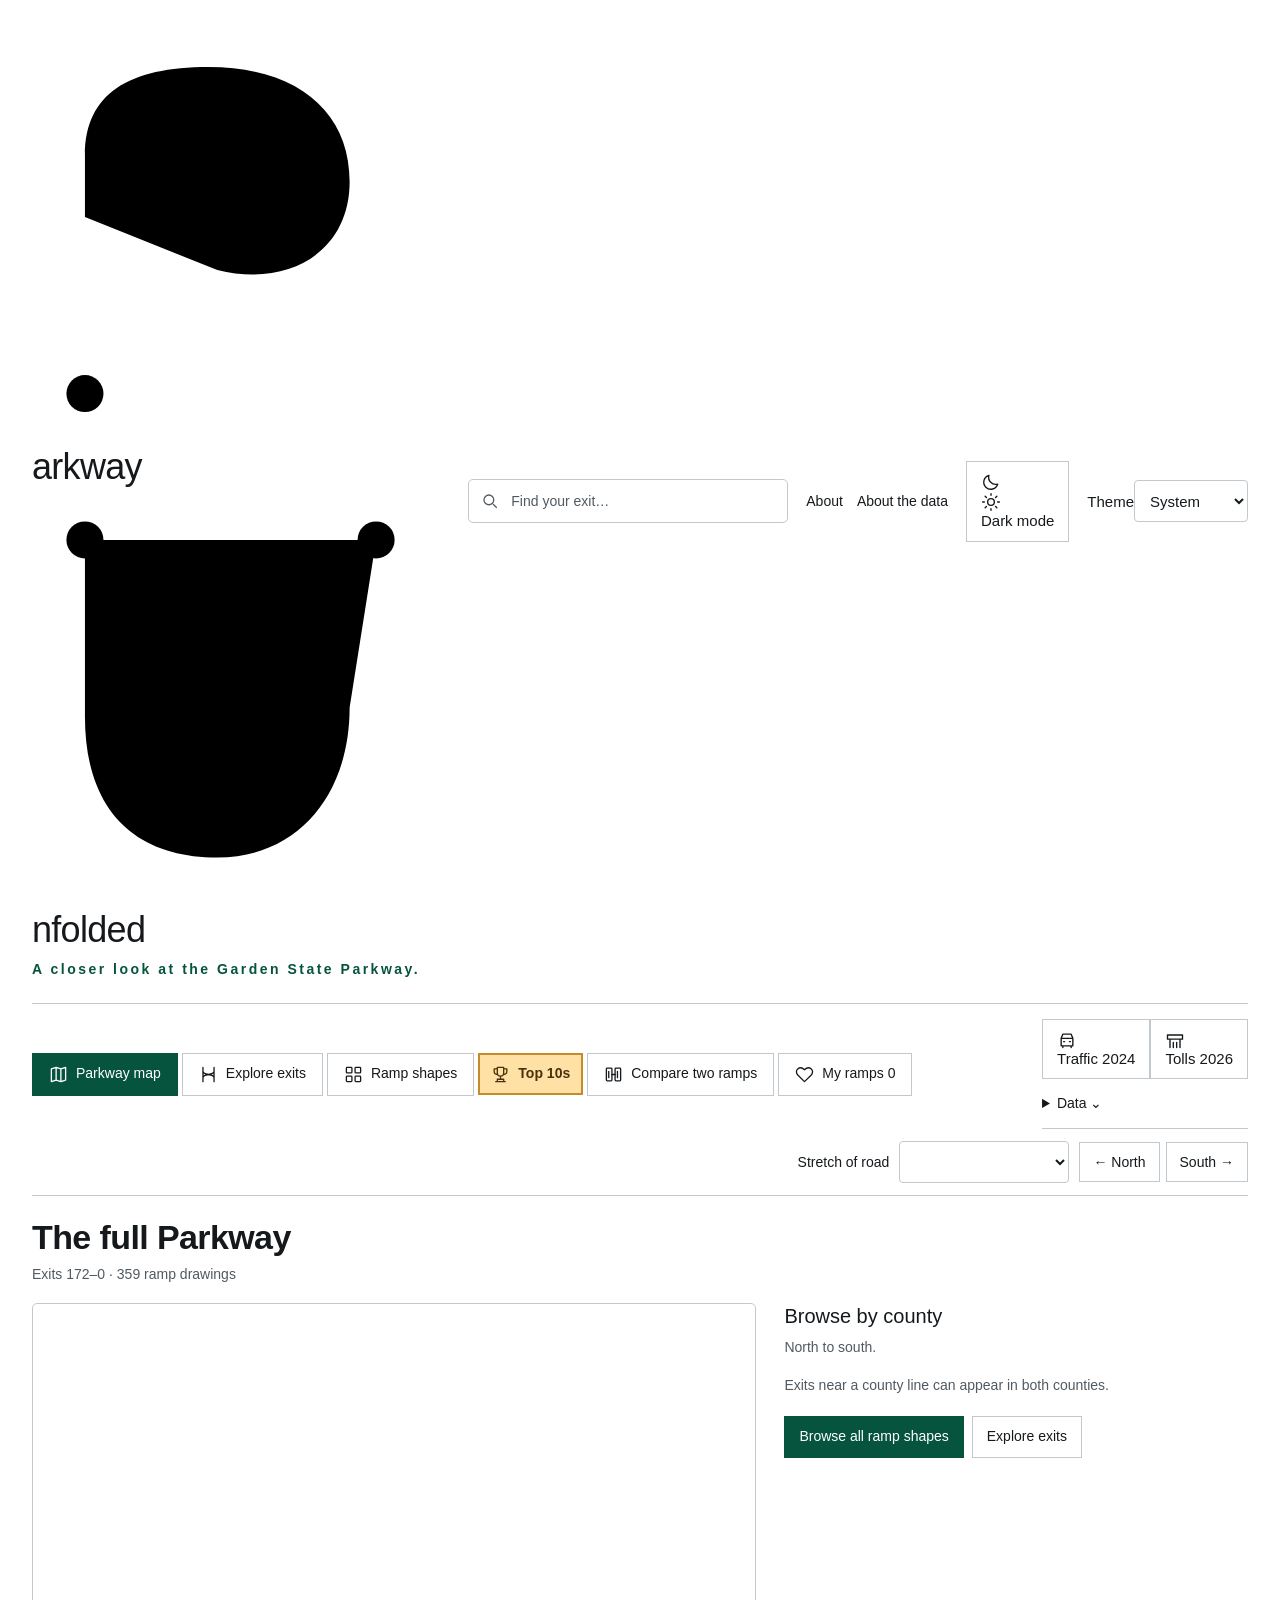
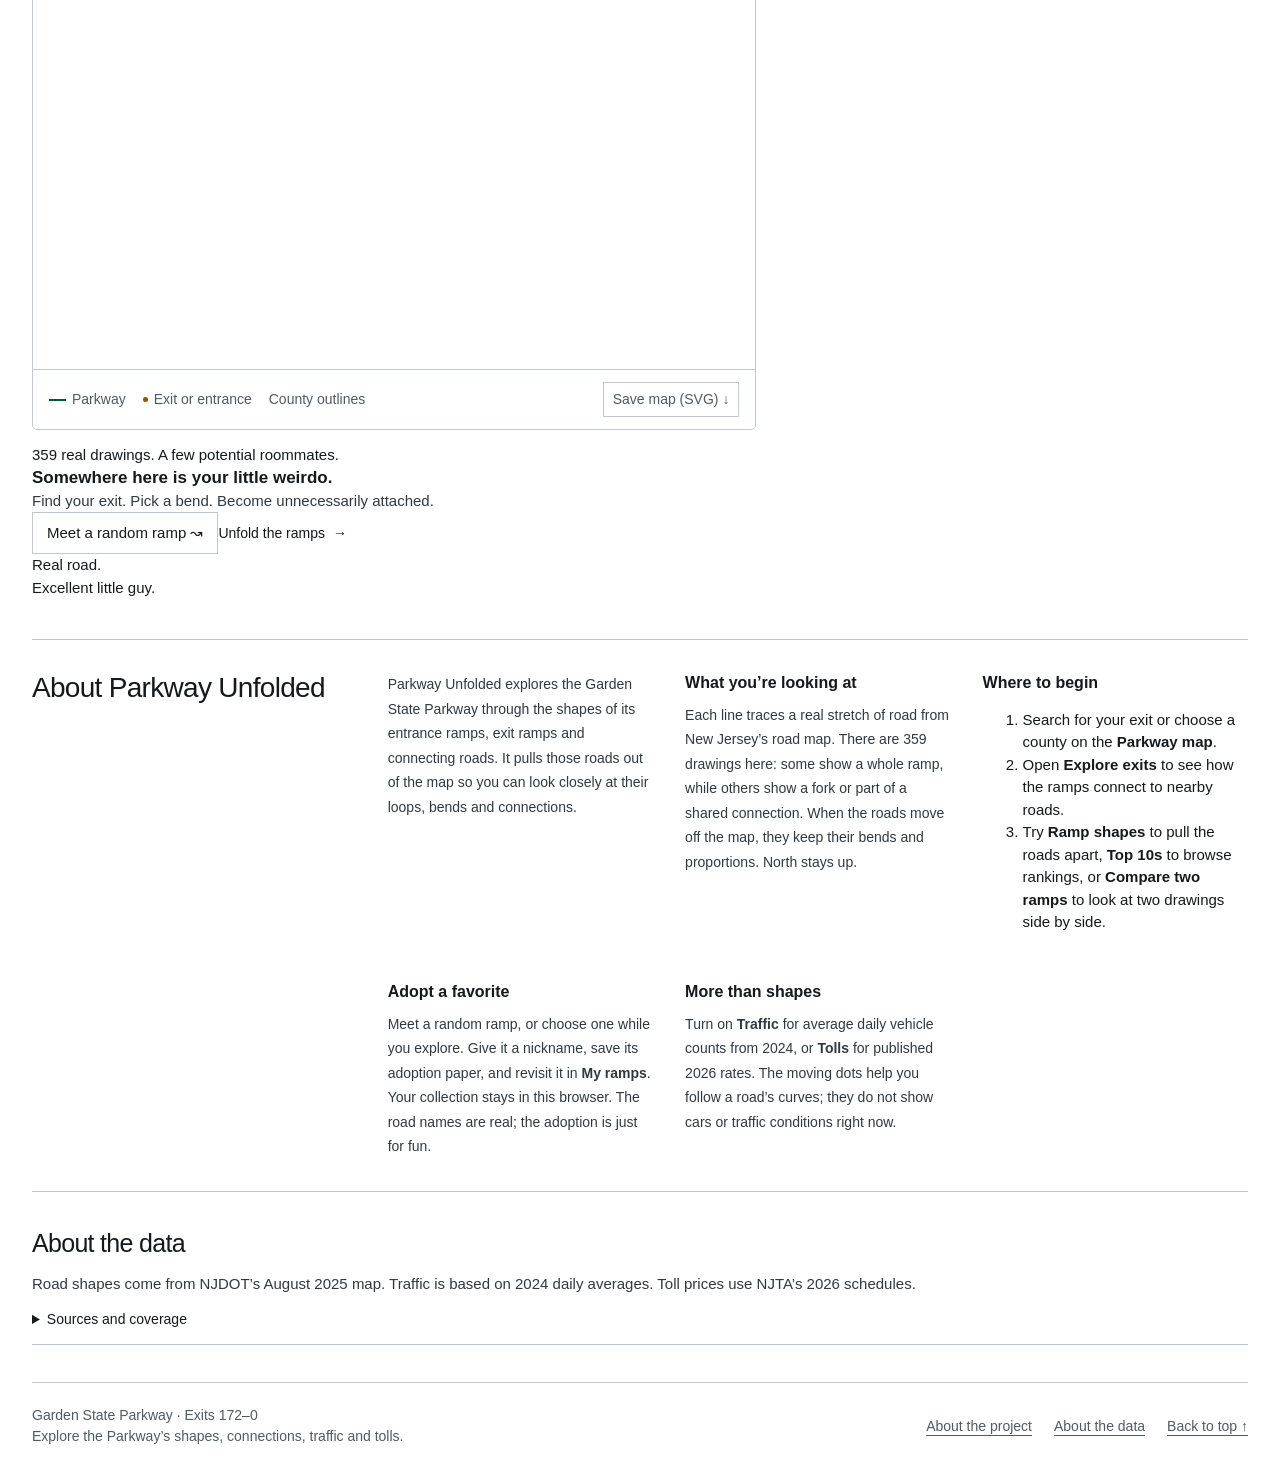
<file: source/template.html>
<!DOCTYPE html>

<html lang="en">
<head>
<meta charset="utf-8"/>
<meta content="width=device-width,initial-scale=1" name="viewport"/>
<meta content="light dark" name="color-scheme"/>
<meta content="Explore the Garden State Parkway through its real ramp shapes. Browse the map, unfold an exit, find the Top 10s, and adopt a favorite little road." name="description"/>
<title>Parkway Unfolded · Explore the Garden State Parkway’s ramp shapes</title>
<link href="https://sanchezbrent.github.io/parkway-unfolded/" rel="canonical"/>
<meta content="index, follow" name="robots"/><style id="parkway-tokens">/* Parkway Unfolded. Flat, legible surfaces and a road-specific palette. */
:root {
 --paper:#ffffff; --paper-2:#f1f3f4; --white:#ffffff;
 --ink:#15191c; --body:#303940; --muted:#505a62; --line:#c1c9cf;
 --green:#06533e; --sign:#06533e; --sign-ink:#ffffff; --sign-rule:#ffffff;
 --stage:#f1f3f4; --stage-2:#f1f3f4; --stage-ink:#15191c; --stage-muted:#505a62;
 --exit:#9b5100; --entrance:#006b5a; --exit-on-paper:#9b5100; --entrance-on-paper:#006b5a;
 --mainline:#61717b; --context:#7c8a93; --tracer:#15191c;
 --focus:#155fc3; --warning:#7b4500; --warning-surface:#fff2d9;
 --font-display:Arial,Helvetica,sans-serif; --font-body:Arial,Helvetica,sans-serif;
 --font-number:Arial,Helvetica,sans-serif; --font-code:Arial,Helvetica,sans-serif;
 --space-1:4px; --space-2:8px; --space-3:12px; --space-4:16px; --space-5:24px; --space-6:32px; --space-7:48px;
 --radius:0px; --shadow:none; --ease:cubic-bezier(.2,.7,.2,1); color-scheme:light;
}
body.night {
 color-scheme:dark; --paper:#14181c; --paper-2:#20262b; --white:#1a1f24;
 --ink:#f4f6f7; --body:#d1d8de; --muted:#b4c0c9; --line:#4d5962;
 --green:#8dd4ba; --stage:#20262b; --stage-2:#20262b; --stage-ink:#f4f6f7; --stage-muted:#b4c0c9;
 --exit:#ffc363; --entrance:#79d8c1; --exit-on-paper:#ffc363; --entrance-on-paper:#79d8c1;
 --mainline:#a4b2bc; --context:#80909d; --tracer:#ffffff;
 --focus:#91bfff; --warning:#ffd28f; --warning-surface:#32291d;
}</style><style id="parkway-styles">/* Base: light editorial surfaces. Green belongs to navigation and exit identification. */
*{box-sizing:border-box}html{scroll-behavior:smooth;scroll-padding-top:16px}body{margin:0;background:var(--paper);color:var(--ink);font:15px/1.5 var(--font-body);-webkit-font-smoothing:antialiased}button,input,select{font:inherit;color:inherit}button,a,select,input{-webkit-tap-highlight-color:transparent}button{cursor:pointer;background:var(--white);border:1px solid var(--line);border-radius:var(--radius);padding:10px 14px;min-height:42px;line-height:1.25}button:hover{border-color:var(--green);background:var(--paper-2)}button:disabled{opacity:.48;cursor:default}select{background:var(--white);border:1px solid var(--line);border-radius:4px;min-height:42px;padding:8px 30px 8px 11px;cursor:pointer;max-width:100%}input[type=checkbox]{width:17px;height:17px;accent-color:var(--green)}input[type=range]{width:100%;accent-color:var(--green);height:22px;display:block}a{color:inherit;text-underline-offset:4px;text-decoration-thickness:1px}a:hover{color:var(--green)}button:focus-visible,a:focus-visible,input:focus-visible,select:focus-visible,summary:focus-visible,[tabindex]:focus-visible{outline:3px solid var(--focus);outline-offset:3px}button svg{width:20px;height:20px;fill:none;stroke:currentColor;stroke-width:1.65;stroke-linecap:round;stroke-linejoin:round}svg{display:block}h1,h2,h3,p{margin:0}h1,h2{font-family:var(--font-display);font-weight:400;line-height:1.12;letter-spacing:-.7px}h2{font-size:30px}h3{font-size:17px;line-height:1.35}p{color:var(--body)}.wrap{width:min(1512px,calc(100% - 64px));margin-inline:auto}.small{font-size:14px;color:var(--muted)}[hidden]{display:none!important}.sr-only{position:absolute;width:1px;height:1px;padding:0;margin:-1px;overflow:hidden;clip:rect(0,0,0,0);white-space:nowrap;border:0}.skip-link{position:fixed;top:-100px;left:16px;z-index:1000;background:var(--white);padding:14px}.skip-link:focus{top:12px}.icon-button{width:42px;height:42px;padding:10px;display:grid;place-items:center;border-radius:50%;background:transparent}.text-button,.text-link{background:transparent;border:0;padding:7px 0;min-height:38px;font-size:14px;display:inline-flex;align-items:center;gap:8px}.primary-button{background:var(--sign);color:var(--sign-ink);border-color:var(--sign);display:inline-flex;gap:10px;align-items:center;font-size:14px}.primary-button:hover{background:#093f35;color:var(--sign-ink)}.primary-button svg{width:18px;height:18px}.sign-badge{background:var(--sign);color:var(--sign-ink);border:1px solid var(--sign-ink);outline:1px solid var(--sign);border-radius:5px;text-align:center;font:600 30px/1.1 var(--font-number);padding:9px 12px;display:inline-block;letter-spacing:-.5px}.title-route{display:none}
/* Masthead */
.site-header{display:flex;align-items:center;gap:28px;min-height:132px;padding:23px 0;border-bottom:1px solid var(--line)}.brand-block{display:flex;gap:22px;align-items:center;text-decoration:none;color:var(--ink);min-width:0;flex:1}.brand-block:hover{color:var(--ink)}.header-marker{width:54px;height:77px;flex-shrink:0;border-radius:6px;background:var(--sign);color:var(--sign-ink);border:1px solid var(--sign);position:relative;display:flex;align-items:center;justify-content:center;flex-direction:column;font:600 19px/1.07 var(--font-number);letter-spacing:1px}.header-marker:after{content:'';position:absolute;inset:4px;border:1px solid var(--sign-rule);border-radius:3px;pointer-events:none}.site-header h1{font-size:42px;white-space:nowrap}.brand-subtitle{display:block;font-size:14px;font-weight:600;letter-spacing:2.5px;color:var(--green);margin-top:8px}.header-range{display:block;font:14px var(--font-code);letter-spacing:1.6px;margin-top:6px;color:var(--muted)}.header-tools{display:flex;align-items:center;gap:22px}.header-links{display:flex;align-items:center;gap:20px;font-size:14px;white-space:nowrap}.header-links a{text-decoration:none}.header-links a:hover{text-decoration:underline}.search-shell{position:relative;width:min(320px,25vw)}.search-field{display:flex;align-items:center;gap:10px;background:var(--white);border:1px solid var(--line);padding:0 12px;border-radius:5px;height:44px}.search-field svg{width:18px;height:18px;fill:none;stroke:var(--muted);stroke-width:1.7;flex-shrink:0}.search-field input{min-width:0;width:100%;background:transparent;border:0;font-size:14px;outline:0;height:100%}.search-field:focus-within{outline:2px solid var(--focus);outline-offset:2px}.search-field input::placeholder{color:var(--muted);opacity:1}.search-panel{position:absolute;top:50px;right:0;width:max(100%,410px);max-width:calc(100vw - 28px);background:var(--white);border:1px solid var(--line);box-shadow:var(--shadow);border-radius:6px;z-index:80;padding:8px;max-height:450px;overflow:auto}.search-panel [role=option]{padding:12px;border-radius:3px;border-bottom:1px solid var(--line);font-size:14px;min-height:55px;cursor:pointer}.search-panel [role=option][aria-selected=true],.search-panel [role=option]:hover{background:var(--paper-2)}.search-panel strong{font-weight:600;display:block}.search-panel small{display:block;color:var(--muted);font-size:14px;margin-top:3px}.search-status{font-size:14px;padding:5px 12px 9px;color:var(--muted)}
/* Shared navigation */
.workbench{padding:15px 0 12px;border-bottom:1px solid var(--line)}.workbench-top{display:flex;justify-content:space-between;align-items:center;gap:18px}.view-switch{display:flex;gap:8px;align-items:center;flex-shrink:0}.view-switch button{font-size:14px;padding:11px 16px;background:transparent;border-color:var(--line)}.view-switch button[aria-pressed=true]{background:var(--sign);color:var(--sign-ink);border-color:var(--sign)}.shared-range{display:flex;align-items:center;gap:18px;flex-wrap:wrap}.shared-range>label{display:flex;align-items:center;gap:10px;font-size:14px}.shared-range select{font-size:14px;max-width:245px;background:var(--white)}.section-status{font-size:14px;color:var(--muted);white-space:nowrap}.current-exit-link{display:none}.corridor-steps{display:flex;gap:6px}.corridor-steps button{font-size:14px;padding:8px 13px;min-height:40px}.exit-navigation{display:flex;align-items:center;gap:16px;padding:10px 0}.nav-direction{font:14px/1.6 var(--font-body);color:var(--muted);min-width:73px}.nav-direction b{font-size:14px;display:block;color:var(--ink);font-weight:500}.exit-buttons{display:flex;align-items:center;justify-content:space-between;gap:4px;min-width:0;flex:1;overflow-x:auto;padding:4px;scrollbar-width:thin}.exit-buttons button{border-color:transparent;background:transparent;min-width:43px;padding:9px;font:500 16px var(--font-number);flex-shrink:0}.exit-buttons button[aria-pressed=true]{background:var(--sign);color:var(--sign-ink);border-color:var(--sign)}.exit-buttons button:hover:not([aria-pressed=true]){background:var(--paper-2)}.tour-compact{min-width:40px;font-size:14px;padding:10px;justify-content:center}
/* Explorer: sign, map, reader panel */
.stage-shell{display:grid;grid-template-columns:232px minmax(0,1fr) 246px;grid-template-rows:auto 1fr;grid-template-areas:'heading map detail' 'branches map detail';gap:0 20px;align-items:stretch;position:relative}.stage-heading{grid-area:heading;padding:0 0 14px;min-width:0}.exit-sign{background:var(--sign);color:var(--sign-ink);padding:17px 18px 18px;position:relative;border-radius:6px;border:1px solid var(--sign);outline-offset:0}.exit-sign:after{content:'';position:absolute;inset:4px;border:1px solid var(--sign-rule);border-radius:3px;pointer-events:none}.exit-label{display:flex;flex-direction:column;font:14px var(--font-code);letter-spacing:.5px;gap:7px}.exit-label span{font:500 58px/1 var(--font-number);letter-spacing:-1.5px;color:var(--sign-ink)}.exit-sign h3{font-size:19px;font-weight:500;line-height:1.3;margin-top:14px;border-top:1px solid #cfdfd79c;padding-top:12px;color:var(--sign-ink)}.stage-heading>p{font-size:14px;color:var(--muted);margin:11px 2px 0}.stage-sidebar{grid-area:branches;min-width:0;display:flex;flex-direction:column}.branch-list-heading{font-size:14px;display:flex;align-items:center;justify-content:space-between;border-bottom:1px solid var(--line);min-height:37px;gap:8px}.tiny-button{font-size:14px;background:transparent;border:0;min-height:34px;text-decoration:underline;padding:5px}.branch-list{max-height:312px;overflow:auto;scrollbar-width:thin;display:flex;flex-direction:column;padding:3px 0}.branch-row{display:grid;grid-template-columns:8px minmax(0,1fr) 10px;gap:10px;border:0;border-bottom:1px solid var(--line);border-radius:0;background:transparent;text-align:left;padding:12px 5px;flex-shrink:0;min-height:82px;color:var(--ink)}.branch-row:hover,.branch-row[aria-pressed=true]{background:var(--paper-2)}.branch-row[aria-pressed=true]{box-shadow:inset 3px 0 var(--green);padding-left:10px}.branch-row strong{display:flex;gap:7px;align-items:baseline;flex-wrap:wrap;line-height:1.2;margin-bottom:5px}.branch-row strong b{font:600 21px var(--font-number);letter-spacing:-.4px}.branch-row strong span{font-size:14px;font-weight:400;color:var(--body)}.branch-row small{display:block;font-size:14px;line-height:1.4;color:var(--body)}.branch-dot{height:7px;width:7px;background:var(--branch-color);border-radius:50%}.row-arrow{font-size:15px;color:var(--muted)}.corridor-locator{border-top:1px solid var(--line);display:grid;grid-template-columns:65px 1fr;gap:12px;align-items:center;margin-top:14px;padding-top:12px}.corridor-locator svg{width:65px;height:100px}.locator-caption{font-size:14px;line-height:1.5;color:var(--muted)}.locator-caption>span{display:block;letter-spacing:1.2px;text-transform:uppercase;font-size:14px;margin-bottom:5px}.locator-caption strong{display:block;color:var(--ink);font-size:14px;margin-bottom:4px;font-weight:600}.sidebar-foot{margin-top:13px;padding:10px 0;display:flex;flex-wrap:wrap;align-items:center;gap:6px;font-size:14px;color:var(--muted)}.sidebar-foot a{width:100%;margin-top:3px;font-size:14px}.status-dot{width:5px;height:5px;border-radius:50%;background:var(--green)}
.stage-main{grid-area:map;min-width:0;background:var(--stage);border:1px solid var(--line);border-radius:6px;overflow:hidden;display:flex;flex-direction:column}.stage-toolbar{display:flex;align-items:center;justify-content:space-between;gap:10px;padding:12px 13px 0;color:var(--stage-ink)}.segmented{display:inline-flex;gap:2px;padding:3px;border:1px solid var(--line);border-radius:5px;background:var(--white)}.segmented button{font-size:14px;min-height:37px;padding:8px 11px;border:0;background:transparent;color:var(--body);white-space:nowrap}.segmented button[aria-pressed=true]{background:var(--sign);color:var(--sign-ink)}.stage-actions{display:flex;gap:3px}.map-action{width:35px;height:38px;min-height:38px;padding:8px;display:grid;place-items:center;color:var(--stage-ink);background:transparent;border:1px solid #9daea647}.map-action:hover{background:#ffffff15;color:white;border-color:#d2dfd3}.stage-map{width:100%;flex:1;min-height:490px;position:relative;overflow:hidden;background:var(--stage)}.stage-map>svg{position:absolute;inset:0;width:100%;height:100%;overflow:hidden;touch-action:pan-y}.north-marker{position:absolute;right:19px;top:18px;display:flex;flex-direction:column;align-items:center;gap:4px;color:var(--stage-muted);font-size:14px;pointer-events:none}.north-marker svg{width:18px;height:33px;fill:none;stroke:currentColor;stroke-width:1}.north-marker small{font-size:14px}.scale-bar{position:absolute;left:20px;bottom:18px;display:flex;flex-direction:column;gap:6px;color:var(--stage-muted);font:14px var(--font-code)}.scale-bar>span:first-child{height:6px;border:1px solid var(--stage-muted);border-top:0}.map-counter{position:absolute;right:20px;bottom:18px;display:flex;align-items:center;gap:10px;color:var(--stage-muted);font-size:14px}.map-counter>span:first-child{font-size:18px}.map-counter i{width:22px;height:1px;background:var(--stage-muted)}.stage-bottom{display:flex;align-items:center;justify-content:space-between;gap:12px;padding:13px 15px;background:var(--white);border-top:1px solid var(--line);flex-wrap:wrap}.legend{display:flex;align-items:center;gap:13px;flex-wrap:wrap;font-size:14px;color:var(--body)}.legend>span{display:flex;align-items:center;gap:6px}.legend i{width:20px;height:3px;border-radius:2px;display:block}.exit-swatch{background:var(--exit-on-paper)}.entrance-swatch{background:var(--entrance-on-paper)}.mainline-swatch{background:#6f837a}.context-swatch{background:#83968c}.motion-controls{display:flex;align-items:center;gap:7px}.motion-controls button,.motion-controls select{font-size:14px;min-height:36px;padding:8px}.motion-controls select{padding-right:25px}.stage-shell .stage-main button:focus-visible{outline-color:#ffc76b}.stage-bottom button:focus-visible,.stage-bottom select:focus-visible{outline-color:var(--focus)!important}.map-tooltip{position:absolute;max-width:245px;z-index:6;background:var(--white);color:var(--ink);border:1px solid var(--line);padding:11px 13px;border-radius:4px;box-shadow:var(--shadow);font-size:14px;line-height:1.5;pointer-events:none}.map-tooltip strong{font-weight:600;display:block}.main-road,.connecting-road,.local-road,.ramp-casing,.ramp-surface,.vertex-path{fill:none;stroke-linecap:round;stroke-linejoin:round;vector-effect:non-scaling-stroke}.source-ramp{transition:opacity .18s;cursor:pointer}.source-ramp:focus-visible{outline:none}.source-ramp:focus-visible .ramp-surface{stroke:#fff8cd!important;stroke-width:12px!important}.ramp-hit{stroke:transparent;stroke-width:24px;fill:none;pointer-events:stroke;cursor:pointer}.particle,.vertex-dot,.ramp-endpoint{pointer-events:none}.grid-label{font:14px var(--font-code);fill:#c0cec6}.map-grid{stroke:#b4c7bf;stroke-opacity:.045;stroke-width:1;vector-effect:non-scaling-stroke}.road-label{font:14px var(--font-body);fill:#e4e9e1;stroke:var(--stage);stroke-width:4;paint-order:stroke;stroke-linejoin:round}.road-label-line{fill:none;stroke:#c0cec6;stroke-width:1;opacity:.55}.ramp-reading{grid-area:detail;min-width:0;padding:1px 0 0 1px;display:flex;flex-direction:column}.reading-type{display:inline-block;align-self:flex-start;background:#ffbd40;color:#273018;font-size:14px;font-weight:700;padding:6px 10px;letter-spacing:.8px;border-radius:3px;text-transform:uppercase;margin-bottom:18px}.reading-type.entrance{background:#d6e9df;color:#175245}.ramp-reading h2{font-family:var(--font-body);font-weight:600;font-size:24px;line-height:1.23;letter-spacing:-.5px}.ramp-reading .quick-road{font-size:15px;line-height:1.45;margin:10px 0 16px}.quick-metrics{display:grid;grid-template-columns:71px minmax(0,1fr);gap:9px 12px;font-size:14px;border-block:1px solid var(--line);padding:15px 0;margin:0 0 16px}.quick-metrics dt{color:var(--muted)}.quick-metrics dd{margin:0;color:var(--ink);overflow-wrap:anywhere}.quick-note{font-size:14px;line-height:1.7;margin-top:16px}.quick-actions{display:flex;flex-wrap:wrap;gap:8px;margin-top:15px}.quick-actions button{font-size:14px;flex:1;min-width:85px}.quick-source{margin-top:auto;padding-top:18px;display:flex;flex-direction:column;gap:6px;font-size:14px;color:var(--muted)}.map-selection{margin:0;background:transparent;display:block}.selection-prompt{font-size:14px;color:var(--body);padding:0 0 20px}.selection-copy{display:none}.selection-actions{display:flex;flex-wrap:wrap;gap:8px;margin:15px 0 0}.selection-actions button{font-size:14px;padding:10px 11px;min-height:39px;flex:1}.selection-actions button:first-child{flex-basis:100%;font-size:14px}.map-warning{font-size:14px;line-height:1.6;color:var(--warning);background:var(--warning-surface);padding:10px 12px;border-left:2px solid var(--warning);margin-top:16px}.map-warning:empty{display:none}.figure-note{display:flex;align-items:flex-start;justify-content:space-between;gap:24px;font-size:14px;color:var(--muted);margin:12px 0 8px;line-height:1.5}.figure-note>span{max-width:700px}.related-section{padding:23px 0 3px}.section-heading{display:flex;align-items:center;justify-content:space-between;gap:20px;margin-bottom:16px}.section-heading h2{font-size:25px}.related-grid{display:grid;grid-template-columns:repeat(8,minmax(0,1fr));gap:10px}.ramp-thumb{text-align:left;padding:12px 11px;border:1px solid var(--line);background:var(--white);min-width:0;color:var(--ink)}.ramp-thumb svg{width:100%;height:83px;margin-bottom:9px}.ramp-thumb strong{display:block;font:600 19px var(--font-number)}.ramp-thumb span{display:block;font-size:14px;color:var(--body);line-height:1.5;margin-top:2px}.ramp-thumb small{display:block;font-size:14px;line-height:1.45;margin-top:4px;color:var(--muted)}.ramp-thumb[aria-pressed=true]{border-color:var(--green);box-shadow:inset 0 -2px var(--green)}
/* Atlas and geographic locator */
.atlas-section{padding-top:25px}.atlas-intro{display:flex;justify-content:space-between;align-items:center;gap:26px;margin-bottom:19px}.atlas-copy{display:flex;align-items:center;gap:26px;max-width:700px}.atlas-copy p{font-size:14px;max-width:410px}.atlas-copy button{white-space:nowrap}.atlas-controlbar{display:flex;justify-content:space-between;gap:14px;align-items:center;padding:12px 0;border-block:1px solid var(--line);flex-wrap:wrap}.atlas-filters{display:flex;align-items:center;gap:8px;flex-wrap:wrap}.atlas-filters select{font-size:14px;max-width:250px;min-height:42px}.atlas-filters .text-button{font-size:14px;padding-inline:8px}.atlas-topline{display:flex;align-items:center;gap:20px;font-size:14px;color:var(--muted);padding:12px 0}.atlas-topline>p{margin-right:auto}.atlas-topline>span{font-size:14px}.atlas-layout{display:grid;grid-template-columns:176px minmax(0,1fr);gap:26px;align-items:start}.atlas-locator{position:sticky;top:16px;border-right:1px solid var(--line);padding-right:20px;padding-top:18px}.atlas-locator h3{font-size:14px;margin-bottom:12px;font-weight:500}.atlas-locator>svg{width:100%;height:360px;background:var(--stage);border-radius:5px}.atlas-locator .locator-help{font-size:14px;line-height:1.6;margin:13px 0}.locator-sections{display:flex;flex-direction:column;gap:8px}.locator-sections button{font-size:14px;min-height:38px;text-align:left;background:transparent;display:flex;justify-content:space-between}.locator-sections button[aria-pressed=true]{background:var(--sign);color:var(--sign-ink);border-color:var(--sign)}.atlas-canvas{min-width:0;border-top:1px solid var(--line);border-bottom:1px solid var(--line);background:var(--paper);overflow:hidden;position:relative}.atlas-canvas>svg{display:block;width:100%;height:650px;transition:height 1.15s var(--ease)}.atlas-canvas svg text{fill:var(--ink);font-family:var(--font-body)}.atlas-canvas .atlas-tile{fill:var(--white);stroke:var(--line);stroke-width:.7}.atlas-canvas .atlas-branch:hover .atlas-tile,.atlas-canvas .atlas-branch:focus-visible .atlas-tile{stroke:var(--green);stroke-width:1.5;fill:var(--paper-2)}.atlas-canvas .atlas-branch{cursor:pointer;outline:none}.atlas-canvas .atlas-branch:focus-visible .atlas-line{stroke-width:5px!important}.atlas-canvas .atlas-number{font-family:var(--font-number);font-size:29px;font-weight:600;letter-spacing:-.8px}.atlas-canvas .atlas-movement{font-size:14px;fill:var(--body)}.atlas-canvas .atlas-road{font-size:14px;fill:var(--ink)}.atlas-canvas .atlas-section-label{font-size:14px;font-weight:600}.atlas-canvas .atlas-section-meta{font-size:14px;fill:var(--muted)}.atlas-canvas .atlas-caption-small{font-size:14px;fill:var(--muted)}.atlas-canvas .geo-label{font-size:14px;font-weight:500}.atlas-canvas .geo-leader{fill:none;stroke:var(--muted);stroke-width:1;opacity:.6}.atlas-canvas .atlas-corridor-label{font-size:14px;fill:var(--muted)}.atlas-divider{stroke:var(--line);stroke-width:1}.atlas-compare{cursor:pointer;outline:none}.atlas-compare text{font-size:14px;fill:var(--green)!important}.atlas-compare rect{fill:transparent;stroke:transparent}.atlas-compare:focus-visible rect,.atlas-compare:hover rect{fill:var(--paper-2);stroke:var(--green);stroke-width:1}.atlas-compare[aria-pressed=true] text{font-weight:600}.atlas-footnote{font-size:14px;line-height:1.7;color:var(--muted);margin:10px 0;max-width:1000px}#atlasEmpty{padding:70px 24px;text-align:center;font-size:14px}.atlas-selection-marker{fill:var(--green)!important}
/* Reader, sources, disclosures */
.method-section{border-block:1px solid var(--line);padding:32px 0;margin-top:40px;display:grid;grid-template-columns:.65fr 1.8fr;gap:45px}.method-title h2{font-size:28px}.method-title p{font-size:14px;line-height:1.6;margin-top:13px;max-width:270px}.method-grid{display:grid;grid-template-columns:repeat(3,1fr);gap:32px}.method-number{display:block;font:14px var(--font-code);color:var(--green);margin-bottom:12px}.method-grid h3{font-size:16px;margin-bottom:9px}.method-grid p{font-size:14px;line-height:1.75}.sources-section{padding:37px 0}.source-notice{border-left:2px solid var(--green);padding:4px 0 4px 16px;max-width:1000px;margin-bottom:25px}.source-notice strong{font-size:15px}.source-notice p{font-size:14px;line-height:1.7;margin-top:7px}.source-columns{display:grid;grid-template-columns:1fr 1.1fr;gap:60px}.source-item{display:grid;grid-template-columns:26px minmax(0,1fr);gap:10px;margin-bottom:23px}.source-index{font:14px var(--font-code);color:var(--muted);padding-top:3px}.source-item h3{font-size:14px;font-weight:500;margin-bottom:7px}.source-item p{font-size:14px;line-height:1.7}.source-item small{font-size:14px;color:var(--muted);display:block;margin-top:6px}details{padding:14px 0;border-bottom:1px solid var(--line)}summary{font-size:14px;cursor:pointer;line-height:1.5}details[open]>summary{margin-bottom:12px}details p{font-size:14px;line-height:1.8;margin:10px 0}code{font:14px var(--font-code);overflow-wrap:anywhere}.download-buttons{display:flex;flex-wrap:wrap;gap:8px;margin:12px 0}.download-buttons button{font-size:14px}.source-warning{border-left:2px solid var(--warning);padding-left:12px}.source-table-details{border-top:1px solid var(--line);margin-top:25px}.table-scroll{max-height:490px;overflow:auto}table{width:100%;border-collapse:collapse;font-size:14px}th,td{text-align:left;vertical-align:top;padding:12px;border-bottom:1px solid var(--line)}th{position:sticky;top:0;background:var(--paper-2);font-weight:600}td button{font-size:14px}.site-footer{display:flex;justify-content:space-between;align-items:center;flex-wrap:wrap;gap:20px;border-top:1px solid var(--line);padding:22px 0 30px;font-size:14px;color:var(--muted)}.site-footer nav{display:flex;gap:22px}.site-footer p{font-size:14px;color:var(--muted)}
/* Modal source inspector */
dialog{width:min(1150px,95vw);max-height:94vh;border:1px solid var(--line);border-radius:7px;background:var(--paper);color:var(--ink);padding:0;box-shadow:0 35px 100px #172b3655}dialog::backdrop{background:#102024c7;backdrop-filter:blur(3px)}.dialog-header{padding:20px 24px;border-bottom:1px solid var(--line);display:flex;justify-content:space-between;gap:22px;align-items:center;position:sticky;top:0;background:var(--paper);z-index:2}.dialog-header h2{font-size:27px;margin-top:6px}.dialog-header>div>span{font-size:14px;color:var(--muted)}.dialog-layout{display:grid;grid-template-columns:1.15fr 1fr}.detail-map-column{padding:20px;border-right:1px solid var(--line)}.detail-map-options{display:flex;justify-content:space-between;align-items:center;font-size:14px;margin-bottom:12px;gap:15px}.detail-map-options label{display:flex;align-items:center;gap:8px}.detail-map{background:var(--stage);position:relative;border-radius:5px;overflow:hidden}.detail-map>svg{width:100%;height:auto}.detail-north{position:absolute;right:14px;top:12px;font-size:14px;color:var(--stage-muted)}.trace-controls{margin-top:18px}.trace-controls label{display:flex;justify-content:space-between;align-items:center;font-size:14px;gap:15px;margin-bottom:8px}.trace-controls label>span{font-size:14px;color:var(--muted)}.trace-labels{display:flex;justify-content:space-between;font-size:14px;color:var(--muted);margin-top:5px}.detail-key{display:flex;gap:15px;flex-wrap:wrap;font-size:14px;color:var(--muted);margin-top:13px}.detail-info{padding:22px 25px}.detail-read-header{font-size:14px;margin-bottom:14px}.detail-read-header strong{font:600 31px var(--font-number);color:var(--sign-ink);background:var(--sign);border-radius:4px;padding:7px 13px;display:inline-block;margin-right:7px}.detail-metrics{display:grid;grid-template-columns:1fr 1fr;gap:17px;margin-bottom:20px}.detail-metrics strong{display:block;font-size:25px;font-weight:500;line-height:1.1;letter-spacing:-.7px}.detail-metrics span{font-size:14px;color:var(--muted);display:block;margin-top:7px}.detail-info>p{font-size:14px;line-height:1.7;margin-bottom:16px}.detail-warning{background:var(--warning-surface);color:var(--warning);padding:10px 12px;border-left:2px solid var(--warning)}.detail-info dl{display:grid;grid-template-columns:110px minmax(0,1fr);gap:11px 15px;font-size:14px}.detail-info dt{color:var(--muted)}.detail-info dd{margin:0;overflow-wrap:anywhere}.detail-info details h3{font-size:14px;margin-top:20px}.dialog-footer{display:flex;align-items:center;justify-content:space-between;gap:16px;padding:14px 20px;border-top:1px solid var(--line);flex-wrap:wrap}.dialog-footer>div{display:flex;gap:8px;flex-wrap:wrap}.dialog-footer button{font-size:14px}.modal-open{overflow:hidden}.toast{position:fixed;bottom:100px;left:50%;transform:translateX(-50%);background:var(--ink);color:var(--paper);padding:13px 18px;max-width:calc(100% - 32px);border-radius:5px;font-size:14px;z-index:2000;text-align:center}
/* Comparison workspace and tray */
.compare-dock{position:fixed;bottom:15px;left:50%;transform:translateX(-50%);width:min(780px,calc(100% - 30px));background:var(--ink);color:var(--paper);padding:12px 15px;border-radius:6px;box-shadow:0 10px 35px #0003;z-index:90;display:flex;gap:15px;align-items:center}.compare-dock>strong{font-size:14px;white-space:nowrap}.compare-chips{display:flex;flex:1;gap:12px;min-width:0}.compare-chip{display:flex;align-items:center;gap:10px;font-size:14px;line-height:1.4}.compare-chip small{font-size:14px;display:block;opacity:.8}.compare-chip button{background:transparent;color:inherit;border-color:currentColor;width:32px;min-height:32px;padding:3px;font-size:19px}.review-compare{font-size:14px;background:var(--paper);color:var(--ink);white-space:nowrap}.clear-compare{font-size:14px;background:transparent;color:inherit;border:0;padding:5px;text-decoration:underline}.with-comparison-dock .site-footer{padding-bottom:105px}.compare-workspace{padding-top:24px}.compare-workspace>.dialog-header{padding:0 0 17px;position:static;border:0}.compare-workspace .dialog-header h2{font-size:31px}.compare-settings{display:flex;gap:22px;justify-content:space-between;align-items:center;padding:13px 0;border-block:1px solid var(--line);flex-wrap:wrap}.compare-settings p{font-size:14px;flex:1;max-width:550px}.compare-settings label{display:flex;align-items:center;gap:8px;font-size:14px}.compare-columns{display:grid;grid-template-columns:minmax(0,1fr) minmax(0,1fr);gap:22px;padding-top:22px}.compare-slot{min-width:0;background:var(--white);border:1px solid var(--line);border-radius:6px;padding:18px}.compare-slot>label{display:block;font-size:14px;margin-bottom:8px;color:var(--muted)}.compare-slot>select{width:100%;font-size:14px;text-overflow:ellipsis;min-height:44px}.compare-identity{display:grid;grid-template-columns:auto 1fr;column-gap:16px;grid-template-rows:auto 1fr;padding:18px 0;min-height:122px;align-items:center}.compare-identity strong{grid-row:1/3;align-self:stretch;display:flex;align-items:center;justify-content:center;background:var(--sign);color:var(--sign-ink);border:1px solid var(--sign-rule);outline:1px solid var(--sign);border-radius:4px;padding:10px 15px;min-width:94px;font:500 41px/1 var(--font-number);letter-spacing:-1px}.compare-identity span{font-size:14px;color:var(--muted);align-self:end;margin-bottom:6px}.compare-identity h3{font-size:17px;font-weight:500;line-height:1.4;align-self:start;margin:0}.compare-drawing{background:var(--stage);border-radius:5px;position:relative;overflow:hidden}.compare-drawing svg{width:100%;height:auto;aspect-ratio:520/350}.compare-line{fill:none;stroke-linecap:round;stroke-linejoin:round;vector-effect:non-scaling-stroke}.compare-metrics{display:flex;align-items:baseline;justify-content:space-between;font-size:14px;color:var(--body);gap:12px;padding-top:15px}.compare-metrics strong{font-size:23px;font-weight:500;color:var(--ink)}.compare-metrics span{font-size:14px}.compare-slot-note{font-size:14px;line-height:1.65;color:var(--muted);margin-top:12px}.compare-slot-note.warning{border-left:2px solid var(--warning);padding-left:10px}.compare-context-link{font-size:14px;margin-top:13px;min-height:40px;background:transparent}.compare-summary{display:flex;justify-content:space-between;gap:26px;padding:19px 22px;margin-top:20px;border:1px solid var(--line);background:var(--paper-2);border-radius:5px}.compare-summary p{font-size:14px;line-height:1.6}.compare-summary .small{font-size:14px;max-width:400px}.compare-foot{display:flex;align-items:flex-start;justify-content:space-between;gap:30px;padding:20px 0}.compare-foot p{font-size:14px;max-width:850px;color:var(--muted);line-height:1.7}.compare-foot button{font-size:14px;white-space:nowrap}.compare-empty{padding:30px;text-align:center}
/* Live visual specification */
.design-section{padding:30px 0}.design-intro{display:flex;justify-content:space-between;gap:40px;align-items:center;margin-bottom:30px}.design-intro p{font-size:14px;max-width:640px;margin-top:12px;line-height:1.7}.design-block{padding:26px 0;border-top:1px solid var(--line)}.design-block h3{font-size:14px;letter-spacing:1.5px;text-transform:uppercase;margin-bottom:20px}.swatch-grid{display:grid;grid-template-columns:repeat(8,minmax(0,1fr));gap:14px}.token-swatch .paint{height:70px;border:1px solid var(--line);border-radius:4px;margin-bottom:10px}.token-swatch strong{display:block;font-size:14px}.token-swatch code{display:block;margin:5px 0;font-size:14px;color:var(--muted)}.token-swatch p{font-size:14px;line-height:1.6}.design-two{display:grid;grid-template-columns:1fr 1fr;gap:45px}.type-sample{font:37px/1.2 var(--font-display);margin-bottom:15px}.design-block p{font-size:14px;line-height:1.7}.type-ui{font:18px/1.7 var(--font-body);margin-bottom:15px}.component-row{display:flex;gap:12px;align-items:center;flex-wrap:wrap;margin-bottom:18px}.spec-number{font:600 49px var(--font-number)}.design-code{background:var(--paper-2);font:14px/1.8 var(--font-code);padding:20px;border-radius:5px;white-space:pre-wrap;overflow-wrap:anywhere}.sample-lines{background:var(--stage);padding:16px;border-radius:5px}.sample-lines svg{width:100%;height:155px}.spec-table{font-size:14px}.spec-note{border-left:3px solid var(--green);padding:8px 18px;font-size:14px;margin-top:22px;line-height:1.7}.guide-back{font-size:14px;white-space:nowrap}.noscript-note{padding:25px;margin:15px;background:var(--warning-surface);color:var(--warning);text-align:center}
/* Full-screen */
.stage-shell:fullscreen,.stage-shell.expanded{background:var(--paper);padding:14px;grid-template-areas:'map';grid-template-columns:1fr;grid-template-rows:1fr;gap:0;height:100vh;width:100vw}.stage-shell.expanded{position:fixed;inset:0;z-index:500}.stage-shell:fullscreen .stage-heading,.stage-shell:fullscreen .stage-sidebar,.stage-shell:fullscreen .ramp-reading,.stage-shell.expanded .stage-heading,.stage-shell.expanded .stage-sidebar,.stage-shell.expanded .ramp-reading{display:none}.stage-shell:fullscreen .stage-main,.stage-shell.expanded .stage-main{height:100%}.stage-shell:fullscreen .stage-map,.stage-shell.expanded .stage-map{min-height:0}
@media(min-width:1650px){.stage-map{min-height:575px}.branch-list{max-height:340px}}
@media(max-width:1390px){.site-header h1{font-size:36px}.brand-block{gap:17px}.header-tools{gap:18px}.header-links{gap:14px}.section-status{display:none}.stage-shell{grid-template-columns:215px minmax(0,1fr) 218px;gap:0 16px}.ramp-reading h2{font-size:21px}.quick-note{font-size:14px}.stage-map{min-height:495px}.legend{gap:10px}.related-grid{grid-template-columns:repeat(6,minmax(0,1fr))}.related-grid>*:nth-child(n+7){display:none}.stage-toolbar{padding-inline:10px;gap:5px}.stage-toolbar .segmented button{font-size:14px;padding-inline:8px}.atlas-copy p{max-width:320px}}
@media(max-width:1150px){.wrap{width:calc(100% - 44px)}.site-header{gap:20px;flex-wrap:wrap;min-height:128px;padding-block:19px}.site-header h1{font-size:35px}.header-tools{gap:14px}.header-links{display:none}.search-shell{width:280px}.brand-subtitle{font-size:14px;letter-spacing:1.8px}.workbench-top{gap:14px;flex-wrap:wrap}.shared-range{margin-left:auto}.stage-shell{grid-template-columns:220px minmax(0,1fr);grid-template-rows:auto 1fr auto;grid-template-areas:'heading map' 'branches map' 'detail detail';gap:0 20px}.stage-map{min-height:490px}.ramp-reading{margin-top:20px;border:1px solid var(--line);border-radius:5px;padding:18px;display:grid;grid-template-columns:.8fr 1.1fr 1fr;gap:0 24px}.quick-intro{grid-column:1}.quick-body{grid-column:2;grid-row:1/4}.quick-tools{grid-column:3;grid-row:1/4}.reading-type{margin-bottom:12px}.quick-note{font-size:14px;margin-top:0}.quick-metrics{margin-bottom:0}.quick-source{padding-top:10px}.selection-actions{margin-top:8px}.quick-detail-empty{grid-column:1/-1}.atlas-layout{grid-template-columns:143px minmax(0,1fr);gap:18px}.atlas-locator{padding-right:14px}.atlas-copy p{display:none}.atlas-filters{margin-left:0}.method-section{grid-template-columns:.7fr 1.8fr;gap:25px}.method-grid{gap:18px}.source-columns{gap:30px}.swatch-grid{grid-template-columns:repeat(4,minmax(0,1fr))}}
@media(max-width:850px){.site-header{gap:15px}.brand-block{flex-basis:100%}.site-header h1{font-size:39px}.header-tools{width:100%}.search-shell{width:100%;flex:1}.header-links{display:flex}.header-range{font-size:14px}.workbench-top{display:block}.shared-range{justify-content:space-between;margin-top:12px}.view-switch{gap:7px}.view-switch button{flex:1;font-size:14px;padding-inline:10px}.stage-shell{grid-template-columns:202px minmax(0,1fr);gap:0 16px}.exit-label span{font-size:49px}.exit-sign h3{font-size:17px}.stage-toolbar{flex-wrap:wrap}.stage-actions{margin-left:auto}.stage-map{min-height:445px}.stage-bottom{flex-wrap:wrap}.branch-row strong span{font-size:14px}.related-grid{grid-template-columns:repeat(4,minmax(0,1fr))}.related-grid>*:nth-child(n+5){display:none}.atlas-layout{display:block}.atlas-locator{display:none}.atlas-topline{gap:12px;flex-wrap:wrap}.atlas-topline>span{font-size:14px}.atlas-intro h2{font-size:28px}.method-section{display:block}.method-title{margin-bottom:22px}.method-title p{max-width:600px}.method-title h2 br{display:none}.method-grid{gap:22px}.ramp-reading{grid-template-columns:1fr 1.3fr}.quick-tools{grid-column:1/-1;grid-row:auto;display:flex;gap:20px;align-items:center;margin-top:14px}.quick-tools .map-selection{flex:1}.selection-actions{margin:0;flex-wrap:nowrap}.selection-actions button:first-child{flex-basis:auto}.quick-source{margin:0;padding:0}.dialog-layout{grid-template-columns:1fr 1fr}.detail-map-column{padding:14px}.detail-info{padding:19px}.detail-info dl{grid-template-columns:80px 1fr;font-size:14px}.detail-metrics strong{font-size:21px}.compare-identity h3{font-size:15px}.compare-identity strong{min-width:77px;font-size:35px;padding-inline:11px}.compare-columns{gap:14px}.compare-slot{padding:14px}.design-two{gap:25px}}
@media(max-width:680px){.wrap{width:calc(100% - 28px)}.site-header{padding:17px 0;gap:15px}.brand-block{gap:15px}.header-marker{width:36px;height:55px;font-size:14px}.site-header h1{font-size:clamp(27px,6.9vw,39px);letter-spacing:-.6px;white-space:normal}.brand-subtitle{font-size:14px;letter-spacing:1.4px;margin-top:5px}.header-range{font-size:14px;letter-spacing:.8px;margin-top:4px}.header-tools{gap:10px}.header-links{display:none}.search-shell{width:100%}.search-field{height:42px}.search-field input{font-size:16px}.search-panel{left:0;right:auto;max-width:calc(100vw - 28px);width:100%}.search-panel [role=option]{font-size:14px}.site-header .icon-button{width:38px;height:38px;min-height:38px}.workbench{padding:11px 0}.view-switch{display:flex;gap:5px;justify-content:space-between}.view-switch button{font-size:14px;padding:10px 7px;min-height:42px;white-space:nowrap}.desktop-only{display:none}.shared-range{gap:8px;flex-wrap:nowrap;margin-top:9px}.shared-range>label{font-size:14px;flex:1;min-width:0;gap:7px}.shared-range select{font-size:14px;max-width:100%;width:100%;min-width:0;padding-right:22px;min-height:40px}.corridor-steps{gap:4px}.corridor-steps button{min-width:37px;min-height:40px;padding:8px;font-size:14px}.step-word{display:none}.exit-navigation{gap:7px;padding:6px 0}.nav-direction{font-size:14px;min-width:56px}.nav-direction b{font-size:14px}.exit-buttons{gap:2px;justify-content:flex-start;padding:4px 2px}.exit-buttons button{min-width:41px;min-height:40px;font-size:14px;padding:8px}.tour-compact{min-width:30px;padding:5px}.stage-shell{grid-template-columns:minmax(0,1fr);grid-template-rows:auto auto auto auto;grid-template-areas:'heading' 'map' 'detail' 'branches';gap:0}.stage-heading{padding:0 0 13px;display:flex;align-items:center;gap:15px}.exit-sign{display:grid;grid-template-columns:auto 1fr;align-items:center;gap:16px;padding:12px 15px;flex:1}.exit-label{font-size:14px;gap:4px}.exit-label span{font-size:38px;letter-spacing:-1px}.exit-sign h3{border-top:0;border-left:1px solid #ffffff66;padding:0 0 0 15px;margin:0;font-size:17px;line-height:1.3}.stage-heading>p{max-width:94px;font-size:14px;margin:0;line-height:1.6;flex:0 0 80px}.stage-toolbar{padding:8px 9px 0;flex-wrap:nowrap;gap:5px}.stage-toolbar .segmented{flex:1;justify-content:space-around;min-width:0}.stage-toolbar .segmented button{font-size:14px;min-height:36px;padding:8px 5px}.stage-actions{gap:1px}.stage-actions .map-action{width:29px;height:37px;padding:6px;min-height:37px}.stage-actions .map-action svg{width:17px}.stage-map{height:clamp(320px,48vh,415px);min-height:320px;flex:none}.north-marker{right:13px;top:15px;font-size:14px}.north-marker small{font-size:14px}.scale-bar{font-size:14px;left:15px;bottom:18px}.map-counter{right:15px;bottom:18px;font-size:14px}.map-counter>span:first-child{font-size:16px}.road-label{font-size:14px}.stage-bottom{padding:10px 12px;gap:10px}.legend{gap:11px;font-size:14px}.legend i{width:13px}.motion-controls{margin-left:auto}.motion-controls button,.motion-controls select{font-size:14px;min-height:36px}.ramp-reading{padding:16px 0;margin:0;border:0;border-bottom:1px solid var(--line);border-radius:0;display:grid;grid-template-columns:1fr 1fr;gap:0 18px}.reading-type{font-size:14px;padding:5px 7px;margin-bottom:10px}.ramp-reading h2{font-size:21px}.ramp-reading .quick-road{font-size:14px;margin:8px 0 0}.quick-body{grid-column:2;grid-row:1/3}.quick-metrics{font-size:14px;padding:10px 0;grid-template-columns:56px 1fr;gap:7px}.quick-note{display:none}.quick-tools{grid-column:1/-1;display:block;margin-top:13px}.quick-source{font-size:14px;padding:12px 0 0;display:flex;flex-direction:row;gap:18px;flex-wrap:wrap}.selection-actions{gap:6px;flex-wrap:wrap}.selection-actions button{font-size:14px;padding:9px;flex:1;min-width:75px}.selection-actions button:first-child{flex-basis:auto}.quick-actions{margin-top:8px;gap:6px}.quick-actions button{font-size:14px;min-height:40px}.map-warning{font-size:14px;margin-top:12px}.stage-sidebar{padding-top:13px}.branch-list-heading{font-size:14px}.branch-list{display:flex;flex-direction:row;max-height:none;overflow:auto;gap:8px;margin:0 -14px;padding:10px 14px}.branch-row{width:233px;min-height:90px;grid-template-columns:7px minmax(0,1fr);border:1px solid var(--line);border-radius:4px;background:var(--white);padding:10px}.branch-row strong b{font-size:21px}.branch-row strong span{font-size:14px}.branch-row small{font-size:14px}.row-arrow{display:none}.corridor-locator,.sidebar-foot{display:none}.figure-note{font-size:14px;display:block;line-height:1.6;margin-top:10px}.figure-note>span{display:block;margin-bottom:3px}.related-section{padding-top:20px}.section-heading{gap:12px;margin-bottom:12px}.section-heading h2{font-size:23px}.section-heading .text-button{font-size:14px}.related-grid{display:flex;overflow:auto;gap:9px;padding:2px 2px 12px}.related-grid>*:nth-child(n){display:block;min-width:145px;width:145px;flex-shrink:0}.ramp-thumb svg{height:76px}.ramp-thumb small{font-size:14px}.related-grid>*:nth-child(n+9){display:none}.atlas-section{padding-top:20px}.atlas-intro{gap:15px;align-items:center;margin-bottom:17px}.atlas-intro h2{font-size:27px}.atlas-copy{max-width:155px}.atlas-copy button{font-size:14px;white-space:normal;padding:9px;gap:6px;min-height:42px}.atlas-controlbar{gap:10px;padding:10px 0}.light-segments{width:100%;display:flex}.light-segments button{font-size:14px;flex:1;padding:8px 7px;min-height:40px}.atlas-filters{display:grid;grid-template-columns:1fr 1fr auto;width:100%;gap:6px}.atlas-filters>label:first-child{grid-column:1/-1}.atlas-filters select{width:100%;font-size:14px;max-width:100%;min-height:40px;padding:8px 22px 8px 9px}.atlas-filters .text-button{font-size:14px;min-height:40px;padding-inline:2px}.atlas-topline{font-size:14px;gap:7px;padding:10px 0;flex-wrap:wrap}.atlas-topline>p{flex:1;margin:0}.atlas-topline>span{order:3;flex-basis:100%;font-size:14px}.atlas-topline .text-button{font-size:14px}.atlas-canvas .atlas-number{font-size:27px}.atlas-canvas .atlas-road{font-size:14px}.atlas-canvas .atlas-movement{font-size:14px}.atlas-canvas .atlas-section-label{font-size:14px}.atlas-canvas .atlas-section-meta{font-size:14px}.atlas-compare text{font-size:14px}.atlas-footnote{font-size:14px}.method-section{margin-top:27px;padding:25px 0}.method-title h2{font-size:25px}.method-grid{grid-template-columns:1fr;gap:20px}.method-grid article{display:grid;grid-template-columns:26px minmax(0,1fr);gap:0 12px}.method-number{grid-row:1/3;margin-top:3px}.method-grid h3{font-size:15px;margin-bottom:5px}.method-grid p{font-size:14px}.sources-section{padding:27px 0}.sources-section .section-heading{display:block}.sources-section .section-heading>.small{display:block;margin-top:8px;font-size:14px}.source-columns{grid-template-columns:1fr;gap:15px}.source-notice p{font-size:14px}.site-footer{padding:19px 0 25px;gap:13px;font-size:14px}.site-footer nav{gap:19px}.site-footer p{font-size:14px}.dialog-header{padding:15px}.dialog-header h2{font-size:22px}.dialog-header>div>span{font-size:14px}.dialog-layout{grid-template-columns:1fr}.detail-map-column{padding:13px;border-right:0;border-bottom:1px solid var(--line)}.detail-map-options{font-size:14px}.detail-map>svg{max-height:350px}.detail-info{padding:19px}.detail-metrics strong{font-size:24px}.detail-metrics span{font-size:14px}.detail-info dl{grid-template-columns:100px 1fr;font-size:14px}.dialog-footer{padding:12px;gap:10px}.dialog-footer button{font-size:14px;padding:9px 10px;min-height:40px}.detail-more-actions{width:100%}.detail-more-actions button{flex:1}.trace-controls label{font-size:14px}.trace-controls label>span{font-size:14px}.compare-dock{padding:10px;gap:8px;flex-wrap:wrap;bottom:10px}.compare-dock>strong{font-size:14px}.compare-chips{justify-content:space-around;gap:6px}.compare-chip{font-size:14px;gap:6px}.compare-chip small{font-size:14px}.compare-dock .review-compare{flex:1;font-size:14px}.compare-dock .clear-compare{font-size:14px}.with-comparison-dock .site-footer{padding-bottom:160px}.compare-workspace{padding-top:20px}.compare-workspace .dialog-header h2{font-size:27px}.compare-settings{gap:10px;padding:10px 0}.compare-settings .segmented{width:100%;display:flex}.compare-settings .segmented button{flex:1;font-size:14px;min-height:40px}.compare-settings p{flex-basis:100%;font-size:14px}.compare-settings label{font-size:14px}.compare-columns{gap:10px;padding-top:15px}.compare-slot{padding:10px}.compare-slot>label{font-size:14px}.compare-slot>select{font-size:14px;min-height:42px;padding:7px 18px 7px 7px}.compare-identity{display:block;padding:14px 0;min-height:205px}.compare-identity strong{display:inline-block;font-size:30px;min-width:69px;padding:9px 11px;margin-bottom:10px}.compare-identity span{display:block;font-size:14px;line-height:1.4;min-height:30px;margin:0}.compare-identity h3{font-size:14px;line-height:1.4;margin-top:5px;min-height:51px}.compare-metrics{display:block;font-size:14px;padding-top:12px}.compare-metrics strong{font-size:18px}.compare-metrics span{display:block;font-size:14px;margin-top:5px}.compare-slot-note{font-size:14px;line-height:1.5}.compare-context-link{font-size:14px;min-height:40px;width:100%;padding:8px 6px}.compare-summary{display:block;padding:13px;margin-top:15px}.compare-summary p{font-size:14px}.compare-summary .small{font-size:14px;margin-top:9px}.compare-foot{display:block;padding:15px 0}.compare-foot p{font-size:14px}.compare-foot button{width:100%;margin-top:13px;font-size:14px}.design-section{padding-top:25px}.design-intro{display:block;margin-bottom:22px}.design-intro h2{font-size:28px}.design-intro button{margin-top:16px}.design-intro p{font-size:14px}.swatch-grid{grid-template-columns:repeat(2,minmax(0,1fr));gap:18px}.design-two{grid-template-columns:1fr;gap:25px}.design-block{padding:22px 0}.design-block h3{font-size:14px}.design-block p{font-size:14px}.type-sample{font-size:30px}.type-ui{font-size:16px}.component-row{gap:8px}.component-row button{font-size:14px}.spec-note{font-size:14px;padding:5px 13px}.design-code{font-size:14px}.toast{font-size:14px;bottom:145px}.guide-back{margin-top:15px;display:inline-block}}
@media(max-width:360px){.site-header h1{font-size:26px}.brand-subtitle{font-size:14px;letter-spacing:1.2px}.brand-block{gap:12px}.view-switch button{font-size:14px;padding:9px 6px}.stage-heading>p{display:none}.stage-toolbar .segmented button{font-size:14px;padding:7px 4px}.stage-actions .map-action{width:26px;padding:5px}.legend{font-size:14px;gap:9px}.compare-slot{padding:8px}.compare-identity{min-height:225px}}
@media(prefers-reduced-motion:reduce){html{scroll-behavior:auto}*,*:before,*:after{animation-duration:.001ms!important;transition-duration:.001ms!important;scroll-behavior:auto!important}}
@media print{body{background:white}.site-header,.workbench,.explorer,.method-section,.sources-section,.site-footer,.compare-dock,.atlas-controlbar,.atlas-intro,.atlas-topline,.atlas-locator,.figure-note,.toast{display:none!important}.wrap{width:100%}.atlas-layout{display:block}.atlas-canvas{border:0;overflow:visible}.atlas-canvas>svg{height:auto!important}.atlas-compare{display:none}.compare-workspace{padding:0}.compare-settings,.compare-slot>select,.compare-slot>label,.compare-foot button,.compare-context-link,.compare-workspace .icon-button{display:none}.compare-drawing{print-color-adjust:exact;-webkit-print-color-adjust:exact}.design-section{padding:0}.token-swatch .paint,.sign-badge{print-color-adjust:exact;-webkit-print-color-adjust:exact}@page{size:landscape;margin:10mm}}
/* Small-screen comparison tray: keep both selected branches and actions visible. */
@media(max-width:680px){.compare-dock{display:grid;grid-template-columns:minmax(0,1fr) auto;gap:8px 12px}.compare-dock>strong{grid-column:1/-1}.compare-chips{grid-column:1/-1;display:grid;grid-template-columns:1fr 1fr;gap:12px}.compare-chip{min-width:0;justify-content:space-between}.compare-chip>span{min-width:0}.compare-chip button{flex-shrink:0}.review-compare{grid-column:1}.clear-compare{grid-column:2}.with-comparison-dock .site-footer{padding-bottom:190px}}
.sample-control{padding:10px 14px;min-height:42px;border-radius:5px;font-size:14px;display:inline-flex;align-items:center}.sample-secondary{background:var(--white);color:var(--ink);border:1px solid var(--line)}

/* County navigation and full-corridor opening. Existing Parkway palette retained. */
.workbench-top{flex-wrap:wrap;gap:12px}.view-switch{gap:4px;max-width:100%;overflow:auto}.view-switch button{flex-shrink:0}.shared-range{margin-left:auto;gap:10px}.shared-range select{min-width:185px;max-width:230px}.scope-reset{font-size:14px;min-height:40px;padding:8px 10px;background:transparent}.scope-notice{font-size:14px;margin:9px 0 0;color:var(--muted)}
.overview{padding-top:22px}.overview-heading{display:flex;justify-content:space-between;align-items:center;gap:20px;margin-bottom:18px}.overview-heading h2{font:700 34px/1.12 Arial,Helvetica,sans-serif;letter-spacing:-.6px}.overview-heading p{font-size:14px;color:var(--muted);margin-top:8px}.overview-heading button{font-size:14px;min-height:42px}.overview-layout{display:grid;grid-template-columns:minmax(0,1.25fr) minmax(300px,.8fr);gap:28px;align-items:start}.overview-map-panel{border:1px solid var(--line);border-radius:5px;overflow:hidden;background:var(--white)}.overview-map{position:relative;overflow:hidden;width:100%}.overview-map>svg{width:100%;height:665px;display:block}.overview-land{fill:#eaece7;stroke:#d5dcd5;stroke-width:1;vector-effect:non-scaling-stroke}.overview-county{fill:transparent;stroke:#c0cac2;stroke-width:.7;vector-effect:non-scaling-stroke}.overview-county.is-active{fill:#d7e3da;stroke:var(--green);stroke-width:1.2}.overview-route{fill:none;stroke:var(--green);stroke-width:2.5;stroke-linejoin:round;stroke-linecap:round;vector-effect:non-scaling-stroke}.overview-route.is-background{stroke:var(--muted);stroke-opacity:.32;stroke-width:1.3}.overview-exit-dot{fill:var(--exit-on-paper);stroke:var(--paper);stroke-width:.8;vector-effect:non-scaling-stroke}.overview-exit-hit,.overview-exit-label{cursor:pointer}.overview-map-label-bg{fill:var(--white);stroke:var(--line);stroke-width:.8}.overview-map-label{fill:var(--ink);font:14px Arial,sans-serif;font-weight:500}.overview-map-control{cursor:pointer;outline:none}.overview-map-control:hover .overview-map-label-bg,.overview-map-control:focus-visible .overview-map-label-bg{stroke:var(--green);stroke-width:2;fill:var(--paper-2)}.overview-leader{fill:none;stroke:var(--muted);stroke-width:.8;vector-effect:non-scaling-stroke;opacity:.65}.overview-exit-label{fill:var(--ink);font:600 14px Arial,sans-serif;paint-order:stroke;stroke:var(--paper);stroke-width:4;stroke-linejoin:round}.overview-north{fill:var(--muted);font:14px Arial,sans-serif}.overview-map-foot{padding:12px 16px;border-top:1px solid var(--line);display:flex;align-items:center;justify-content:space-between;gap:12px;font-size:14px;color:var(--muted)}.overview-map-foot button{font-size:14px;padding:6px 9px;min-height:35px}.overview-legend{display:flex;gap:17px;align-items:center;flex-wrap:wrap}.overview-legend span{display:flex;align-items:center;gap:6px}.overview-legend i{width:17px;height:2px;background:var(--green)}.overview-legend i.group-dot{width:5px;height:5px;border-radius:50%;background:var(--exit-on-paper)}.overview-directory h3{font-size:20px;font-weight:500;margin-bottom:7px}.overview-directory>p{font-size:14px;line-height:1.5;color:var(--muted);margin-bottom:16px}.county-directory-row{background:transparent;display:flex;align-items:center;gap:14px;justify-content:space-between;text-align:left;width:100%;border:0;border-bottom:1px solid var(--line);border-radius:0;padding:13px 2px;min-height:59px}.county-directory-row:first-child{border-top:1px solid var(--line)}.county-directory-row:hover{background:var(--paper-2)}.county-directory-row strong{display:block;font-size:15px;font-weight:500}.county-directory-row small{font-size:14px;display:block;color:var(--muted);margin-top:4px;line-height:1.5}.directory-range{font-size:14px;color:var(--muted);white-space:nowrap}.directory-number{background:var(--green);color:var(--white);border-radius:3px;min-width:49px;text-align:center;padding:8px 5px;font-size:19px}.interchange-directory-row>span:nth-child(2){flex:1}.interchange-directory-row strong{font-size:14px;line-height:1.3}.overview-actions{display:flex;gap:8px;flex-wrap:wrap;margin-top:19px}.overview-actions button{font-size:14px;min-height:42px}.overview-boundary-note{font-size:14px;line-height:1.6;color:var(--muted);margin:14px 0 0}.interchange-county{font-size:14px;color:var(--muted);margin:5px 0 12px}.border-connection{color:var(--exit-on-paper)}.exit-jump-wrap{margin-left:auto;display:flex;gap:7px;align-items:center;font-size:14px;color:var(--muted)}.exit-jump-wrap select{max-width:195px;font-size:14px;min-height:38px}.exit-buttons{justify-content:flex-start;gap:2px;scrollbar-width:thin}.exit-buttons button{flex-shrink:0}.nav-direction{max-width:105px}.locator-sections button{font-size:14px;min-height:40px}.atlas-canvas .county-backdrop .overview-land{fill:var(--paper-2)}.atlas-canvas .county-backdrop .overview-county{fill:none;stroke:var(--line);stroke-width:.7}.atlas-canvas .county-backdrop .overview-county.is-active{fill:none;stroke:var(--green)}
body.night .overview-land{fill:#283c38;stroke:#42554d}body.night .overview-county{stroke:#5b7064}body.night .overview-county.is-active{fill:#3e574b;stroke:var(--green)}
@media(min-width:1650px){.overview-layout{grid-template-columns:minmax(0,1.45fr) minmax(320px,.85fr)}}
@media(max-width:1100px){.shared-range{margin-left:0;width:100%}.workbench-top{gap:10px}.overview-layout{grid-template-columns:minmax(0,1fr) minmax(265px,.72fr);gap:20px}.exit-jump-wrap select{max-width:150px}.overview-map-label{font-size:14px}}
@media(max-width:780px){.overview-layout{grid-template-columns:1fr;gap:22px}.overview-map>svg{height:560px}.overview-map{max-height:560px}.overview-heading h2{font-size:29px}.overview-directory>p{margin-bottom:12px}.exit-jump-wrap{display:none}.overview-actions{margin-top:16px}}
@media(max-width:680px){.workbench-top{display:block}.view-switch{justify-content:flex-start;padding-bottom:4px}.view-switch button{font-size:14px;padding:10px 9px;min-height:42px}.view-switch .compare-launch{font-size:14px!important}.shared-range{margin-top:9px;flex-wrap:wrap;gap:8px}.shared-range>label{flex:1;min-width:170px}.shared-range select{min-width:0;max-width:none;font-size:14px}.scope-reset{font-size:14px;min-height:40px}.corridor-steps{margin-left:auto}.shared-range .section-status{display:none}.overview{padding-top:19px}.overview-heading{align-items:flex-start;gap:12px;margin-bottom:14px}.overview-heading h2{font-size:28px}.overview-heading p{font-size:14px;line-height:1.6;margin-top:6px}.overview-heading button{font-size:14px;padding:9px;min-height:40px}.overview-map>svg{height:430px}.overview-map{max-height:none}.overview-map-label{font-size:14px}.overview-map-foot{padding:9px 11px;flex-wrap:wrap}.overview-legend{font-size:14px;gap:10px}.overview-map-foot button{font-size:14px}.overview-directory h3{font-size:21px}.county-directory-row{padding:12px 3px;min-height:65px}.county-directory-row strong{font-size:15px}.county-directory-row small{font-size:14px}.interchange-directory-row strong{font-size:14px}.directory-number{font-size:20px}.overview-actions button{flex:1;font-size:14px;justify-content:center}.overview-boundary-note{font-size:14px}.interchange-county{font-size:14px;margin-top:5px;margin-bottom:10px}.scope-notice{font-size:14px}.nav-direction{min-width:70px}.scope-reset:empty{display:none}}
@media print{.overview-heading button,.overview-directory,.overview-map-foot button{display:none}.overview-layout{display:block}.overview-map>svg{height:auto}.overview[hidden]{display:none!important}.overview-route{print-color-adjust:exact}}

.overview-directory .county-count-note{font-size:14px;color:var(--muted);margin:13px 0 0;line-height:1.6}
</style><style id="traffic-styles">
:root{--traffic-0:#71828c;--traffic-1:#427d8d;--traffic-2:#176f86;--traffic-3:#09536d;--traffic-4:#00354f;--traffic-na:#8b9290}
body.night{--traffic-0:#95b2c1;--traffic-1:#83bed4;--traffic-2:#66cce0;--traffic-3:#49dae6;--traffic-4:#bceeff;--traffic-na:#a8b2ad}
.traffic-controls{display:flex;align-items:center;gap:14px;flex-wrap:wrap;margin:16px 0 2px;padding-top:13px;border-top:1px solid var(--line);font:14px var(--font-body);color:var(--body)}
.traffic-controls label{display:flex;align-items:center;gap:9px;font-weight:600;font-size:15px;color:var(--ink)}
.traffic-controls input{width:19px;height:19px;accent-color:var(--green)}
.traffic-controls button{font-size:14px;min-height:40px;padding:8px 12px}.traffic-controls #trafficCoverage{font-size:14px;color:var(--muted)}
.traffic-key{padding:14px 0 0;font:14px/1.5 var(--font-body);color:var(--body)}.traffic-key strong{font-weight:600;color:var(--ink)}.traffic-swatches{display:flex;gap:10px 22px;flex-wrap:wrap;margin:8px 0}.traffic-swatches span{display:flex;align-items:center;gap:7px}.traffic-swatches i{width:24px;height:5px;display:inline-block}.traffic-key p{font-size:14px;margin:8px 0 0;color:var(--muted)}
body.traffic-on .stage-bottom .legend,body.traffic-on .overview-legend>span:first-child{display:none}
.traffic-detail{font:14px/1.5 var(--font-body);padding:10px 0 14px;color:var(--body);border-bottom:1px solid var(--line);margin-bottom:14px}.traffic-detail strong{display:block;color:var(--ink);font-size:20px;font-weight:600}.traffic-detail p{margin:5px 0}.traffic-detail summary{cursor:pointer;color:var(--green);font-size:14px}.traffic-detail details p{font-size:14px}
#trafficDialog{width:min(1120px,calc(100vw - 32px));max-height:90vh;padding:0;background:var(--white);color:var(--ink);border:1px solid var(--line);border-radius:4px;overflow:auto}
#trafficDialog::backdrop{background:#10221f99}.traffic-dialog-body{padding:18px 24px 24px}.traffic-dialog-body p{font:15px/1.55 var(--font-body);color:var(--body);max-width:950px}.traffic-dialog-body a{color:var(--green)}.traffic-dialog-body details{font-size:15px;margin:16px 0}.traffic-table-tools{display:flex;flex-wrap:wrap;align-items:center;gap:12px;margin:18px 0}.traffic-table-tools label{font-size:14px;flex:1;min-width:180px}.traffic-table-tools input{font:16px var(--font-body);padding:9px 10px;min-height:42px;margin-left:8px;max-width:100%;background:var(--paper);color:var(--ink);border:1px solid var(--line)}.traffic-table-tools button{font-size:14px;min-height:42px}.traffic-table-scroll{overflow:auto;max-height:52vh}#trafficTable{width:100%;border-collapse:collapse;font:15px/1.45 var(--font-body)}#trafficTable th,#trafficTable td{padding:12px 10px;border-bottom:1px solid var(--line);text-align:left;vertical-align:top}#trafficTable th{position:sticky;top:0;background:var(--white);color:var(--ink);z-index:1}#trafficTable td:nth-child(3){white-space:nowrap;font-variant-numeric:tabular-nums}#trafficTable button{font-size:14px;min-height:40px}#trafficTable small{display:block;font-size:14px;color:var(--muted);margin-top:4px}.traffic-dialog-empty{padding:22px 0;font-size:16px}
@media(max-width:680px){.traffic-controls{gap:10px}.traffic-controls #trafficCoverage{flex-basis:100%;font-size:14px}.traffic-swatches{gap:8px 13px}.traffic-key,.traffic-key p{font-size:14px}.traffic-dialog-body{padding:14px}#trafficTable th,#trafficTable td{padding:10px 7px;font-size:14px}.traffic-table-tools input{display:block;margin:6px 0 0;width:100%}.traffic-detail strong{font-size:20px}}
</style><style id="toll-styles">@@toll-styles@@</style>
<style id="unified-styles">@@unified-styles@@</style><style id="navigation-refinement">
/* Navigation icons and the featured Top 10s destination. */
.workbench-top>.view-switch button{display:inline-flex;align-items:center;justify-content:center;gap:8px}
.workbench-top>.view-switch .workspace-nav-icon{display:block;width:19px;height:19px;flex:0 0 19px;fill:none;stroke:currentColor;stroke-width:1.65;stroke-linecap:round;stroke-linejoin:round;pointer-events:none}
.workbench-top>.view-switch #viewSuperlatives{background:#ffe1a6;color:#49320b;border-color:#c38b29;font-weight:700;border-width:2px;padding:8px 11px}
.workbench-top>.view-switch #viewSuperlatives:hover{background:#ffd17d;border-color:#9a6412}
.workbench-top>.view-switch #viewSuperlatives[aria-pressed=true]{background:#f1bb55;color:#352707;border-color:#9e6512;box-shadow:inset 0 -2px 0 #9e6512}
body.night .workbench-top>.view-switch #viewSuperlatives{background:#59451e;color:#ffe0a2;border-color:#c39b53}
body.night .workbench-top>.view-switch #viewSuperlatives:hover{background:#725725;color:#ffe9bc}
body.night .workbench-top>.view-switch #viewSuperlatives[aria-pressed=true]{background:#f4c66f;color:#28302a;border-color:#f4c66f;box-shadow:inset 0 -2px 0 #9e6512}
.shared-range>label[for=sectionSelect]{white-space:nowrap}
.shared-range select{min-width:170px}
@media(max-width:680px){.workbench-top>.view-switch{gap:6px}.workbench-top>.view-switch button{gap:6px;font-size:14px;padding:8px 9px}.workbench-top>.view-switch .workspace-nav-icon{width:18px;height:18px;flex-basis:18px}.workbench-top>.view-switch #viewSuperlatives{padding:7px 8px}.shared-range>label[for=sectionSelect]{min-width:0;flex-wrap:wrap;gap:5px 8px}.shared-range select{min-width:130px;flex:1}.shared-range{flex-basis:100%;width:100%}}
</style><style id="editorial-styles">@@editorial-styles@@</style>
<style id="visual-styles">@@visual-styles@@</style>
<style id="adoption-styles">@@adoption-styles@@</style><style id="simple-styles">@@simple-styles@@</style></head>
<body class="simple-mode">
<script>(function(){let mode='system';try{mode=localStorage.getItem('parkway-theme')||'system';}catch(e){}if(!['system','light','dark'].includes(mode))mode='system';document.body.classList.toggle('night',mode==='dark'||mode==='system'&&matchMedia('(prefers-color-scheme: dark)').matches);})();</script>
<a class="skip-link" href="#workspace">Skip to the Parkway map</a>
<header class="site-header wrap"><a aria-label="Return to the full Parkway overview" class="brand-block" href="#top" id="brandHome"><div><h1 id="title" class="parkway-wordmark" aria-label="Parkway Unfolded"><span class="wordmark-word"><span class="sr-only">P</span><svg class="wordmark-initial wordmark-p" viewBox="0 0 44 48" aria-hidden="true" focusable="false"><path d="M6 42V15C6 8 11 5 20 5C30 5 36 10 36 18C36 26 29 30 21 28L6 22"/><circle class="wordmark-end" cx="6" cy="42" r="2.1"/></svg><span>arkway</span></span> <span class="wordmark-word"><span class="sr-only">U</span><svg class="wordmark-initial wordmark-u" viewBox="0 0 44 48" aria-hidden="true" focusable="false"><path d="M6 6V26C6 37 12 42 21 42C30 42 36 35 36 25L39 6"/><circle class="wordmark-end" cx="6" cy="6" r="2.1"/><circle class="wordmark-end" cx="39" cy="6" r="2.1"/></svg><span>nfolded</span></span></h1><span class="brand-subtitle">A closer look at the Garden State Parkway.</span></div></a><div class="header-tools"><div class="search-shell"><label class="sr-only" for="exitSearch">Find an exit number, connecting road or county across the full Parkway</label><div class="search-field"><svg aria-hidden="true" viewbox="0 0 24 24"><circle cx="10.5" cy="10.5" r="6.5"></circle><path d="m16 16 5 5"></path></svg><input aria-autocomplete="list" aria-controls="searchResults" aria-describedby="searchHelp" aria-expanded="false" autocomplete="off" id="exitSearch" placeholder="Find your exit…" role="combobox" type="search"/></div><span class="sr-only" id="searchHelp">Search the whole Parkway, regardless of county. Arrow keys select a result, Enter opens it, and Escape closes the results.</span><div class="search-panel" hidden="" id="searchPanel"><p class="search-status" id="searchStatus" role="status"></p><div aria-label="Matching exits and ramps" id="searchResults" role="listbox"></div></div></div><nav aria-label="About the project" class="header-links"><a data-open-method="" href="#method">About</a><a data-open-sources="" href="#sources">About the data</a></nav><button class="theme-toggle" id="themeToggle" type="button" aria-label="Switch to dark mode"><svg class="theme-moon" viewBox="0 0 24 24" aria-hidden="true"><path d="M20 14.5A8.5 8.5 0 0 1 9.5 4 8.5 8.5 0 1 0 20 14.5Z"/></svg><svg class="theme-sun" viewBox="0 0 24 24" aria-hidden="true"><circle cx="12" cy="12" r="4"/><path d="M12 2v2m0 16v2M2 12h2m16 0h2M5 5l1.5 1.5m11 11L19 19M5 19l1.5-1.5m11-11L19 5"/></svg><span class="theme-toggle-label">Dark mode</span></button><label class="theme-control" for="themeSelect">Theme<select id="themeSelect"><option value="system">System</option><option value="light">Light</option><option value="dark">Dark</option></select></label></div></header>
<main id="top">
<section aria-label="Find and browse Parkway ramps" class="workbench wrap" id="workspace">
<div class="workbench-top"><div aria-label="Study view" class="view-switch" role="group"><button aria-controls="overview" aria-pressed="true" data-workspace="overview" id="viewOverview"><svg class="workspace-nav-icon" viewBox="0 0 24 24" aria-hidden="true" focusable="false"><path d="m3 5 6-2 6 2 6-2v16l-6 2-6-2-6 2zM9 3v16M15 5v16"/></svg><span class="workspace-nav-label">Parkway map</span></button><button aria-controls="explore" aria-pressed="false" data-workspace="explore" id="viewInterchanges"><svg class="workspace-nav-icon" viewBox="0 0 24 24" aria-hidden="true" focusable="false"><path d="M5 21V3m14 18V3M5 16c0-6 14-2 14-8M5 8c0 6 14 2 14 8"/></svg><span class="workspace-nav-label">Explore exits</span></button><button aria-controls="atlas" aria-pressed="false" data-workspace="atlas" id="viewShapes"><svg class="workspace-nav-icon" viewBox="0 0 24 24" aria-hidden="true" focusable="false"><rect x="3" y="3" width="7" height="7" rx="1"/><rect x="14" y="3" width="7" height="7" rx="1"/><rect x="3" y="14" width="7" height="7" rx="1"/><rect x="14" y="14" width="7" height="7" rx="1"/></svg><span class="workspace-nav-label">Ramp shapes</span></button><button aria-controls="superlatives" aria-pressed="false" data-workspace="superlatives" id="viewSuperlatives"><svg class="workspace-nav-icon" viewBox="0 0 24 24" aria-hidden="true" focusable="false"><path d="M8 3h8v7a4 4 0 0 1-8 0zM8 5H4v3a4 4 0 0 0 4 4m8-7h4v3a4 4 0 0 1-4 4M12 14v4m-4 3v-3h8v3M6 21h12"/></svg><span class="workspace-nav-label">Top 10s</span></button><button aria-controls="compareDialog" aria-pressed="false" class="compare-launch" id="openComparison"><svg class="workspace-nav-icon" viewBox="0 0 24 24" aria-hidden="true" focusable="false"><rect x="3" y="4" width="7" height="16" rx="1"/><rect x="14" y="4" width="7" height="16" rx="1"/><path d="M6 8v8m11-8v8M10 12h4"/></svg><span class="workspace-nav-label">Compare <span class="desktop-only">two ramps</span></span></button><button aria-controls="adoptionFamily" aria-pressed="false" data-workspace="family" id="viewMyRamps"><svg class="workspace-nav-icon" viewBox="0 0 24 24" aria-hidden="true" focusable="false"><path d="M12 21 3.8 13C-2 7 6 0 12 6c6-6 14 1 8.2 7Z"/></svg><span class="workspace-nav-label">My ramps <span id="adoptionNavCount" class="adoption-nav-count">0</span></span></button></div>
<div class="integrated-layers" role="group" aria-label="Map layers"><button id="trafficLayerButton" aria-pressed="false" aria-controls="overviewSVG mainSVG atlasSVG"><svg viewBox="0 0 24 24" aria-hidden="true"><path d="m5 10 2-5h10l2 5v9H5zM5 10h14M8 14h1m6 0h1M7 19v2m10-2v2"/></svg>Traffic<span class="layer-year"> 2024</span></button><button id="tollLayerButton" aria-pressed="false" aria-controls="overviewSVG mainSVG atlasSVG"><svg viewBox="0 0 24 24" aria-hidden="true"><path d="M3 6h18v5H3zM6 11v10m12-10v10M10 21v-6m4 6v-6"/></svg>Tolls<span class="layer-year"> 2026</span></button><details class="layer-data-menu"><summary>Data <span aria-hidden="true">⌄</span></summary><div><button id="tollDirectoryBtn">Toll rates &amp; plans</button><button id="trafficRankings">Traffic counts</button><button id="rankingsShortcut">All Top 10s</button></div></details></div><div class="shared-range"><label for="sectionSelect">Stretch of road <select aria-controls="exitNav atlasSVG" id="sectionSelect"></select></label><span aria-live="polite" class="section-status" id="sectionStatus"></span><button class="current-exit-link" id="currentExitLink" title="Show the current interchange"></button><div class="corridor-steps"><button aria-label="Previous interchange north" id="previousGroup">← <span class="step-word">North</span></button><button aria-label="Next interchange south" id="nextGroup"><span class="step-word">South</span> →</button></div><button class="scope-reset" hidden="" id="resetScope">Full Parkway</button></div></div>
<span id="tollCoverage" class="sr-only" role="status"></span><input type="checkbox" id="tollToggle" hidden/><div class="layer-legends"><div class="toll-legend" id="tollLegend" hidden><span><i></i>Toll on the Parkway</span><span><i class="ramp"></i>Toll at an exit or entrance</span><span>Toll locations are approximate. Select one for prices.</span></div>
<span id="trafficCoverage" class="sr-only" role="status"></span><input type="checkbox" id="trafficToggle" hidden/><div id="trafficLegend" class="traffic-key" hidden><strong>Vehicles per day, on average</strong><div class="traffic-swatches"><span><i style="background:var(--traffic-0)"></i>Under 5,000</span><span><i style="background:var(--traffic-1)"></i>5,000–14,999</span><span><i style="background:var(--traffic-2)"></i>15,000–49,999</span><span><i style="background:var(--traffic-3)"></i>50,000–149,999</span><span><i style="background:var(--traffic-4)"></i>150,000+</span><span><i style="background:var(--traffic-na)"></i>Not available</span></div><p>Daily averages from 2024. Moving dots help you follow the roads.</p></div></div><p class="scope-notice" hidden="" id="scopeNotice" role="note"></p></section><section id="superlatives" class="wrap" aria-label="Parkway superlatives" hidden><div class="page-layout"><aside class="category-rail"><h2 class="rail-title">Explore a category</h2><div class="super-families" role="group" aria-label="Ranking layer"><button data-super-family="shapes" aria-pressed="true">Shapes</button><button data-super-family="traffic" aria-pressed="false">Traffic</button></div><nav id="sup-categories" aria-label="Superlative categories"></nav><button id="sup-methodBtn" class="super-method">About these rankings</button><p class="rail-note">Every drawing follows the shape of the road.<br>North stays up.</p></aside>
<div class="super-main"><section class="category-section" aria-labelledby="sup-categoryTitle">
<div class="category-heading"><div class="category-title-line"><span id="sup-categoryIcon" class="large-icon"></span><div><h2 id="sup-categoryTitle"></h2><p id="sup-categoryIntro"></p></div></div><div class="filter-row"><select id="sup-countyFilter" hidden aria-label="Synchronized county"><option value="all">All counties</option></select><label>Show<select id="sup-kindFilter"><option value="all">Entrances and exits</option><option value="Exit">Exits</option><option value="Entrance">Entrances</option></select></label><button id="sup-resetFilters" hidden>Reset filters</button></div></div>
<div class="result-context"><span id="sup-scopeText"></span><span id="sup-rankingDirection"></span></div>
<div id="sup-emptyState" class="empty-state" hidden><h3>No eligible paths here.</h3><p>Choose another county or movement to see this category.</p><button id="sup-emptyReset">Show all paths</button></div>
<div id="sup-resultsBody"><div class="spotlight"><div class="shape-stage"><div class="stage-top"><span id="sup-selectedRank"></span><button id="sup-replayBtn" class="quiet-button">Follow the curve <span aria-hidden="true">↻</span></button></div><div id="sup-heroShape"></div><div class="stage-bottom"><span id="sup-stageCaption">Road shape · north up</span><button id="sup-svgBtn" class="quiet-button">Save drawing <span aria-hidden="true">↓</span></button></div></div><div class="winner-copy"><div class="winner-meta" id="sup-winnerMeta"></div><h3 id="sup-winnerTitle"></h3><p id="sup-winnerRoad"></p><div class="winner-value" id="sup-winnerValue"></div><div class="value-label" id="sup-valueLabel"></div><p class="winner-secondary" id="sup-winnerSecondary"></p><div class="distribution"><div class="distribution-title" id="sup-distributionTitle"></div><div id="sup-distributionChart"></div><p>Vertical line marks the selected result.</p></div><button class="text-button" id="sup-openAtlasBtn">Open in atlas</button><button class="text-button" id="sup-detailBtn">About this drawing </button></div></div>
<p class="category-note" id="sup-categoryNote"></p>
<div class="ranking-toolbar"><div><h3>Top 10</h3><span id="sup-topCount"></span></div><div class="ranking-actions"><div class="view-switch" role="group" aria-label="Ranking view"><button id="sup-listView" aria-pressed="true"></button><button id="sup-galleryView" aria-pressed="false"></button></div><label class="scale-label">Drawing scale<select id="sup-scaleSelect"><option value="fit">Fit each shape</option><option value="same">Same scale</option></select></label><button id="sup-csvBtn" class="download-button">CSV <span aria-hidden="true">↓</span></button></div></div>
<div class="list-header" id="sup-listHeader"><span>Rank</span><span>Road or connection</span><span id="sup-barLabel"></span></div><div id="sup-rankings"></div><p id="sup-rankingFootnote" class="ranking-footnote"></p>
</div></section>
<footer class="page-foot"><p>Rankings compare the drawings included here. Some show whole ramps; others show a fork or part of a shared connection.</p><p>Road map: August 2025. Traffic: average daily counts for 2024.</p></footer>
</div></div>
<dialog id="sup-methodDialog" aria-labelledby="sup-methodTitle"><div class="dialog-heading"><h2 id="sup-methodTitle">About these rankings</h2><button data-super-close="methodDialog" class="icon-button" aria-label="Close sources and methods">✕</button></div><div id="sup-methodContent"></div></dialog>
<dialog id="sup-detailDialog" aria-labelledby="sup-detailTitle"><div class="dialog-heading"><h2 id="sup-detailTitle">About this drawing</h2><button data-super-close="detailDialog" class="icon-button" aria-label="Close drawing notes">✕</button></div><div id="sup-detailContent"></div></dialog>
<div class="sr-only" id="sup-announcer" role="status" aria-live="polite"></div>
</section><section aria-labelledby="overviewTitle" class="overview wrap" id="overview">
<div class="overview-heading"><div><h2 id="overviewTitle">The full Parkway</h2><p id="overviewMeta">Exits 172–0 · 359 ramp drawings</p></div><button hidden="" id="overviewBack">← All counties</button></div>
<div class="overview-layout"><div class="overview-map-panel"><div class="overview-map" id="overviewMap"><svg aria-label="Full Garden State Parkway and county browsing" id="overviewSVG" role="group"></svg></div><div class="overview-map-foot"><div class="overview-legend"><span><i></i> Parkway</span><span><i class="group-dot"></i> Exit or entrance</span><span>County outlines</span></div><button id="saveOverview">Save map (SVG) ↓</button></div></div>
<aside aria-labelledby="overviewDirectoryTitle" class="overview-directory"><h3 id="overviewDirectoryTitle">Browse by county</h3><p id="overviewDirectoryNote">North to south.</p><div id="overviewDirectory"></div><p class="county-count-note" id="countyCountNote">Exits near a county line can appear in both counties.</p><div class="overview-actions"><button class="primary-button" id="overviewShapes">Browse all ramp shapes</button><button id="overviewInterchanges">Explore exits</button></div></aside></div><p class="overview-boundary-note" id="overviewBoundaryNote"></p>
<section class="adoption-welcome" id="editorialDiscoveries" aria-label="Meet your little road"><div class="adoption-welcome-copy"><span class="adoption-eyebrow">359 real drawings. A few potential roommates.</span><h3>Somewhere here is your little weirdo.</h3><p>Find your exit. Pick a bend. Become unnecessarily attached.</p><div class="adoption-welcome-actions"><button class="adoption-button" data-adoption-random>Meet a random ramp <span aria-hidden="true">↝</span></button><button class="text-button" data-editorial-unfold>Unfold the ramps <span aria-hidden="true">→</span></button></div></div><div class="adoption-welcome-character" id="adoptionWelcomeCharacter" aria-hidden="true"></div><span class="adoption-welcome-note">Real road.<br>Excellent little guy.</span></section>
</section><section id="adoptionFamily" class="adoption-family wrap" aria-labelledby="adoptionFamilyTitle" hidden><header class="adoption-family-heading"><div><span class="adoption-eyebrow">A perfectly reasonable attachment to public infrastructure</span><h2 id="adoptionFamilyTitle">Your tiny road family.</h2><p>Real places. Questionable nicknames. All yours to revisit.</p></div><button class="adoption-button" data-adoption-random>Meet another little road <span aria-hidden="true">↝</span></button></header><div id="adoptionFamilyContent"></div><p class="adoption-storage-note" id="adoptionFamilyStorageNote">Your ramps live in this browser. Adoption papers make excellent fridge material.</p></section>
<section aria-label="Explore an interchange" class="explorer wrap" hidden="" id="explore">
<div class="exit-navigation"><span class="nav-direction" id="navDirection">North <span aria-hidden="true">→</span> south</span><div aria-label="Choose an interchange" class="exit-buttons" id="exitNav" role="group"></div><button aria-pressed="false" class="text-button tour-compact" id="tourToggle" title="Play a north-to-south tour"><span aria-hidden="true">▶</span><span class="sr-only">Play the corridor tour</span></button><label class="exit-jump-wrap" for="exitJump">Jump to <select aria-label="Choose an interchange within the selected area" id="exitJump"></select></label></div>
<p class="interchange-county" id="interchangeCounty"></p><div class="stage-shell" id="stageShell"><div class="stage-heading"><div class="exit-sign"><div class="exit-label"><span id="accessLabel" style="font-size:inherit;letter-spacing:inherit;display:block">Exit</span><span id="groupNumber">172</span></div><h3 id="groupRoad">Grand Avenue</h3></div><p id="groupSummary"></p></div><div class="stage-main">
<div class="stage-toolbar"><div aria-label="Drawing style" class="segmented" role="group"><button aria-pressed="true" data-view="context">Nearby roads</button><button aria-pressed="false" data-view="clean">Just the ramps</button></div><div class="stage-actions"><button aria-label="Save this interchange as SVG" class="map-action" id="saveStage" title="Save this interchange as SVG"><svg aria-hidden="true" viewbox="0 0 24 24"><path d="M12 3v12m-4-4 4 4 4-4M4 16v5h16v-5"></path></svg></button><button aria-label="Expand map" class="map-action" id="fullScreen" title="Expand map"><svg aria-hidden="true" viewbox="0 0 24 24"><path d="M9 3H3v6m12-6h6v6M3 15v6h6m12-6v6h-6"></path></svg></button></div></div>
<div class="stage-map" id="stageMap"><svg aria-label="Ramps and nearby roads" id="mainSVG" role="group" viewbox="0 0 1000 650"><title>Garden State Parkway interchange</title><desc>Select a ramp in the branch list to follow its recorded path.</desc></svg><div aria-label="North is up" class="north-marker"><span>N</span><svg aria-hidden="true" viewbox="0 0 20 40"><path d="M10 2 3 20l7-4 7 4Z"></path><path d="M10 16V37"></path></svg><small>North</small></div><div class="map-tooltip" hidden="" id="mapTooltip"></div><div class="scale-bar"><span id="scaleLine"></span><span id="scaleLabel"></span></div><div class="map-counter"><span id="groupPosition">05</span><i></i><span id="groupTotal">84</span></div></div>
<div class="stage-bottom"><div class="legend"><span><i class="exit-swatch"></i>Exit</span><span><i class="entrance-swatch"></i>Entrance</span><span><i class="mainline-swatch"></i>Parkway</span><span><i class="context-swatch"></i>Connecting road</span></div><div class="motion-controls"><button aria-pressed="true" id="motionToggle"><span aria-hidden="true">Ⅱ</span> Pause flow</button><label><span class="sr-only">Animation speed</span><select id="flowSpeed"><option value="0.5">0.5×</option><option selected="" value="1">1×</option><option value="2">2×</option></select></label></div></div>
</div>
<aside class="stage-sidebar">
<div class="branch-list-heading"><span id="groupBranchCount"></span><button class="tiny-button" hidden="" id="clearBranch">Show all</button></div>
<div aria-label="Select a branch to highlight" class="branch-list" id="branchList" role="group"></div>
<div class="corridor-locator"><svg aria-label="Current interchange on the Parkway corridor" id="locatorSVG" role="img" viewbox="0 0 83 110"></svg><div class="locator-caption"><span>Along the Parkway</span><strong id="locatorNumber">Exit 98</strong><div id="locatorSection">Bergen County</div></div></div><div class="sidebar-foot"><span aria-hidden="true" class="status-dot"></span><span id="sidebarStatus">Following the shape of the road</span><a href="#method">About the project </a></div>
</aside>
<aside aria-label="Selected ramp details" class="ramp-reading"><div id="quickDetailContent" style="display:contents"><div class="quick-intro"><span class="reading-type" id="quickType"></span><h2 id="quickTitle"></h2><p class="quick-road" id="quickRoad"></p></div><div class="quick-body"><dl class="quick-metrics" id="quickMetrics"></dl><div id="quickTraffic" class="traffic-detail"></div><section id="quickToll" class="toll-detail" aria-label="Ramp toll information"></section><p class="quick-note" id="quickNote"></p></div></div><div class="quick-detail-empty" hidden="" id="quickDetailEmpty"><h2 id="quickGroupTitle"></h2><p class="quick-road" id="quickGroupRoad"></p></div><div class="quick-tools"><div class="map-selection" id="mapSelection"><div class="selection-prompt" id="selectionPrompt">Choose a ramp on the map or in the branch list to follow its turn.</div><div class="selection-copy" hidden="" id="selectionCopy"><strong id="selectionTitle"></strong><span id="selectionMeta"></span></div><div class="selection-actions" hidden="" id="selectionActions"><button aria-pressed="false" id="focusBranch">Focus ramp</button><button id="inspectSelected">Details</button><button aria-pressed="false" id="compareSelected">+ Compare</button><button id="adoptSelected" class="adoption-button">Adopt this ramp ♡</button></div></div><div class="quick-actions"><button class="primary-button" id="quickTrace">Trace this ramp →</button></div><p class="map-warning" id="mapWarning" role="note"></p></div></aside></div>
<p class="figure-note"><span>Moving dots help you follow the road. Their speed is just an animation.</span><span>Road map: August 2025 <a href="#sources">About the data</a></span></p>
<section aria-labelledby="relatedHeading" class="related-section"><div class="section-heading"><div><h2 id="relatedHeading">Ramps at this interchange</h2><p class="small" id="relatedCount"></p></div><button class="text-button" id="relatedBrowse">View all shapes →</button></div><div class="related-grid" id="relatedGrid"></div></section></section>
<section aria-labelledby="atlas-heading" class="atlas-section wrap" hidden="" id="atlas">
<div class="atlas-intro"><div><h2 id="atlas-heading">Ramp shapes</h2></div><div class="atlas-copy"><p>Choose a drawing to take a closer look, or compare two shapes side by side.</p><button class="primary-button" id="unfoldButton"><svg aria-hidden="true" viewbox="0 0 24 24"><path d="M4 7h6V3m10 14h-6v4M10 7 3 14m11 3 7-7"></path></svg><span>Put back on the map</span></button></div></div>
<div class="atlas-controlbar"><div aria-label="Atlas selection" class="segmented light-segments" role="group"><button aria-pressed="true" data-collection="featured">39 featured</button><button aria-pressed="false" data-collection="signature">94 signatures</button><button aria-pressed="false" data-collection="all">All 359 branches</button></div><div class="atlas-filters"><label><span class="sr-only">Filter exit</span><select aria-label="Filter to an interchange within the selected section" id="filterGroup"><option value="">All exits</option></select></label><label><span class="sr-only">Filter direction</span><select id="filterDirection"><option value="">Both directions</option><option>Northbound</option><option>Southbound</option></select></label><label><span class="sr-only">Filter ramp type</span><select id="filterKind"><option value="">Entrances + exits</option><option>Entrance</option><option>Exit</option></select></label><button class="text-button" id="resetFilters">Reset</button></div></div>
<div class="atlas-topline"><p aria-live="polite" id="atlasCount"></p><span id="atlasViewLabel">On the map · shared scale · north up</span><button class="text-button" id="saveAtlas">Save atlas SVG <span aria-hidden="true">↓</span></button></div><div class="atlas-layout"><aside aria-label="Study corridor" class="atlas-locator"><h3>Along the Parkway</h3><svg aria-label="Parkway road map, exits 172 to 0" id="collectionLocator" role="img" viewbox="0 0 150 360"></svg><p class="locator-help">Find these shapes along the Parkway.</p><div aria-label="Choose a corridor section" class="locator-sections" id="collectionSections" role="group"></div></aside><div class="atlas-canvas" id="atlasCanvas"><svg aria-label="Drawings of Garden State Parkway ramps and connecting roads" id="atlasSVG" role="group"></svg><div hidden="" id="atlasEmpty">No drawings match these filters. <button class="text-button" id="emptyReset">Show all drawings</button></div></div></div>
<p class="figure-note"><span>Select a shape for details, or use “+ Compare” to build a pair. <span id="atlasScaleNote">Drawings are enlarged to fit. North stays up.</span></span></p>
<p class="atlas-footnote">Start with the handpicked shapes or explore all 359 drawings. Some show just one part of a larger connection.</p></section><section aria-label="Compare two ramp drawings" aria-labelledby="compareTitle" class="compare-workspace wrap" hidden="" id="compareDialog"><div class="dialog-header"><div><span>Garden State Parkway · your chosen ramps</span><h2 id="compareTitle">Compare two ramps</h2></div><button aria-label="Return to interchanges" class="icon-button" id="closeComparison"><svg aria-hidden="true" viewbox="0 0 24 24"><path d="m5 5 14 14M19 5 5 19"></path></svg></button></div><div class="compare-settings"><div aria-label="Comparison scale" class="segmented" role="group"><button aria-pressed="true" data-compare-scale="fit">Fit each shape</button><button aria-pressed="false" data-compare-scale="same">Same scale</button></div><p aria-live="polite" id="compareScaleDescription"></p><label><input checked="" id="compareContext" type="checkbox"/> Road context</label></div><div class="compare-columns">
<article class="compare-slot"><label for="compareA">Ramp A</label><select aria-controls="compareSVG0" id="compareA"></select><div class="compare-identity" id="compareIdentity0"></div><div class="compare-drawing"><svg aria-label="Ramp A" id="compareSVG0" role="img" viewbox="0 0 520 350"></svg></div><div class="compare-metrics" id="compareMetrics0"></div><p class="compare-slot-note" id="compareNote0"></p><button class="compare-context-link" id="compareContext0">View interchange →</button></article>
<article class="compare-slot"><label for="compareB">Ramp B</label><select aria-controls="compareSVG1" id="compareB"></select><div class="compare-identity" id="compareIdentity1"></div><div class="compare-drawing"><svg aria-label="Ramp B" id="compareSVG1" role="img" viewbox="0 0 520 350"></svg></div><div class="compare-metrics" id="compareMetrics1"></div><p class="compare-slot-note" id="compareNote1"></p><button class="compare-context-link" id="compareContext1">View interchange →</button></article>
</div><div class="compare-summary"><p aria-live="polite" id="comparisonDifference"></p><p class="small">Amber identifies exits; mint identifies entrances. Colors indicate ramp type, not the comparison slot.</p></div><div class="compare-foot"><p>North stays up in both drawings. The filled and open dots mark the two ends. Use “Same scale” to compare their sizes.</p><button id="saveComparison">Save comparison SVG ↓</button></div></section><section aria-labelledby="designTitle" class="design-section wrap" hidden="" id="design"><div class="design-intro"><div><h2 id="designTitle">Parkway visual system</h2><p>Light surfaces, slate text and selective green sign panels. Open on the full Parkway; use counties as optional geographic filters. These are editorial interface choices, not official signage specifications.</p></div><button class="primary-button" data-save-tokens="">Save design tokens ↓</button></div>
<div class="design-block"><h3>Color roles</h3><div class="swatch-grid"><article class="token-swatch"><div class="paint" style="background:#075341"></div><strong>Parkway accent</strong><code>#075341</code><p>Navigation and signage accents; not a page fill.</p></article><article class="token-swatch"><div class="paint" style="background:#f7f6f2"></div><strong>Off-white</strong><code>#F7F6F2</code><p>Page background.</p></article><article class="token-swatch"><div class="paint" style="background:#fffefa"></div><strong>Surface</strong><code>#FFFEFA</code><p>Cards, inputs and reader panels.</p></article><article class="token-swatch"><div class="paint" style="background:#192e38"></div><strong>Slate ink</strong><code>#192E38</code><p>Primary text.</p></article><article class="token-swatch"><div class="paint" style="background:#243331"></div><strong>Map slate</strong><code>#243331</code><p>Road diagrams, not satellite imagery.</p></article><article class="token-swatch"><div class="paint" style="background:#ffbd40"></div><strong>Exit amber</strong><code>#FFBD40</code><p>Exit paths on dark maps.</p></article><article class="token-swatch"><div class="paint" style="background:#7acbbb"></div><strong>Entrance mint</strong><code>#7ACBBB</code><p>Entrance paths on dark maps.</p></article><article class="token-swatch"><div class="paint" style="background:#cdd4cf"></div><strong>Rule</strong><code>#CDD4CF</code><p>Dividers and component borders.</p></article></div><p class="spec-note">On light backgrounds, use darker amber <code>#A15B00</code> and darker teal <code>#226D60</code> for ramp lines and text. The brighter map colors are not body-text colors. Selected controls also use borders, labels and pressed states; meaning never relies on color alone.</p></div>
<div class="design-two"><div class="design-block"><h3>Typography</h3><div class="type-sample parkway-wordmark" aria-label="Parkway Unfolded"><span class="wordmark-word"><span class="sr-only">P</span><svg class="wordmark-initial wordmark-p" viewBox="0 0 44 48" aria-hidden="true" focusable="false"><path d="M6 42V15C6 8 11 5 20 5C30 5 36 10 36 18C36 26 29 30 21 28L6 22"/><circle class="wordmark-end" cx="6" cy="42" r="2.1"/></svg><span>arkway</span></span> <span class="wordmark-word"><span class="sr-only">U</span><svg class="wordmark-initial wordmark-u" viewBox="0 0 44 48" aria-hidden="true" focusable="false"><path d="M6 6V26C6 37 12 42 21 42C30 42 36 35 36 25L39 6"/><circle class="wordmark-end" cx="6" cy="6" r="2.1"/><circle class="wordmark-end" cx="39" cy="6" r="2.1"/></svg><span>nfolded</span></span></div><p>Arial / Helvetica throughout. Bold headings, readable labels and tabular numbers keep the drawings and data easy to compare. No external fonts are required.</p><div class="type-ui">Interchanges · Shape collection · Compare two ramps</div><p>Desktop title 40 px; main section headings 30–34 px; body 16 px; supporting text and controls at least 14 px. Mobile inputs stay 16 px. Road labels wrap rather than being truncated.</p></div><div class="design-block"><h3>Sign treatment &amp; controls</h3><div class="component-row"><span class="sign-badge">165B</span><span class="primary-button sample-control">Primary action</span><span class="sample-control sample-secondary">Secondary action</span><button disabled="">Disabled</button></div><p>Use flat dark green number panels for road identification. Keep the sign label “Exit” or “Interchange”; do not relabel exit numbers as measured mileposts. The GSP header tile is a typographic marker, not the official Parkway emblem.</p><p>Buttons and choosers have visible keyboard focus. On narrow screens, the number and map precede the branch list.</p></div></div>
<div class="design-two"><div class="design-block"><h3>Map line system</h3><div class="sample-lines"><svg aria-label="Line legend" viewbox="0 0 470 155"><path d="M18 27H153" fill="none" stroke="#ffbd40" stroke-width="5"></path><text fill="#fffefa" font-size="13" x="178" y="32">Exit ramp</text><path d="M18 60H153" fill="none" stroke="#7acbbb" stroke-width="5"></path><text fill="#fffefa" font-size="13" x="178" y="65">Entrance ramp</text><path d="M18 93H153" fill="none" stroke="#abb9b1" stroke-width="4"></path><text fill="#fffefa" font-size="13" x="178" y="98">Parkway centerline</text><path d="M18 126H153" fill="none" stroke="#899d92" stroke-width="2"></path><text fill="#fffefa" font-size="13" x="178" y="131">Connecting road</text></svg></div><p>Widths are graphic treatments, not lane count or pavement width. Use only supplied line geometry. No invented trees, building footprints, interchange shields or satellite basemaps.</p></div><div class="design-block"><h3>Geometry &amp; motion</h3><p>Retain all original XY coordinates. Translation and uniform scale only; north stays up. The fitted comparison uses individual scales. The same-scale comparison uses equal screen pixels per source foot, including unequal screen widths.</p><p>Motion follows a recorded branch; it does not simulate traffic or imply a continuous driving route. The source inspector offers a manual trace. Respect reduced-motion preferences and pause controls.</p><p>Maximum-curvature classifications and “gentle / tight” engineering labels from the concept illustrations are not implemented: they are not source attributes.</p></div></div>
<div class="design-two"><div class="design-block"><h3>Spacing &amp; responsive layout</h3><pre class="design-code">4 · 8 · 12 · 16 · 24 · 32 · 48 px
Maximum content width: 1512 px
Desktop: sign / map / details
Tablet: sign / map, details below
Phone: exit / map / details / ramps
Collection: corridor rail + source shapes
Comparison: two panels, shared scale option</pre></div><div class="design-block"><h3>Reuse &amp; publication</h3><p>The package includes tokens.css, styles.css, app.js, the extended embedded GIS data block and this guide. Prior selections are unchanged; new source paths are appended. The single-file version embeds the same styles, code and data for offline review.</p><p>No official logo, font license, satellite-image license or current sign survey is implied. Source warnings stay beside affected branches. Keep the August 21, 2025 snapshot label and source citations in place.</p><p>The public edition is published through GitHub Pages. Private previews require real authentication; indexing preferences are not access control.</p></div></div></section>
<section aria-labelledby="method-heading" class="method-section project-about wrap" id="method">
<div class="method-title"><h2 id="method-heading">About Parkway Unfolded</h2></div>
<div class="method-grid">
<p class="about-intro">Parkway Unfolded explores the Garden State Parkway through the shapes of its entrance ramps, exit ramps and connecting roads. It pulls those roads out of the map so you can look closely at their loops, bends and connections.</p>
<article><h3>What you’re looking at</h3><p>Each line traces a real stretch of road from New Jersey’s road map. There are 359 drawings here: some show a whole ramp, while others show a fork or part of a shared connection. When the roads move off the map, they keep their bends and proportions. North stays up.</p></article>
<article><h3>Where to begin</h3><ol>
<li>Search for your exit or choose a county on the <strong>Parkway map</strong>.</li>
<li>Open <strong>Explore exits</strong> to see how the ramps connect to nearby roads.</li>
<li>Try <strong>Ramp shapes</strong> to pull the roads apart, <strong>Top 10s</strong> to browse rankings, or <strong>Compare two ramps</strong> to look at two drawings side by side.</li>
</ol></article>
<article><h3>Adopt a favorite</h3><p>Meet a random ramp, or choose one while you explore. Give it a nickname, save its adoption paper, and revisit it in <strong>My ramps</strong>. Your collection stays in this browser. The road names are real; the adoption is just for fun.</p></article>
<article><h3>More than shapes</h3><p>Turn on <strong>Traffic</strong> for average daily vehicle counts from 2024, or <strong>Tolls</strong> for published 2026 rates. The moving dots help you follow a road’s curves; they do not show cars or traffic conditions right now.</p></article>
</div></section>
<section aria-labelledby="sources-heading" class="sources-section wrap" id="sources"><div class="section-heading"><h2 id="sources-heading">About the data</h2></div><p class="editorial-data-intro">Road shapes come from NJDOT’s August 2025 map. Traffic is based on 2024 daily averages. Toll prices use NJTA’s 2026 schedules.</p><details class="editorial-source-details" id="fullSources"><summary>Sources and coverage</summary><p>These drawings show 359 ramps and parts of connecting roads. Some show only part of your drive. North stays up, and each shape keeps its proportions.</p><p>Traffic estimates are available for 277 drawings. Some ramps share a road count. The numbers do not show traffic right now, and a missing estimate does not mean an empty road.</p><p>Toll markers show approximate locations. Choose a toll to see prices and which direction pays.</p><ul class="reader-sources"><li><a href="https://www.nj.gov/transportation/refdata/gis/data.shtm" target="_blank" rel="noopener">NJDOT road maps</a></li><li><a href="https://www.fhwa.dot.gov/" target="_blank" rel="noopener">Federal Highway Administration traffic data</a></li><li><a href="https://www.njta.gov/document/2026-parkway-cash-rates/" target="_blank" rel="noopener">2026 Parkway cash tolls</a> · <a href="https://www.njta.gov/document/2026-parkway-nj-e-zpass-rates/" target="_blank" rel="noopener">2026 NJ E-ZPass tolls</a></li></ul></details></section>
</main>
<footer class="site-footer wrap"><div><span>Garden State Parkway · Exits 172–0</span><p>Explore the Parkway’s shapes, connections, traffic and tolls.</p></div><nav aria-label="Project information"><a data-open-method="" href="#method">About the project</a><a data-open-sources="" href="#sources">About the data</a><a href="#top">Back to top ↑</a></nav></footer>
<dialog class="adoption-dialog" id="adoptionDialog" aria-labelledby="adoptionTitle"><header class="adoption-dialog-header"><div><span class="adoption-eyebrow">The Garden State Parkway adoption desk</span><h2 id="adoptionTitle">Meet your little road.</h2></div><button class="icon-button" id="adoptionClose" aria-label="Close adoption desk">✕</button></header><div class="adoption-desk-layout"><div class="adoption-character-column"><div class="adoption-status"><span id="adoptionStatus">Available for adoration</span><span>North is still up ↑</span></div><div class="adoption-stage" id="adoptionStage"><div class="adoption-hello">Hello, my name is<strong id="adoptionLiveName">Noodle</strong></div><div id="adoptionShape"></div><p class="adoption-bubble" id="adoptionBubble" hidden></p></div><div class="adoption-pet-controls"><button id="adoptionCompliment">Compliment it ♡</button><button id="adoptionZoom">Watch it zoom →</button><button id="adoptionSnooze" aria-pressed="false">Snooze ☾</button></div><p class="adoption-character-note">No feeding schedule. No house training. Just a little road having a little day.</p></div><div class="adoption-paperwork"><div class="adoption-ramp-choice"><span class="adoption-exit" id="adoptionExit"></span><button type="button" class="text-button adoption-reroll" id="adoptionRerollRamp" data-adoption-random>Try another exit <span aria-hidden="true">↻</span></button></div><h3 id="adoptionRoad"></h3><p class="adoption-location" id="adoptionLocation"></p><form id="adoptionForm"><label for="adoptionNickname">What shall we call it?</label><input id="adoptionNickname" maxlength="24" required autocomplete="off" aria-describedby="adoptionNicknameHelp"><button type="button" class="text-button adoption-reroll" id="adoptionRerollName">New nickname <span aria-hidden="true">↻</span></button><p class="adoption-help" id="adoptionNicknameHelp">A nickname for you. Its real road name stays right here.</p><button type="submit" class="adoption-button" id="adoptionSave">Adopt this ramp ♡</button></form><p id="adoptionFeedback" class="adoption-feedback" role="status" hidden></p><div class="adoption-saved-actions" id="adoptionSavedActions" hidden><button id="adoptionPortrait" type="button">Save image</button><button id="adoptionCertificate">Adoption paper ↓</button><button class="text-button" id="adoptionRelease">Release back to the Parkway</button></div><button class="text-button adoption-map-link" id="adoptionOnMap">Find it on the Parkway</button><p class="adoption-help" id="adoptionStorageNote">Saved only in this browser. Extremely unofficial, obviously.</p></div></div><footer class="adoption-dialog-foot"><span>The road is real. The adoption is just for fun.</span><button class="text-button" data-adoption-family>Visit my ramps <span aria-hidden="true">→</span></button></footer></dialog><div class="sr-only" id="adoptionAnnouncement" role="status" aria-live="polite"></div>
<dialog aria-labelledby="detailTitle" id="branchDialog"><div class="dialog-header"><div><span id="detailKicker"></span><h2 id="detailTitle"></h2></div><button aria-label="Close ramp details" class="icon-button" id="closeDetail"><svg aria-hidden="true" viewbox="0 0 24 24"><path d="m5 5 14 14M19 5 5 19"></path></svg></button></div><div class="dialog-layout"><div class="detail-map-column"><div class="detail-map-options"><span class="small">North stays up</span></div><div class="detail-map"><svg aria-label="Ramp drawing and nearby roads" id="detailSVG" role="img" viewbox="0 0 700 510"></svg><div class="detail-north">N ↑</div></div><div class="trace-controls"><label for="traceProgress">Follow the curve <span id="traceDistance"></span></label><input id="traceProgress" max="1000" min="0" step="1" type="range" value="0"/><div class="trace-labels"><span>Start of drawing</span><span>End of drawing</span></div></div><p class="detail-key"><span>● Start of drawing</span><span>○ End of drawing</span></p></div><div class="detail-info"><p class="detail-read-header" id="detailReadHeader"></p><div class="detail-metrics" id="detailMetrics"></div><div id="detailTraffic" class="traffic-detail"></div><section id="detailToll" class="toll-detail" aria-label="Ramp toll information"></section><p class="detail-warning" hidden="" id="detailWarning"></p><p id="detailNote"></p><section class="adoption-detail-invite" aria-label="Adopt this ramp"><span class="adoption-eyebrow">A suspiciously adoptable bend</span><p id="adoptionDetailName">What a fine little road.</p><button class="adoption-button" id="adoptDetail">Adopt this ramp ♡</button><button class="simple-share" id="detailPortrait" type="button">Save image</button></section><p class="small">This drawing uses the August 2025 road map. It may show only part of your drive.</p></div></div><div class="dialog-footer"><div><button aria-label="Inspect previous branch" id="previousDetail">← Previous</button><button aria-label="Inspect next branch" id="nextDetail">Next →</button></div><div class="detail-more-actions"><button id="viewDetailInterchange">See nearby roads</button><button aria-pressed="false" id="compareDetail">+ Compare</button><button id="saveBranch">Save drawing (SVG) <span aria-hidden="true">↓</span></button></div></div></dialog>
<aside aria-label="Selected ramps for comparison" class="compare-dock" hidden="" id="compareDock"><strong id="compareDockCount">Compare · 0/2</strong><div class="compare-chips" id="compareChips"></div><button class="review-compare" id="reviewComparison">Compare pair</button><button class="clear-compare" id="clearComparison">Clear</button></aside>
<div class="toast" hidden="" id="toast" role="status"></div>
<noscript><div class="noscript-note">This interactive study needs JavaScript to draw the embedded roadway coordinates. Its sources and methodology remain available above.</div></noscript>
<script id="traffic-data" type="application/json">@@traffic-data@@</script><script>const TRAFFIC=JSON.parse(document.getElementById('traffic-data').textContent);let trafficOn=false;const trafficById=new Map(TRAFFIC.matches.map(r=>[r.selection_id,r]));</script><script id="study-data" type="application/json">@@study-data@@</script>

<script id="county-data" type="application/json">@@county-data@@</script><script>
/* The source geometry is immutable. Display transforms are translation + uniform scale. */
'use strict';
function publicRoad(text){return String(text).replace(/shared connector/gi,'shared road').replace(/shared approach/gi,'shared road').replace(/feeder/gi,'connection');}
const DATA = JSON.parse(document.getElementById('study-data').textContent);
const COUNTY = JSON.parse(document.getElementById('county-data').textContent);
const countySections = COUNTY.counties;
const countyById = new Map(countySections.map(c=>[c.id,c]));
const countyCorridors = Object.fromEntries(countySections.map(c=>[c.id,{bounds:c.bounds,mainlines:c.mainlines}]));
let overviewTimer=null,searchCloseTimer=null;
const records = DATA.records;
// fid is a unique selection key; source_fid overrides it for disjoint source excerpts.
const sourceFID = r => r.source_fid ?? r.fid;
const groupOrder = DATA.group_order;
const byFID = new Map(records.map(r => [r.fid,r]));
const $ = id => document.getElementById(id);
const NS = 'http://www.w3.org/2000/svg';
const esc = s => String(s ?? '').replace(/[&<>"']/g,c => ({'&':'&amp;','<':'&lt;','>':'&gt;','"':'&quot;',"'":'&#39;'}[c]));
const fmt = n => Number(n).toLocaleString('en-US',{maximumFractionDigits:0});
const clamp = (v,a=0,b=1) => Math.max(a,Math.min(b,v));
const mix = (a,b,t) => a+(b-a)*t;
const reduced = matchMedia('(prefers-reduced-motion: reduce)');
const state = {group:'172',section:'',workspace:'overview',view:'context',selected:null,hover:null,playing:!reduced.matches,speed:1,time:2.3,tour:false,tourElapsed:0,collection:'all',morph:1,morphAnimation:null,detailIndex:-1,detailIDs:[],trace:0,focus:false,filters:{group:'',direction:'',kind:''},compare:[null,null],compareScale:'fit',detailVertices:false,compareContext:true,lastBySection:{}};
const groupNames = {'172':'Grand Avenue','171':'Glen Road','168':'Washington Avenue','166':'Highland & Linwood avenues','165':'Ridgewood Avenue','163':'Route 17','161':'Route 4','160':'Paramus Road','159':'Interstate 80','157':'US 46','156':'US 46 / Route 20 connection','155B':'Hazel Street / Passaic','155A':'Route 19 / Paterson','154':'US 46'};
const groupNotes = {'172':'Two ramp drawings. One quiet beginning to the study.','171':'A long exit and a southbound entrance, each with its own rhythm.','168':'Follow the turn from the Parkway to Washington Avenue.','166':'Two avenues. Two ramp drawings. Two different shapes.','165':'Four exits, four entrances. Follow a loop or isolate a single turn.','163':'Long approaches connect the Parkway and Route 17.','161':'A short-looking connection can hold a surprisingly long curve.','160':'A paired study of the Paramus Road connections.','159':'Long approaches and shared collectors bring I-80 into the picture.','157':'Four ramp drawings connect the Parkway and US 46.','156':'The selected records reach US 46 and Lakeview Avenue.','155B':'The Hazel Street connection, signed toward Passaic.','155A':'Follow the long Route 19 connection toward Paterson.','154':'Four selected US 46 connections, at the end of the original section.'};

Object.assign(groupNames, DATA.group_names);
Object.assign(groupNotes, DATA.group_notes);
const sectionForGroup=g=>countySections.find(c=>c.name===COUNTY.by_group[g].primary);
const sectionGroups=id=>id?(countyById.get(id)?.groups||groupOrder):groupOrder;

let mainFlows = [], atlasNodes = [], mainScene = null, detailScene = null, atlasGeoLayer = null, atlasW = 1000, atlasH = 650, atlasGridH = 650, atlasList = [], lastTick = 0, toastTimer = null, sceneVisible = true, atlasVisible = false, renderTimer = null;

function node(tag,attrs={},text='') {
  const n = document.createElementNS(NS,tag);
  for (const [k,v] of Object.entries(attrs)) if (v !== undefined && v !== null) n.setAttribute(k,v);
  if (text) n.textContent = text;
  return n;
}
function append(parent,tag,attrs={},text='') {const n=node(tag,attrs,text);parent.append(n);return n;}
function color(r,light=false) {return r.kind==='Exit' ? (light && !document.body.classList.contains('night') ? '#b36030' : '#f2ae79') : (light && !document.body.classList.contains('night') ? '#247a61' : '#8fd8bc');}
function xyPath(points,project) {return points.map((p,i)=>{const q=project(p);return `${i?'L':'M'}${q[0].toFixed(6)} ${q[1].toFixed(6)}`;}).join(' ');}
function fit(bounds,w,h,pad=30) {
  const p=typeof pad==='number'?{left:pad,right:pad,top:pad,bottom:pad}:pad;
  const [minX,minY,maxX,maxY]=bounds, s=Math.min((w-p.left-p.right)/Math.max(maxX-minX,1),(h-p.top-p.bottom)/Math.max(maxY-minY,1));
  const cx=(minX+maxX)/2,cy=(minY+maxY)/2,ox=p.left+(w-p.left-p.right)/2,oy=p.top+(h-p.top-p.bottom)/2;
  const fn=p=>[ox+(p[0]-cx)*s,oy-(p[1]-cy)*s];
  fn.s=s; fn.cx=cx;fn.cy=cy;fn.ox=ox;fn.oy=oy; return fn;
}
const lengths = new Map(records.map(r=>{let t=0;const a=[0];for(let i=1;i<r.source_xy.length;i++){t+=Math.hypot(r.source_xy[i][0]-r.source_xy[i-1][0],r.source_xy[i][1]-r.source_xy[i-1][1]);a.push(t);}return [r.fid,{cumulative:a,total:t}];}));
function sample(r,t) {
  const {cumulative,total}=lengths.get(r.fid), d=clamp(t)*total;
  let lo=1,hi=cumulative.length-1;
  while(lo<hi){const m=(lo+hi)>>1;if(cumulative[m]<d)lo=m+1;else hi=m;}
  const i=lo,a=r.source_xy[i-1],b=r.source_xy[i], f=(d-cumulative[i-1])/Math.max(1e-12,cumulative[i]-cumulative[i-1]);
  return {xy:[mix(a[0],b[0],f),mix(a[1],b[1],f)],angle:Math.atan2(-(b[1]-a[1]),b[0]-a[0])*180/Math.PI,distance:d};
}
function addStaticChevron(parent,r,project,light=false) {
  const v=sample(r,.54),p=project(v.xy);
  append(parent,'path',{d:'M-4.5 -3.2L0 0L-4.5 3.2',transform:`translate(${p[0]},${p[1]}) rotate(${v.angle})`,fill:'none',stroke:token('--stage'),'stroke-width':1.3,'stroke-linecap':'round','stroke-linejoin':'round','pointer-events':'none'});
}
function addDefs(svg,id) {}
function renderScene(svg,list,context,bounds,{width=1000,height=650,mode='context',interactive=false,grid=true,detail=false,id='main'}={}) {
  svg.replaceChildren();svg.setAttribute('viewBox',`0 0 ${width} ${height}`);
  append(svg,'title',{},detail?`${list[0].number}: ${list[0].direction} ${list[0].kind.toLowerCase()} — ${list[0].road}`:`Garden State Parkway interchange ${state.group}: ${groupNames[state.group]}`);
  append(svg,'desc',{},'Road shapes follow NJDOT’s map. North is up. Line width and moving dots are for illustration. Use posted signs to guide your drive.');
  addDefs(svg,id);
  const project=fit(bounds,width,height,{left:45,right:45,top:32,bottom:58});
  if(grid){
    const gridG=append(svg,'g',{'aria-hidden':'true'}),step=[100,250,500,1000,2500,5000,10000].find(n=>n*project.s>=68)||10000;
    const minX=project.cx-(width/2)/project.s,maxX=project.cx+(width/2)/project.s,minY=project.cy-(height/2)/project.s,maxY=project.cy+(height/2)/project.s;
    for(let x=Math.ceil(minX/step)*step;x<maxX;x+=step){const q=project([x,project.cy]);append(gridG,'line',{x1:q[0],x2:q[0],y1:0,y2:height,class:'map-grid'});}
    for(let y=Math.ceil(minY/step)*step;y<maxY;y+=step){const q=project([project.cx,y]);append(gridG,'line',{x1:0,x2:width,y1:q[1],y2:q[1],class:'map-grid'});}
  }
  const selectedFIDs=new Set(list.map(sourceFID));
  // A single global casing pass, followed by a surface pass, avoids dark rings at joins.
  const ctx=context.filter(l=>!selectedFIDs.has(l.fid)||l.source_remainder);
  const casing=append(svg,'g',{'aria-hidden':'true'}),surfaces=append(svg,'g',{'aria-hidden':'true'});
  for(const l of ctx){const st=contextStyle(l.role,mode);if(!st.opacity)continue;const d=xyPath(l.xy,project);if(l.role!=='local')append(casing,'path',{d,stroke:token('--stage'),'stroke-width':st.w+4.5,class:'ramp-casing',opacity:st.opacity});append(surfaces,'path',{d,stroke:st.ink,'stroke-width':st.w,opacity:st.opacity,class:l.role==='mainline'?'main-road':l.role==='connector'?'connecting-road':'local-road','data-source-sri':l.sri,'data-source-fid':l.fid});}
  for(const r of list)append(casing,'path',{d:xyPath(r.source_xy,project),stroke:token('--stage'),'stroke-width':10.5,class:'ramp-casing','data-ramp-casing':r.fid});
  const rampLayer=append(svg,'g'),flows=[];
  for(const r of list){
    const g=append(rampLayer,'g',{class:'source-ramp','data-fid':r.fid,role:interactive?'button':undefined,tabindex:interactive?'0':undefined,'aria-label':interactive?`Highlight exit ${r.number}, ${r.direction} ${r.kind.toLowerCase()}, ${publicRoad(r.road)}`:undefined});
    const d=xyPath(r.source_xy,project);
    const surface=append(g,'path',{d,class:'ramp-surface',stroke:color(r),'stroke-width':detail?6:6.5,'data-source-sri':r.sri,'data-source-vertices':r.vertex_count,'data-source-fid':sourceFID(r),'data-selection-key':r.fid});
    addStaticChevron(g,r,project);
    if(mode==='vertices'){
      const vertices=append(g,'g',{'aria-hidden':'true'});
      r.source_xy.forEach((p,i)=>{const q=project(p);append(vertices,'circle',{cx:q[0],cy:q[1],r:detail?2.3:2,class:'vertex-dot',fill:token('--stage'),stroke:color(r),'stroke-width':1,opacity:.96});});
      const start=project(r.source_xy[0]),end=project(r.source_xy.at(-1));
      append(vertices,'circle',{cx:start[0],cy:start[1],r:4,fill:token('--tracer'),stroke:token('--stage'),'stroke-width':1.2});
      append(vertices,'circle',{cx:end[0],cy:end[1],r:4,fill:token('--stage'),stroke:token('--tracer'),'stroke-width':1.5});
    }
    const flowLayer=append(g,'g',{'aria-hidden':'true',class:'particle'});
    const parts=[];
    for(let j=0;j<5;j++)parts.push(append(flowLayer,'circle',{r:Math.max(.7,2.8-j*.42),fill:j===0?token('--tracer'):color(r),opacity:1-j*.16,filter:undefined}));
    const flow={r,g,parts,project,surface,layer:flowLayer};flows.push(flow);
    if(interactive){
      append(g,'path',{d,class:'ramp-hit'});
      g.addEventListener('pointerenter',e=>{state.hover=r.fid;updateHighlight();showMapTooltip(r,e);});
      g.addEventListener('pointermove',e=>showMapTooltip(r,e));
      g.addEventListener('pointerleave',()=>{state.hover=null;$('mapTooltip').hidden=true;updateHighlight();});
      g.addEventListener('click',()=>selectBranch(r.fid));
      g.addEventListener('keydown',e=>{if(e.key==='Enter'||e.key===' '){e.preventDefault();selectBranch(r.fid);}});
    }
  }
  return {svg,project,flows,width,height,list,bounds};
}
function setPlaying(v) {
  state.playing=v;$('motionToggle').setAttribute('aria-pressed',String(v));$('motionToggle').innerHTML=v?'<span aria-hidden="true">Ⅱ</span> Pause flow':'<span aria-hidden="true">▶</span> Play flow';
  if(!v&&state.tour)toggleTour(false);
}
function renderFlows(flows,time) {
  for(const f of flows){
    const cycle=6.4+Math.min(9,f.r.length_ft/600),t=(time/cycle+(f.r.panel*.137))%1;
    for(let j=0;j<f.parts.length;j++){const q=t-j*.008;if(q<0||q>1){f.parts[j].setAttribute('opacity',0);continue;}const p=f.project(sample(f.r,q).xy);f.parts[j].setAttribute('cx',p[0]);f.parts[j].setAttribute('cy',p[1]);f.parts[j].setAttribute('opacity',(1-j*.18)*Math.min(1,t*18,(1-t)*18));}
  }
}
function setMorph(target,{animate=true}={}) {
  if(!atlasNodes.length)return;
  const baseH=atlasBaseHeight();$('atlasSVG').style.height=`${target?atlasGridH:baseH}px`;
  if(!animate||reduced.matches){state.morph=target;state.morphAnimation=null;updateAtlasTransform(target);updateAtlasLabels();renderAtlasFlows(state.time);}
  else state.morphAnimation={from:state.morph,to:target,start:performance.now(),duration:1850};
}
function renderAtlasFlows(time) {
  for(const a of atlasNodes){const t=(time/(8+Math.min(7,a.r.length_ft/800))+a.r.panel*.073)%1,v=sample(a.r,t);a.tracer.setAttribute('cx',v.xy[0]-a.cx);a.tracer.setAttribute('cy',a.cy-v.xy[1]);a.tracer.setAttribute('r',2.1/a.s);a.tracer.setAttribute('opacity',Math.min(1,t*18,(1-t)*18)*.8);}
}
function updateTrace() {
  const r=byFID.get(state.detailIDs[state.detailIndex]);if(!r||!detailScene)return;
  const v=sample(r,state.trace),p=detailScene.project(v.xy);detailScene.tracer.setAttribute('transform',`translate(${p[0]},${p[1]})`);
  const compass=((v.angle+90)%360+360)%360,dirs=['N','NE','E','SE','S','SW','W','NW'];
  $('traceDistance').textContent=`${fmt(v.distance)} / ${fmt(r.length_ft)} ft · ${dirs[Math.round(compass/45)%8]}`;
  $('traceProgress').setAttribute('aria-valuetext',`${fmt(v.distance)} feet along the source centerline; local grid bearing ${dirs[Math.round(compass/45)%8]}`);
}
function toast(message) {clearTimeout(toastTimer);$('toast').textContent=message;$('toast').hidden=false;toastTimer=setTimeout(()=>$('toast').hidden=true,3500);}
function save(filename,text,type) {const url=URL.createObjectURL(new Blob([text],{type})),a=document.createElement('a');a.href=url;a.download=filename;document.body.append(a);a.click();a.remove();setTimeout(()=>URL.revokeObjectURL(url),1000);toast(`Saved ${filename}`);}
function saveSVG(svg,filename,selectedRecords) {
  const clone=svg.cloneNode(true),vb=svg.viewBox.baseVal;
  clone.setAttribute('xmlns',NS);clone.setAttribute('width',vb.width);clone.setAttribute('height',vb.height);clone.removeAttribute('style');
  const sourceEls=[svg,...svg.querySelectorAll('*')],clonedEls=[clone,...clone.querySelectorAll('*')],props=['fill','fill-opacity','stroke','stroke-width','stroke-opacity','stroke-linecap','stroke-linejoin','stroke-dasharray','font-family','font-size','font-weight','letter-spacing','text-anchor','opacity','vector-effect'];
  sourceEls.forEach((e,i)=>{const c=clonedEls[i];if(!c)return;const css=getComputedStyle(e);for(const p of props){const val=css.getPropertyValue(p);if(val)c.style.setProperty(p,val);}c.removeAttribute('tabindex');c.removeAttribute('role');c.style.removeProperty('cursor');});
  clone.querySelectorAll('.particle,.ramp-hit,.atlas-compare').forEach(n=>n.remove());
  const bg=node('rect',{width:vb.width,height:vb.height,fill:svg.id==='atlasSVG'?getComputedStyle(document.body).getPropertyValue('--paper').trim():getComputedStyle(document.body).getPropertyValue('--stage').trim()});clone.insertBefore(bg,clone.firstChild);
  const md=node('metadata',{},JSON.stringify({title:'Garden State Parkway source centerlines',source:DATA.provenance.official_source_url,snapshot:'2025-08-21',crs:DATA.crs,method:'Translation and uniform scaling only. Static display snapshot. Width does not represent lane count or pavement width. Source coordinate arrays below are unchanged.',records:selectedRecords.map(r=>({fid:sourceFID(r),selection_key:r.fid,source_fid:sourceFID(r),sri:r.sri,source_xy:r.source_xy,source_selection:r.source_selection||'complete_feature',source_vertex_range:r.source_vertex_range||null}))}));clone.insertBefore(md,clone.firstChild);
  save(filename,'<?xml version="1.0" encoding="UTF-8"?>\n'+new XMLSerializer().serializeToString(clone),'image/svg+xml');
}
function saveCSV() {
  const fields=['panel','number','group','kind','direction','road','selection_key','source_fid','sri','vertex_count','length_ft','checked_endpoint','expected_connection_sri','connection_gap_ft','source_selection','source_vertex_range','note'];
  const q=v=>'"'+String(v&&typeof v==='object'?JSON.stringify(v):(v??'')).replace(/"/g,'""')+'"';
  const csv=[fields.concat(['raw_sld_name','raw_direction']).map(q).join(','),...records.map(r=>fields.map(k=>q(k==='selection_key'?r.fid:k==='source_fid'?sourceFID(r):r[k])).concat(q(r.source_attributes.SLD_NAME),q(r.source_attributes.DIRECTION)).join(','))].join('\r\n');save(`GSP_${records.length}_branch_source_table.csv`,csv,'text/csv;charset=utf-8');
}
function populateSources() {}

/* Display layer. The preceding 310 selections are retained; 49 final selections complete the study to Interchange 0. */
const FEATURED_FIDS = new Set([5527,5524,5951,5725,5499,5497,5938,5490,5488,3789,3962,5600,5918,5689,5481,...(DATA.new_featured_fids||[])]);
// Startup scope is defined once in state.
let atlasHeadingLayer=null, searchItems=[],searchActive=-1,detailReturnFocus=null,compareReturnFocus=null,atlasDirty=true,compareProjects=[];
const textCanvas=document.createElement('canvas'),textMeasure=textCanvas.getContext('2d');
const movement=r=>`${r.direction} ${r.kind.toLowerCase()}`;
const numberTitle=r=>`${r.group==='12'?'Access':'Exit'} ${r.number}`;
function wrappedLines(text,maxWidth,size=13,maxLines=8) {
  textMeasure.font=`${size}px Arial`;
  const words=String(text).split(/\s+/),lines=[];let line='';
  for(const word of words){const next=line?line+' '+word:word;if(line&&textMeasure.measureText(next).width>maxWidth){lines.push(line);line=word;}else line=next;}
  if(line)lines.push(line);
  return lines; // Never truncate a connecting-road label.
}
function svgMultiline(parent,text,x,y,maxWidth,{size=13,lineHeight=17,className='atlas-road',fill=null}={}) {
  const lines=wrappedLines(text,maxWidth,size),t=append(parent,'text',{x,y,class:className,fill,'font-size':size});
  lines.forEach((line,i)=>append(t,'tspan',{x,dy:i?lineHeight:0},line));return lines.length;
}
function sourceBounds(r){return DATA.metrics_by_fid[r.fid].source_xy_bounds;}
function padBounds(b,f=.08,min=45){const p=Math.max(min,(b[2]-b[0])*f,(b[3]-b[1])*f);return [b[0]-p,b[1]-p,b[2]+p,b[3]+p];}
function warningFor(r){
 const notes=[],w=r.display_warning||'';
 if(/Sparse source geometry/.test(w))notes.push('The road map has only a few points here, so small bends may be missing from the drawing.');
 if(/discrepancy|Raw route number|Raw origin/.test(w))notes.push('The original road label and the mapped connection disagree here. The label shown follows the mapped connection.');
 if(r.group==='142'&&r.direction==='Southbound'||r.group==='143'||/sign-suffix/.test(w))notes.push('A/B exit-letter labels are not confirmed here.');
 if(r.group==='12')notes.push('This drawing shows an entrance from US 9.');
 return notes.join(' ');
}
function branchScope(r){
 if(r.fid===3962)return 'At Exit 129, this shared connection with the Turnpike stretches about 2.2 miles.';
 if(r.fid===5687)return 'At Exit 100, this near-loop brings the two ends of the drawing close together. That is why it ranks highly for “The long way around.”';
 if(r.source_vertex_range)return 'This drawing includes part of the approach along US 9.';
 const ep=DATA.endpoint_attachments[r.fid];
 if(['start','end'].some(k=>!ep[k].nearest_eligible_context))return 'Only part of this connection is shown.';
 const isRamp=n=>n&&(/^FR /i.test(n.name)||byFID.has(n.fid));
 if(['start','end'].some(k=>isRamp(ep[k].nearest_eligible_context)))return 'This is one part of a longer connection.';
 return '';
}




function contextStyle(role,mode) {
  if(role==='mainline')return {w:4.8,ink:'#9ab3a0',opacity:mode==='clean'?.17:.65};
  if(role==='connector')return {w:2.8,ink:'#7c9b88',opacity:mode==='clean'?.08:.43};
  return {w:.85,ink:'#769480',opacity:mode==='clean'?0:.15};
}

// Source-route labels for the new groups. No new geographic features are added.
const CONTINUATION_ROAD_LABELS = {
 '63':['00000072__','NJ 72'], '58':['00000539__','CR 539'],
 '52':['03000654__','CR 654'], '50':['00000009__','US 9'],
 '48':['00000009__','US 9'], '44':['00000561A_','Pomona Road'],
 '41':['00000561__','Jimmie Leeds Road'], '40':['00000030__','US 30'],
 '38':['00000446__','Atlantic City Expressway'], '37':['01000608__','Washington Avenue'],
 '36':['00000563__','Tilton Road (CR 563)'],
 '30':['01211145__','Laurel Drive'],'29':['00000009__','US 9'],
 '25':['05000623__','Roosevelt Boulevard'],'20':['00000050__','NJ 50'],
 '17':['05000625__','Sea Isle Boulevard'],'13':['05000601__','Avalon Boulevard'],
 '12':['00000009__','US 9'],'11':['05000609__','Crest Haven Road'],
 '10':['05000657__','Stone Harbor Boulevard'],'9':['05000674__','Shell Bay Avenue'],
 '6':['00000147__','NJ 147'],'4':['00000047__','NJ 47'],'0':['00000109__','NJ 109']
};
function labelRoads(scene,context) {
  if(state.view==='clean'||state.focus)return;
  const g=append(scene.svg,'g',{'aria-hidden':'true',class:'road-labels'}),placed=[];
  const keys=[['00000444__','Parkway northbound'],['00000444_S','Parkway southbound']];
  const primary=context.find(l=>l.role!=='local'&&!keys.some(x=>x[0]===l.sri)&&/^(?:I[- ]?\d+|NJ \d+|US \d+)(?: SECONDARY)?$/.test(l.name));
  const connection=CONTINUATION_ROAD_LABELS[state.group];
  if(connection&&context.some(l=>l.sri===connection[0]))keys.push(connection);
  else if(primary)keys.push([primary.sri,primary.name.replace(/ SECONDARY$/,'')]);
  keys.forEach(([sri,label],idx)=>{
    const lines=context.filter(l=>l.sri===sri),pts=lines.flatMap(l=>l.xy.map(scene.project)).filter(p=>p[0]>24&&p[0]<scene.width-24&&p[1]>35&&p[1]<scene.height-65);
    if(!pts.length)return;const p=pts[Math.min(pts.length-1,Math.floor(pts.length*(idx%2?.22:.78)))];
    const font=scene.width<500?10:12;textMeasure.font=`${font}px Arial`;const tw=textMeasure.measureText(label).width;
    let x=clamp(p[0]+(idx%2?-tw-24:24),14,scene.width-tw-15),y=clamp(p[1]+(idx%2?25:-18),35,scene.height-80);
    for(let j=0;j<5&&placed.some(q=>Math.abs(y-q.y)<23&&x<q.x+q.w+8&&x+tw>q.x-8);j++)y+=25;
    if(y>scene.height-65)return;placed.push({x,y,w:tw});
    append(g,'path',{d:`M${p[0]} ${p[1]}L${x+(idx%2?tw:0)} ${y-4}`,class:'road-label-line'});
    append(g,'text',{x,y,class:'road-label'},label);
  });
}
function setSelectionDisplay() {
  const r=byFID.get(state.selected);$('selectionPrompt').hidden=!!r;$('selectionCopy').hidden=!r;$('selectionActions').hidden=!r;$('clearBranch').hidden=!r;
  if(r){$('selectionTitle').textContent=`${r.number} · ${movement(r)}`;$('selectionMeta').textContent=publicRoad(r.road);$('mapWarning').textContent=warningFor(r);$('focusBranch').textContent=state.focus?'Whole exit area':'Focus ramp';$('focusBranch').setAttribute('aria-pressed',String(state.focus));$('compareSelected').textContent=state.compare.includes(r.fid)?'✓ Added':'+ Compare';$('compareSelected').setAttribute('aria-pressed',String(state.compare.includes(r.fid)));}
  else $('mapWarning').textContent='';
  window.GSPAdoption?.refreshSelection();
}
function drawMain() {
  if($('explore').hidden)return;
  const group=DATA.groups[state.group],all=group.fids.map(id=>byFID.get(id)),focus=state.focus&&byFID.get(state.selected),list=focus?[focus]:all;
  const width=Math.max(260,$('stageMap').clientWidth),height=Math.max(260,$('stageMap').clientHeight);
  let bounds=padBounds(group.bounds,.08,90),context=group.wide_context_lines||group.context_lines;
  if(focus){bounds=padBounds(sourceBounds(focus),.12,85);context=context.concat(all.filter(r=>r.fid!==focus.fid&&!context.some(l=>l.fid===r.fid)).map(r=>({fid:r.fid,sri:r.sri,name:r.source_attributes.SLD_NAME,role:'connector',xy:r.source_xy})));}
  mainScene=renderScene($('mainSVG'),list,context,bounds,{width,height,mode:state.view,interactive:true,id:'main'});mainFlows=mainScene.flows;
  $('mainSVG').setAttribute('aria-label',`Exit ${state.group}, ${groupNames[state.group]}. ${focus?'Focused selected branch.':'Select a ramp, or use the branch list below.'}`);
  labelRoads(mainScene,context);
  document.querySelectorAll('[data-view]').forEach(b=>b.setAttribute('aria-pressed',String(b.dataset.view===state.view)));
  const scaleVal=[25,50,100,200,500,1000,2000,5000,10000].find(n=>n*mainScene.project.s>=55)||10000;
  $('scaleLine').style.width=`${scaleVal*mainScene.project.s}px`;$('scaleLabel').textContent=`${fmt(scaleVal)} ft`;
  setSelectionDisplay();updateHighlight();renderFlows(mainFlows,state.time);
}
function updateHighlight() {
  const active=state.hover||state.selected;
  for(const f of mainFlows){f.g.style.opacity=!active||f.r.fid===active?1:.18;f.surface.setAttribute('stroke-width',f.r.fid===active?7.4:5.5);f.layer.style.visibility=active&&f.r.fid!==active?'hidden':'visible';f.g.setAttribute('aria-pressed',String(f.r.fid===state.selected));}
  document.querySelectorAll('.branch-row').forEach(b=>b.setAttribute('aria-pressed',String(Number(b.dataset.fid)===state.selected)));
}
function selectBranch(fid) {
  if(state.tour)toggleTour(false);
  const wasFocus=state.focus;state.selected=state.selected===fid?null:fid;state.hover=null;$('mapTooltip').hidden=true;
  if(!state.selected)state.focus=false;
  setSelectionDisplay();if(state.focus||wasFocus)drawMain();else updateHighlight();atlasDirty=true;
}
function showMapTooltip(r,e) {
  if(e.pointerType==='touch')return;
  const box=$('stageMap').getBoundingClientRect(),tip=$('mapTooltip');
  tip.innerHTML=`<strong>${esc(r.number)} · ${esc(movement(r))}</strong>${esc(publicRoad(r.road))}<br>${fmt(r.length_ft)} ft along the road`;
  tip.hidden=false;tip.style.left=clamp(e.clientX-box.left+15,10,Math.max(10,box.width-250))+'px';tip.style.top=clamp(e.clientY-box.top-30,10,Math.max(10,box.height-100))+'px';
}
function setGroup(g,{fromTour=false,scrollNav=false,drawAtlas:refreshAtlas=true,preserveSelection=false}={}) {
  if(!DATA.groups[g])return;if(state.tour&&!fromTour)toggleTour(false);
  const different=state.group!==g;state.group=g;const sec=sectionForGroup(g);state.lastBySection[sec.id]=g;
  if(state.section&&!sectionGroups(state.section).includes(g)){state.section='';state.filters.group='';}
  if(different&&(!preserveSelection||!DATA.groups[g].fids.includes(state.selected))){state.selected=null;state.focus=false;state.hover=null;}
  // Inspecting a branch does not rewrite the collection filters.
  $('groupNumber').textContent=g;if($('accessLabel'))$('accessLabel').textContent=g==='12'?'Access':'Exit';$('groupRoad').textContent=groupNames[g];
  const list=DATA.groups[g].fids.map(id=>byFID.get(id)),ex=list.filter(r=>r.kind==='Exit').length,en=list.length-ex;
  $('groupSummary').textContent=[ex?`${ex} selected ${ex===1?'exit':'exits'}`:'',en?`${en} ${en===1?'entrance':'entrances'}`:''].filter(Boolean).join(' · ');
  $('groupBranchCount').textContent=`Choose a ramp · ${list.length}`;$('groupPosition').textContent=String(groupOrder.indexOf(g)+1);$('groupTotal').textContent=scopedGroups().length;$('groupPosition').textContent=String(scopedGroups().indexOf(g)+1);
  $('sidebarStatus').textContent='Road shapes from NJDOT’s map';$('mapTooltip').hidden=true;
  $('branchList').innerHTML=list.map(r=>`<button class="branch-row" data-fid="${Number(r.fid)}" aria-pressed="${state.selected===r.fid}" style="--branch-color:${color(r,true)}"><span class="branch-dot" aria-hidden="true"></span><span><strong><b>${esc(r.number)}</b><span>${esc(movement(r))}</span></strong><small>${esc(publicRoad(r.road))}</small></span></button>`).join('');
  $('branchList').querySelectorAll('button').forEach(b=>{b.addEventListener('click',()=>selectBranch(Number(b.dataset.fid)));b.addEventListener('pointerenter',()=>{state.hover=Number(b.dataset.fid);updateHighlight();});b.addEventListener('pointerleave',()=>{state.hover=null;updateHighlight();});b.addEventListener('focus',()=>{state.hover=Number(b.dataset.fid);updateHighlight();});b.addEventListener('blur',()=>{state.hover=null;updateHighlight();});});
  renderExitNav();refreshSharedControls();drawLocator();setSelectionDisplay();drawMain();atlasDirty=true;
  if(refreshAtlas&&state.workspace==='atlas')drawAtlas();
  if(scrollNav){const btn=$('exitNav').querySelector(`[data-group="${g}"]`);if(btn) $('exitNav').scrollTo({left:btn.offsetLeft-$('exitNav').offsetLeft-$('exitNav').clientWidth/2+btn.clientWidth/2,behavior:reduced.matches?'instant':'smooth'});}
  $('branchList').scrollTop=0;$('branchList').scrollLeft=0;
}

function normalSearch(s){return String(s).toLowerCase().replace(/\b(?:exit|interchange|access)\s*(?=\d)/g,'').replace(/\binterstate\s*(\d+)/g,'i$1').replace(/\b(?:route|rt\.?|nj)\s*(\d+)/g,'route$1').replace(/\bus\s*(\d+)/g,'us$1').replace(/\bi[- ]*(\d+)/g,'i$1').replace(/[^a-z0-9]+/g,' ').trim();}

function closeSearch() {$('searchPanel').hidden=true;$('exitSearch').setAttribute('aria-expanded','false');$('exitSearch').removeAttribute('aria-activedescendant');searchActive=-1;}

function atlasBaseHeight(){return window.innerWidth<681?650:620;}
function atlasFiltered() {
  return records.filter(r=>sectionGroups(state.section).includes(r.group)&&(state.collection==='all'||state.collection==='signature'&&r.overview_order!==null||state.collection==='featured'&&FEATURED_FIDS.has(r.fid))&&(!state.filters.group||r.group===state.filters.group)&&(!state.filters.direction||r.direction===state.filters.direction)&&(!state.filters.kind||r.kind===state.filters.kind)).sort((a,b)=>a.panel-b.panel);
}
function drawAtlas() {
  if($('atlas').hidden){atlasDirty=true;return;}
  atlasDirty=false;state.morphAnimation=null;state.morph=state.morph>.5?1:0;
  const svg=$('atlasSVG');svg.replaceChildren();atlasNodes=[];atlasList=atlasFiltered();
  const small=window.innerWidth<681;atlasW=Math.max(260,$('atlasCanvas').clientWidth);const baseH=atlasBaseHeight(),cols=small?2:Math.max(2,Math.min(state.collection==='featured'?4:5,Math.floor(atlasW/225))),pad=small?0:5,gap=small?12:22,tileW=(atlasW-2*pad-(cols-1)*gap)/cols;
  const slotLayouts=[],sectionHeaders=[];let offset=10;
  for(const section of countySections){const list=atlasList.filter(r=>state.section?section.id===state.section:COUNTY.by_group[r.group].primary===section.name);if(!list.length)continue;
    sectionHeaders.push({section,y:offset+17,count:list.length});offset+=48;
    for(let start=0;start<list.length;start+=cols){const row=list.slice(start,start+cols),maxRoadLines=Math.max(...row.map(r=>wrappedLines(publicRoad(r.road),tileW-24,14).length)),tileH=(small?250:263)+maxRoadLines*(18);
      row.forEach((r,i)=>slotLayouts.push({r,tx:pad+i*(tileW+gap),ty:offset,tileW,tileH}));offset+=tileH+10;}
    offset+=25;
  }
  atlasGridH=Math.max(300,offset);atlasH=state.morph>.5?atlasGridH:baseH;svg.setAttribute('viewBox',`0 0 ${atlasW} ${atlasH}`);svg.style.height=`${atlasH}px`;
  append(svg,'title',{},'Garden State Parkway ramp shape collection');append(svg,'desc',{},'Original source geometry. Number, Parkway direction, ramp type and connecting road are shown for each shape. Tab to inspect a ramp or add it to the comparison.');
  $('atlasEmpty').hidden=atlasList.length>0;svg.hidden=!atlasList.length;
  $('atlasCount').textContent=`${atlasList.length} ${atlasList.length===1?'drawing':'drawings'} · ${new Set(atlasList.map(r=>r.group)).size} exit areas`;$('atlasCount').dataset.count=atlasList.length;
  document.querySelectorAll('[data-collection]').forEach(b=>b.setAttribute('aria-pressed',String(b.dataset.collection===state.collection)));
  $('unfoldButton').disabled=!atlasList.length;$('saveAtlas').disabled=!atlasList.length;
  if(!atlasList.length){$('atlasViewLabel').textContent='No drawings match. Try changing a filter.';return;}
  let corridor=state.section?countyCorridors[state.section]:{bounds:DATA.corridor_bounds,mainlines:DATA.corridor_mainlines};
  if(state.filters.group){const group=DATA.groups[state.filters.group];corridor={bounds:padBounds(group.bounds,.15,100),mainlines:group.context_lines.filter(l=>l.role==='mainline')};}
  const geoFit=fit(corridor.bounds,atlasW,baseH,{left:small?50:atlasW*.23,right:small?50:atlasW*.23,top:45,bottom:42});
  atlasGeoLayer=append(svg,'g',{'aria-hidden':'true'});drawBoundaryBackdrop(atlasGeoLayer,geoFit);const mainCol=token('--mainline');
  for(const l of corridor.mainlines)append(atlasGeoLayer,'path',{d:xyPath(l.xy,geoFit),fill:'none',stroke:mainCol,'stroke-width':1.4,'stroke-linecap':'round','stroke-linejoin':'round','data-source-sri':l.sri});
  const labelPoints=!state.section&&!state.filters.group?countySections.filter(c=>atlasList.some(r=>COUNTY.by_group[r.group].primary===c.name)).map((c,i)=>({g:c.name,point:geoFit(c.label_point),side:i%2?-1:1})):groupOrder.filter(g=>atlasList.some(r=>r.group===g)).map((g,i)=>({g,point:geoFit(DATA.groups[g].center),side:i%2?-1:1}));
  for(const side of [-1,1]){const arr=labelPoints.filter(p=>p.side===side).sort((a,b)=>a.point[1]-b.point[1]),spacing=Math.min(25,(baseH-100)/Math.max(1,arr.length-1));let last=40-spacing;arr.forEach(p=>{p.y=Math.max(p.point[1],last+spacing);last=p.y;});for(let j=arr.length-1;j>=0;j--)arr[j].y=Math.min(arr[j].y,j===arr.length-1?baseH-44:arr[j+1].y-spacing);}
  for(const {g,point:p,side,y} of labelPoints){const x=clamp(p[0]+side*(small?40:65),small?42:95,atlasW-(small?42:95));append(atlasGeoLayer,'path',{d:`M${p[0]} ${p[1]}L${x-side*7} ${y}H${x}`,class:'geo-leader'});append(atlasGeoLayer,'text',{x:x+side*4,y:y+4,'text-anchor':side<0?'end':'start',class:'geo-label'},g);}
  append(atlasGeoLayer,'text',{x:atlasW-20,y:26,'text-anchor':'end',class:'atlas-corridor-label'},'N ↑');
  if(!small){append(atlasGeoLayer,'text',{x:18,y:35,'font-size':24,'letter-spacing':-.6},'Geographic position');append(atlasGeoLayer,'text',{x:18,y:60,class:'atlas-corridor-label'},'One shared geographic scale.');}
  append(atlasGeoLayer,'text',{x:small?10:18,y:baseH-14,class:'atlas-corridor-label'},'NJDOT centerlines · grid north up');
  atlasHeadingLayer=append(svg,'g',{'pointer-events':'none'});
  for(const h of sectionHeaders){const range=`${h.section.groups[0]}–${h.section.groups.at(-1)}`;append(atlasHeadingLayer,'text',{x:pad+8,y:h.y,class:'atlas-section-label'},h.section.label);append(atlasHeadingLayer,'text',{x:atlasW-pad-8,y:h.y,'text-anchor':'end',class:'atlas-section-meta'},`${h.count} ${h.count===1?'branch':'branches'}`);append(atlasHeadingLayer,'line',{x1:pad+8,x2:atlasW-pad-8,y1:h.y+12,y2:h.y+12,class:'atlas-divider'});}
  for(const {r,tx,ty,tileW,tileH} of slotLayouts){
    const bounds=sourceBounds(r),cx=(bounds[0]+bounds[2])/2,cy=(bounds[1]+bounds[3])/2,shapeH=small?132:140,tileScale=Math.min((tileW-40)/Math.max(1,bounds[2]-bounds[0]),(shapeH-17)/Math.max(1,bounds[3]-bounds[1])),tileCenter=[tx+tileW/2,ty+shapeH/2+9],gp=geoFit([cx,cy]);
    const root=append(svg,'g',{'data-atlas-root':r.fid}),g=append(root,'g',{class:'atlas-branch',role:'button',tabindex:0,'aria-label':`Inspect ${r.number}, ${movement(r)}, ${publicRoad(r.road)}`,'aria-current':String(state.selected===r.fid),'data-fid':r.fid});
    const frame=append(g,'rect',{x:tx,y:ty,width:tileW,height:tileH-44,rx:0,class:'atlas-tile',opacity:state.morph});
    const transformed=append(g,'g'),d=xyPath(r.source_xy,p=>[p[0]-cx,cy-p[1]]);
    append(transformed,'path',{d,fill:'none',stroke:color(r,true),'stroke-width':3.2,'stroke-linecap':'round','stroke-linejoin':'round','vector-effect':'non-scaling-stroke',class:'atlas-line','data-source-sri':r.sri,'data-source-vertices':r.vertex_count});
    append(transformed,'path',{d,fill:'none',stroke:'transparent','stroke-width':20,'vector-effect':'non-scaling-stroke','pointer-events':'stroke',class:'ramp-hit'});
    const tracer=append(transformed,'circle',{fill:token('--tracer'),class:'particle','pointer-events':'none'});
    const captionG=append(g,'g',{opacity:state.morph,'pointer-events':'none'}),y=ty+shapeH+34;
    append(captionG,'text',{x:tx+12,y,class:'atlas-number'},r.number);if(window.GSPTolls?.lookup(r.fid)){const tp=GSPTolls.lookup(r.fid),badge=append(captionG,'g',{transform:`translate(${tx+tileW-29},${ty+11})`,'data-ramp-toll':tp.id,role:'img','aria-label':`Tolled movement: ${tp.name}`});append(badge,'title',{},`Tolled movement · ${tp.name}`);append(badge,'rect',{x:-3,y:-3,width:24,height:24,rx:3,fill:token('--toll-soft')});append(badge,'path',{d:'M0 1H18V6H0ZM3 6V18M15 6V18M7 18V11M11 18V11',fill:'none',stroke:token('--toll-ramp'),'stroke-width':1.6,'stroke-linejoin':'round'});g.setAttribute('aria-label',g.getAttribute('aria-label')+`. Tolled movement: ${tp.name}.`);}
    append(captionG,'text',{x:tx+12,y:y+23,class:'atlas-movement'},movement(r));
    svgMultiline(captionG,publicRoad(r.road),tx+12,y+46,tileW-24,{size:14,lineHeight:18});
    const cb=append(root,'g',{class:'atlas-compare',role:'button',tabindex:state.morph>.5?0:-1,'data-compare-fid':r.fid,'aria-label':`Add ${r.number}, ${movement(r)}, ${publicRoad(r.road)} to comparison`,'aria-pressed':String(state.compare.includes(r.fid))});
    append(cb,'rect',{x:tx+8,y:ty+tileH-40,width:tileW-16,height:40,rx:3});append(cb,'text',{x:tx+16,y:ty+tileH-15},state.compare.includes(r.fid)?'✓ Added to pair':'+ Compare');
    const choose=e=>{e.stopPropagation();toggleCompare(r.fid);};cb.addEventListener('click',choose);cb.addEventListener('keydown',e=>{if(e.key==='Enter'||e.key===' '){e.preventDefault();choose(e);}});
    const item={r,g,root,frame,transformed,captionG,tracer,compareButton:cb,cx,cy,map:{x:gp[0],y:gp[1],s:geoFit.s},tile:{x:tileCenter[0],y:tileCenter[1],s:tileScale},s:geoFit.s};atlasNodes.push(item);
    const inspect=()=>openDetail(r.fid,atlasList.map(x=>x.fid));g.addEventListener('click',inspect);g.addEventListener('keydown',e=>{if(e.key==='Enter'||e.key===' '){e.preventDefault();inspect();}});
  }
  updateAtlasTransform(state.morph);updateAtlasLabels();renderAtlasFlows(state.time);
}
function updateAtlasTransform(t) {
  const h=mix(atlasBaseHeight(),atlasGridH,t),svg=$('atlasSVG');svg.setAttribute('viewBox',`0 0 ${atlasW} ${h}`);
  if(atlasGeoLayer)atlasGeoLayer.setAttribute('opacity',Math.pow(1-t,2));if(atlasHeadingLayer)atlasHeadingLayer.setAttribute('opacity',clamp((t-.5)*2));
  for(const a of atlasNodes){const s=mix(a.map.s,a.tile.s,t),x=mix(a.map.x,a.tile.x,t),y=mix(a.map.y,a.tile.y,t);a.s=s;a.transformed.setAttribute('transform',`translate(${x},${y}) scale(${s})`);a.captionG.setAttribute('opacity',clamp((t-.5)*2));a.frame.setAttribute('opacity',clamp((t-.2)/.8));a.frame.setAttribute('pointer-events',t>.5?'auto':'none');a.compareButton.setAttribute('opacity',clamp((t-.7)/.3));a.compareButton.setAttribute('pointer-events',t>.98?'auto':'none');a.compareButton.setAttribute('tabindex',t>.98?'0':'-1');a.compareButton.setAttribute('aria-hidden',t>.98?'false':'true');}
}
function updateAtlasLabels() {
  const unfolded=state.morph>.5;$('unfoldButton').querySelector('span').textContent=unfolded?'Put back on the map':'Unfold the ramps';$('unfoldButton').setAttribute('aria-expanded',String(unfolded));
  $('atlasViewLabel').textContent=unfolded?'Ramp shapes · enlarged to fit · north up':'On the map · north up';
  $('atlasScaleNote').textContent=unfolded?'Each drawing is enlarged to fit. Choose “Same scale” in Compare to see their relative sizes.':'The roads are shown together at the same scale.';
  $('atlasSVG').setAttribute('aria-label',unfolded?'Ramp drawings, each enlarged to fit its space':'Ramp drawings in their map positions, all at the same scale');
}
function resetFilters() {
  state.filters={group:'',direction:'',kind:''};refreshSharedControls();drawAtlas();
}
function openDetail(fid,ids=records.map(r=>r.fid)) {
  if(!byFID.has(fid))return;if(state.tour)toggleTour(false);
  if(!$('branchDialog').open)detailReturnFocus=document.activeElement;
  state.detailIDs=ids.includes(fid)?ids:records.map(r=>r.fid);state.detailIndex=state.detailIDs.indexOf(fid);state.trace=0;state.focus=false;state.detailVertices=false;
  const r=byFID.get(fid);setGroup(r.group,{drawAtlas:false,preserveSelection:true});state.selected=fid;setSelectionDisplay();updateHighlight();
  paintDetail();document.body.classList.add('modal-open');if(!$('branchDialog').open)$('branchDialog').showModal();
}
function paintDetail() {
  const r=byFID.get(state.detailIDs[state.detailIndex]);if(!r)return;
  $('detailKicker').textContent=`${r.number} · ${movement(r)} · ${groupCounties(r.group).join(' / ')}`;$('detailTitle').textContent=publicRoad(r.road);
  const bounds=padBounds(sourceBounds(r),.09,100);detailScene=renderScene($('detailSVG'),[r],DATA.context_by_fid[r.fid],bounds,{width:700,height:485,mode:state.detailVertices?'vertices':'context',interactive:false,grid:false,detail:true,id:'detail'});
  for(const f of detailScene.flows)f.layer.remove();
  if(!state.detailVertices){const p=detailScene.project;append($('detailSVG'),'circle',{cx:p(r.source_xy[0])[0],cy:p(r.source_xy[0])[1],r:4,fill:token('--tracer'),stroke:token('--stage'),'stroke-width':1});append($('detailSVG'),'circle',{cx:p(r.source_xy.at(-1))[0],cy:p(r.source_xy.at(-1))[1],r:4,fill:token('--stage'),stroke:token('--tracer'),'stroke-width':1.5});}
  detailScene.tracer=append($('detailSVG'),'g',{class:'particle','aria-hidden':'true'});append(detailScene.tracer,'circle',{r:9,fill:'none',stroke:token('--tracer'),'stroke-width':1,opacity:.6});append(detailScene.tracer,'circle',{r:4,fill:token('--tracer')});
  $('detailReadHeader').innerHTML=`<strong>${esc(r.number)}</strong> · ${esc(r.kind)}`;
  $('detailMetrics').innerHTML=`<div><strong>${fmt(r.length_ft)} ft</strong><span>Distance along the road</span></div><div><strong>${esc(r.direction)}</strong><span>Direction on the Parkway</span></div>`;
  $('detailNote').textContent=branchScope(r);const warning=warningFor(r);$('detailWarning').textContent=warning;$('detailWarning').hidden=!warning;
  $('compareDetail').textContent=state.compare.includes(r.fid)?'✓ Added to pair':'+ Compare';$('compareDetail').setAttribute('aria-pressed',String(state.compare.includes(r.fid)));
  $('traceProgress').value=String(Math.round(state.trace*1000));updateTrace();
  window.GSPAdoption?.refreshDetail(r);
}
function closeDetail() {
  $('branchDialog').close();document.body.classList.remove('modal-open');if(atlasDirty&&state.workspace==='atlas')drawAtlas();if(state.workspace==='explore')drawMain();
  const fid=state.detailIDs[state.detailIndex],replacement=state.workspace==='atlas'?$(`atlasSVG`)?.querySelector(`.atlas-branch[data-fid="${fid}"]`):$('branchList').querySelector(`[data-fid="${fid}"]`);
  if(detailReturnFocus?.isConnected)detailReturnFocus.focus({preventScroll:true});else replacement?.focus({preventScroll:true});
}
function toggleCompare(fid) {
  if(!byFID.has(fid))return;
  const present=state.compare.indexOf(fid);if(present>=0)state.compare[present]=null;else {const slot=state.compare.indexOf(null);if(slot<0){toast('Your pair is full. Open Compare to replace either ramp, or remove one from the tray.');return;}state.compare[slot]=fid;}
  updateComparisonUI();
}
function updateComparisonUI() {
  const list=state.compare.filter(Boolean),count=list.length;$('compareDock').hidden=count===0||['compare','design'].includes(state.workspace);document.body.classList.toggle('with-comparison-dock',count>0&&!$('compareDock').hidden);$('compareDockCount').textContent=`Compare · ${count}/2`;
  $('compareChips').innerHTML=state.compare.map((id,i)=>{if(!id)return '';const r=byFID.get(id);return `<div class="compare-chip"><span>${i===0?'A':'B'} · ${esc(r.number)}<small>${esc(movement(r))}</small></span><button data-remove-compare="${i}" aria-label="Remove ${esc(r.number)}, ${esc(movement(r))} from comparison">×</button></div>`;}).join('');
  $('compareChips').querySelectorAll('button').forEach(b=>b.addEventListener('click',()=>{state.compare[Number(b.dataset.removeCompare)]=null;updateComparisonUI();}));
  $('reviewComparison').textContent=count===2?'Compare pair':'Choose second ramp';
  document.querySelectorAll('[data-compare-fid]').forEach(b=>{const active=list.includes(Number(b.dataset.compareFid));b.setAttribute('aria-pressed',String(active));b.querySelector('text').textContent=active?'✓ Added to pair':'+ Compare';});
  setSelectionDisplay();if($('branchDialog').open){const r=byFID.get(state.detailIDs[state.detailIndex]);$('compareDetail').textContent=list.includes(r.fid)?'✓ Added to pair':'+ Compare';$('compareDetail').setAttribute('aria-pressed',String(list.includes(r.fid)));}
}

function openComparison() {
  if(state.tour)toggleTour(false);compareReturnFocus=document.activeElement;
  if($('branchDialog').open)closeDetail();
  if(!state.compare.some(Boolean)){state.compare=[5524,5725];state.compareExample=true;}else state.compareExample=false;
  document.querySelector('#compareDialog .dialog-header>div>span').textContent=state.compareExample?'Example pair · replace either ramp below':'Garden State Parkway · your chosen ramps';
  document.body.classList.add('modal-open');$('compareDialog').showModal();updateComparisonUI();drawComparison();
}
function closeComparison() {
  $('compareDialog').close();document.body.classList.remove('modal-open');updateComparisonUI();if(compareReturnFocus?.isConnected)compareReturnFocus.focus({preventScroll:true});
}
function drawCompareShape(svg,r,scale,{w=520,h=350,light=true}={}) {
  svg.replaceChildren();svg.setAttribute('viewBox',`0 0 ${w} ${h}`);svg.style.aspectRatio=`${w} / ${h}`;
  if(!r){append(svg,'text',{x:w/2,y:h/2,'text-anchor':'middle',fill:getComputedStyle(document.body).getPropertyValue('--muted').trim(),'font-size':18},'Choose a ramp above');return null;}
  const b=sourceBounds(r),cx=(b[0]+b[2])/2,cy=(b[1]+b[3])/2,p=q=>[w/2+(q[0]-cx)*scale,(h-25)/2-(q[1]-cy)*scale];p.s=scale;
  const ink=getComputedStyle(document.body).getPropertyValue('--ink').trim(),muted=getComputedStyle(document.body).getPropertyValue('--muted').trim(),paper=getComputedStyle(document.body).getPropertyValue('--paper-2').trim();
  append(svg,'title',{},`${r.number}, ${movement(r)}, ${publicRoad(r.road)}`);svg.setAttribute('aria-label',`${r.number}, ${movement(r)}, ${publicRoad(r.road)}. ${state.compareScale==='same'?'Same scale as the other panel.':'Fitted independently to this panel.'}`);
  append(svg,'path',{d:xyPath(r.source_xy,p),fill:'none',stroke:color(r,light),'stroke-width':3.7,'stroke-linecap':'round','stroke-linejoin':'round','vector-effect':'non-scaling-stroke',class:'compare-line','data-source-sri':r.sri,'data-source-vertices':r.vertex_count});
  addStaticChevron(svg,r,p,true);const start=p(r.source_xy[0]),end=p(r.source_xy.at(-1));append(svg,'circle',{cx:start[0],cy:start[1],r:4,fill:ink,stroke:paper,'stroke-width':1.2});append(svg,'circle',{cx:end[0],cy:end[1],r:4,fill:paper,stroke:ink,'stroke-width':1.5});
  append(svg,'text',{x:w-15,y:24,'text-anchor':'end',fill:muted,'font-size':w<400?20:12},'N ↑');
  const units=[25,50,100,200,500,1000,2000,5000,10000].find(n=>n*scale>=38)||10000;
  append(svg,'path',{d:`M18 ${h-35}v4h${units*scale}v-4`,fill:'none',stroke:muted,'stroke-width':1,'vector-effect':'non-scaling-stroke'});append(svg,'text',{x:18,y:h-13,fill:muted,'font-size':w<400?19:11},`${fmt(units)} ft`);return p;
}
function drawComparison() {
  if(state.workspace!=='compare')return;
  const small=window.innerWidth<681,w=small?310:520,h=350,rs=state.compare.map(id=>byFID.get(id)),scales=rs.map(r=>r?Math.min((w-60)/Math.max(1,sourceBounds(r)[2]-sourceBounds(r)[0]),(h-83)/Math.max(1,sourceBounds(r)[3]-sourceBounds(r)[1])):Infinity),shared=Math.min(...scales);
  document.querySelectorAll('[data-compare-scale]').forEach(b=>b.setAttribute('aria-pressed',String(b.dataset.compareScale===state.compareScale)));
  $('compareScaleDescription').textContent=state.compareScale==='same'?'Both panels use exactly the same scale. Differences in size and length stay visible.':'Each ramp is enlarged independently to fit its panel. Compare the shape—not the apparent size.';
  const displayFactors=rs.map((r,i)=>Math.max(.001,$('compareSVG'+i).clientWidth/w)),sharedPixels=Math.min(...scales.map((s,i)=>s*displayFactors[i]));
  compareProjects=[];
  rs.forEach((r,i)=>{const select=$(i?'compareB':'compareA');select.value=r?String(r.fid):'';for(const opt of select.options)opt.disabled=!!opt.value&&Number(opt.value)===state.compare[1-i];
    if(r){$('compareIdentity'+i).innerHTML=`<strong>${esc(r.number)}</strong><span>${esc(movement(r))}</span><h3>${esc(publicRoad(r.road))}</h3>`;$('compareMetrics'+i).innerHTML=`<div><strong>${fmt(r.length_ft)} ft</strong> along the road</div><span>${(r.length_ft/5280).toFixed(2)} miles</span>`;const warning=warningFor(r);$('compareNote'+i).textContent=warning||branchScope(r);$('compareNote'+i).classList.toggle('warning',!!warning);}
    else {$('compareIdentity'+i).innerHTML='<strong>—</strong><span>No ramp selected</span><h3>Choose a ramp to compare.</h3>';$('compareMetrics'+i).innerHTML='';$('compareNote'+i).textContent=`Choose from all ${records.length} drawings, including those outside the current county.`;}
    const scale=state.compareScale==='same'?sharedPixels/displayFactors[i]:scales[i];compareProjects.push(drawCompareShape($('compareSVG'+i),r,scale,{w,h}));
  });$('saveComparison').disabled=rs.filter(Boolean).length!==2;
}
function exportComparison() {
  const rs=state.compare.map(id=>byFID.get(id));if(rs.some(r=>!r))return;
  const svg=node('svg',{xmlns:NS,viewBox:'0 0 1200 690',width:1200,height:690,id:'comparisonExport'}),ink=getComputedStyle(document.body).getPropertyValue('--ink').trim(),muted=getComputedStyle(document.body).getPropertyValue('--muted').trim(),paper=getComputedStyle(document.body).getPropertyValue('--paper').trim();
  svg.style.fontFamily='Arial, Helvetica, sans-serif';append(svg,'rect',{width:1200,height:690,fill:paper});append(svg,'text',{x:35,y:42,fill:ink,'font-size':26},'Parkway Unfolded · Garden State Parkway');append(svg,'text',{x:35,y:72,fill:muted,'font-size':14},state.compareScale==='same'?'Both drawings use the same scale · north up':'Each drawing enlarged to fit its space · north up');
  const w=540,h=370,scales=rs.map(r=>Math.min((w-65)/(sourceBounds(r)[2]-sourceBounds(r)[0]||1),(h-83)/(sourceBounds(r)[3]-sourceBounds(r)[1]||1))),common=Math.min(...scales);
  rs.forEach((r,i)=>{const x=35+i*600;append(svg,'text',{x,y:119,fill:ink,'font-size':31},r.number);append(svg,'text',{x:x+115,y:116,fill:muted,'font-size':15},movement(r));svgMultiline(svg,publicRoad(r.road),x,148,525,{size:15,lineHeight:19,className:'export-road',fill:ink});const sub=append(svg,'svg',{x,y:190,width:w,height:h});drawCompareShape(sub,r,state.compareScale==='same'?common:scales[i],{w,h});append(svg,'text',{x,y:587,fill:ink,'font-size':18},`${fmt(r.length_ft)} ft along the road`);});
  append(svg,'text',{x:35,y:657,fill:muted,'font-size':12},'Road shapes: NJDOT, August 2025 · Each drawing may show part of a connection. Line width is illustrative.');
  append(svg,'metadata',{},JSON.stringify({source:DATA.provenance.official_source_url,snapshot:'2025-08-21',crs:DATA.crs,comparison_scale:state.compareScale,transformation:'Translation and uniform scaling only; no rotation, smoothing or stretching.',records:rs.map(r=>({fid:sourceFID(r),selection_key:r.fid,source_fid:sourceFID(r),source_vertex_range:r.source_vertex_range||null,source_selection:r.source_selection||'complete_feature',sri:r.sri,number:r.number,kind:r.kind,direction:r.direction,road:r.road,source_xy:r.source_xy,note:r.note,warning:warningFor(r)}))}));
  save(`GSP_Compare_${rs[0].number}_${rs[1].number}_${state.compareScale}_scale.svg`,'<?xml version="1.0" encoding="UTF-8"?>\n'+new XMLSerializer().serializeToString(svg),'image/svg+xml');
}
function tick(timestamp) {
  const dt=lastTick?Math.min(.12,(timestamp-lastTick)/1000):0;lastTick=timestamp;
  const modal=$('branchDialog').open||(state.workspace==='compare');
  if(!document.hidden&&state.playing&&!modal){state.time+=dt*state.speed;if(state.workspace==='explore'&&sceneVisible)renderFlows(mainFlows,state.time);if(state.workspace==='atlas'&&atlasVisible)renderAtlasFlows(state.time);}
  if(state.morphAnimation){const a=state.morphAnimation,t=clamp((timestamp-a.start)/a.duration),e=t<.5?4*t*t*t:1-Math.pow(-2*t+2,3)/2;state.morph=mix(a.from,a.to,e);updateAtlasTransform(state.morph);renderAtlasFlows(state.time);if(t===1){state.morphAnimation=null;updateAtlasLabels();}}
  if(state.tour&&!document.hidden&&!modal){state.tourElapsed+=dt;if(state.tourElapsed>=6.5){state.tourElapsed=0;const tourGroups=scopedGroups(),next=tourGroups.indexOf(state.group)+1;if(next>=tourGroups.length){toggleTour(false);toast('The corridor tour is complete.');}else setGroup(tourGroups[next],{fromTour:true,scrollNav:true});}}
  requestAnimationFrame(tick);
}
function init() {
  $('sectionSelect').innerHTML='<option value="">Full Parkway · 172–0</option>'+countySections.map(c=>`<option value="${esc(c.id)}">${esc(c.label)}</option>`).join('');$('sectionSelect').addEventListener('change',()=>setSharedSection($('sectionSelect').value));
  document.querySelectorAll('[data-workspace]').forEach(b=>b.addEventListener('click',()=>switchWorkspace(b.dataset.workspace)));
  document.querySelectorAll('a[href="#explore"],a[href="#atlas"]').forEach(a=>a.addEventListener('click',e=>{e.preventDefault();switchWorkspace(a.getAttribute('href')==='#atlas'?'atlas':'explore',{scroll:true});}));
  $('currentExitLink').addEventListener('click',()=>switchWorkspace('explore'));
  $('previousGroup').addEventListener('click',()=>stepGroup(-1));$('nextGroup').addEventListener('click',()=>stepGroup(1));
  $('exitSearch').addEventListener('input',updateSearch);$('exitSearch').addEventListener('focus',()=>{clearTimeout(searchCloseTimer);if($('exitSearch').value)updateSearch();});
  $('exitSearch').addEventListener('keydown',e=>{if(e.key==='Escape'){closeSearch();return;}if(['ArrowDown','ArrowUp'].includes(e.key)&&searchItems.length){e.preventDefault();searchActive=(searchActive+(e.key==='ArrowDown'?1:-1)+searchItems.length)%searchItems.length;$('searchPanel').hidden=false;$('exitSearch').setAttribute('aria-expanded','true');$('exitSearch').setAttribute('aria-activedescendant',`search-option-${searchActive}`);$('searchResults').querySelectorAll('[role=option]').forEach((n,i)=>n.setAttribute('aria-selected',String(i===searchActive)));$(`search-option-${searchActive}`).scrollIntoView({block:'nearest'});}if(e.key==='Enter'&&!$('searchPanel').hidden){e.preventDefault();chooseSearch(searchActive>=0?searchActive:0);}});
  document.addEventListener('pointerdown',e=>{if(!e.target.closest('.search-shell'))closeSearch();});$('exitSearch').addEventListener('blur',()=>{clearTimeout(searchCloseTimer);searchCloseTimer=setTimeout(()=>{if(!document.activeElement?.closest('.search-shell'))closeSearch();},120);});
  document.querySelectorAll('[data-view]').forEach(b=>b.addEventListener('click',()=>{state.view=b.dataset.view;drawMain();}));
  document.querySelectorAll('[data-collection]').forEach(b=>b.addEventListener('click',()=>{state.collection=b.dataset.collection;drawAtlas();}));
  $('filterGroup').addEventListener('change',()=>{const g=$('filterGroup').value;state.filters.group=g;if(g)setGroup(g,{drawAtlas:false});refreshSharedControls();drawAtlas();});
  $('filterDirection').addEventListener('change',()=>{state.filters.direction=$('filterDirection').value;drawAtlas();});$('filterKind').addEventListener('change',()=>{state.filters.kind=$('filterKind').value;drawAtlas();});
  $('resetFilters').addEventListener('click',resetFilters);$('unfoldButton').addEventListener('click',()=>setMorph(state.morphAnimation?1-state.morphAnimation.to:state.morph>.5?0:1));
  $('clearBranch').addEventListener('click',()=>{if(state.selected)selectBranch(state.selected);});$('focusBranch').addEventListener('click',()=>{if(state.selected){state.focus=!state.focus;drawMain();}});$('inspectSelected').addEventListener('click',()=>{if(state.selected)openDetail(state.selected,DATA.groups[state.group].fids);});
  $('compareSelected').addEventListener('click',()=>{if(state.selected)toggleCompare(state.selected);});$('compareDetail').addEventListener('click',()=>toggleCompare(state.detailIDs[state.detailIndex]));
  $('viewDetailInterchange').addEventListener('click',()=>{const r=byFID.get(state.detailIDs[state.detailIndex]);closeDetail();setGroup(r.group,{drawAtlas:false});state.selected=r.fid;state.focus=false;switchWorkspace('explore',{scroll:true});});
  $('motionToggle').addEventListener('click',()=>setPlaying(!state.playing));$('flowSpeed').addEventListener('change',()=>state.speed=Number($('flowSpeed').value));$('tourToggle').addEventListener('click',()=>toggleTour());
  function expandedLabel(){const yes=!!document.fullscreenElement||$('stageShell').classList.contains('expanded');$('fullScreen').setAttribute('aria-label',yes?'Exit expanded map':'Expand map');requestAnimationFrame(drawMain);}
  $('fullScreen').addEventListener('click',async()=>{const el=$('stageShell');try{if(document.fullscreenElement)await document.exitFullscreen();else if(el.classList.contains('expanded'))el.classList.remove('expanded');else if(el.requestFullscreen)await el.requestFullscreen();else el.classList.add('expanded');}catch(e){el.classList.toggle('expanded');}expandedLabel();});document.addEventListener('fullscreenchange',expandedLabel);
  document.addEventListener('keydown',e=>{if(e.key==='Escape'){if($('stageShell').classList.contains('expanded')){$('stageShell').classList.remove('expanded');expandedLabel();}if(state.tour)toggleTour(false);}if(e.key===' '&&e.target===document.body){e.preventDefault();setPlaying(!state.playing);}});
  $('closeDetail').addEventListener('click',closeDetail);$('branchDialog').addEventListener('cancel',e=>{e.preventDefault();closeDetail();});$('branchDialog').addEventListener('close',()=>document.body.classList.remove('modal-open'));
  $('branchDialog').addEventListener('click',e=>{if(e.target===$('branchDialog')){const b=$('branchDialog').getBoundingClientRect();if(e.clientX<b.left||e.clientX>b.right||e.clientY<b.top||e.clientY>b.bottom)closeDetail();}});
  for(const [id,step] of [['previousDetail',-1],['nextDetail',1]])$(id).addEventListener('click',()=>{state.detailIndex=(state.detailIndex+step+state.detailIDs.length)%state.detailIDs.length;state.trace=0;const r=byFID.get(state.detailIDs[state.detailIndex]);setGroup(r.group,{drawAtlas:false,preserveSelection:true});state.selected=r.fid;setSelectionDisplay();updateHighlight();paintDetail();});
  $('traceProgress').addEventListener('input',()=>{state.trace=Number($('traceProgress').value)/1000;updateTrace();});
  $('saveBranch').addEventListener('click',()=>{const r=byFID.get(state.detailIDs[state.detailIndex]);saveSVG($('detailSVG'),`GSP_${r.number}_${r.kind}_${r.direction}_${r.fid}.svg`,[r]);});
  $('saveStage').addEventListener('click',()=>saveSVG($('mainSVG'),`GSP_${state.group}${state.focus?'_focused':''}_interchange.svg`,state.focus?[byFID.get(state.selected)]:DATA.groups[state.group].fids.map(id=>byFID.get(id))));
  $('saveAtlas').addEventListener('click',()=>{if(atlasList.length)saveSVG($('atlasSVG'),`GSP_${state.collection}_${atlasList.length}_${state.morph>.5?'shapes':'geography'}.svg`,atlasList);});
    $('openComparison').addEventListener('click',openComparison);$('reviewComparison').addEventListener('click',openComparison);$('closeComparison').addEventListener('click',closeComparison);
  $('clearComparison').addEventListener('click',()=>{state.compare=[null,null];updateComparisonUI();});
  const opts=comparisonOptionHTML();['compareA','compareB'].forEach((id,i)=>{$(id).innerHTML=opts;$(id).addEventListener('change',()=>{const next=$(id).value?Number($(id).value):null;if(next&&state.compare[1-i]===next){toast('Choose two different drawings.');drawComparison();return;}state.compare[i]=next;updateComparisonUI();drawComparison();});});
  document.querySelectorAll('[data-compare-scale]').forEach(b=>b.addEventListener('click',()=>{state.compareScale=b.dataset.compareScale;drawComparison();}));$('saveComparison').addEventListener('click',exportComparison);
  reduced.addEventListener('change',e=>{if(e.matches){setPlaying(false);if(state.morphAnimation)setMorph(state.morphAnimation.to,{animate:false});}});
  window.addEventListener('resize',()=>{clearTimeout(renderTimer);renderTimer=setTimeout(()=>{state.morphAnimation=null;state.morph=state.morph>.5?1:0;drawMain();drawAtlas();drawComparison();},160);});
  document.addEventListener('visibilitychange',()=>lastTick=0);
  if('IntersectionObserver' in window){const observer=new IntersectionObserver(es=>es.forEach(e=>{if(e.target.id==='stageShell')sceneVisible=e.isIntersecting;if(e.target.id==='atlasCanvas')atlasVisible=e.isIntersecting;}),{rootMargin:'150px'});observer.observe($('stageShell'));observer.observe($('atlasCanvas'));}
  populateSources();setPlaying(state.playing);setGroup(state.group,{drawAtlas:false});updateComparisonUI();switchWorkspace('overview');requestAnimationFrame(tick);
}
/* Parkway display layer. Source coordinates and record labels are read-only. */
// Selection starts empty; no southern-batch override.
let relatedGroup=null;
const token = name => getComputedStyle(document.body).getPropertyValue(name).trim();

// Road colors identify entrances, exits and data layers. Controls use neutral selected states.
color = function(r,light=false) {
  return token(r.kind==='Exit'?(light?'--exit-on-paper':'--exit'):(light?'--entrance-on-paper':'--entrance'));
};
contextStyle = function(role,mode) {
  if(role==='mainline')return {w:4.4,ink:token('--mainline'),opacity:mode==='clean'?.25:.9};
  if(role==='connector')return {w:2.5,ink:token('--context'),opacity:mode==='clean'?.12:.64};
  return {w:.85,ink:token('--context'),opacity:mode==='clean'?0:.22};
};
const baseSelectionDisplay = setSelectionDisplay;
setSelectionDisplay = function() {
  baseSelectionDisplay();
  const r=byFID.get(state.selected),list=DATA.groups[state.group].fids.map(id=>byFID.get(id));
  $('quickDetailContent').hidden=!r;$('quickDetailEmpty').hidden=!!r;$('quickTrace').disabled=!r;
  if(!r){$('quickGroupTitle').textContent=`Exit ${state.group}`;$('quickGroupRoad').textContent=groupNames[state.group];}
  if(r){
    $('quickType').textContent=movement(r);$('quickType').classList.toggle('entrance',r.kind==='Entrance');
    $('quickTitle').textContent=numberTitle(r);$('quickRoad').textContent=publicRoad(r.road);
    $('quickMetrics').innerHTML=[['Type',r.kind],['Direction',r.direction],['Length',`${fmt(r.length_ft)} ft`]].map(([k,v])=>`<dt>${esc(k)}</dt><dd>${esc(v)}</dd>`).join('');
    $('quickNote').textContent=branchScope(r);
  }
  document.querySelectorAll('.ramp-thumb').forEach(b=>b.setAttribute('aria-pressed',String(Number(b.dataset.fid)===state.selected)));
};
const baseSetGroup=setGroup;
setGroup = function(g,options={}) {
  if(!DATA.groups[g])return;
  baseSetGroup(g,options);
  renderRelated();
};
function renderRelated(){
  if(relatedGroup===state.group)return;relatedGroup=state.group;
  const rs=DATA.groups[state.group].fids.map(id=>byFID.get(id));
  $('relatedHeading').textContent=`Ramps around Exit ${state.group}`;
  $('relatedCount').textContent=`${rs.length} ramp drawings`;
  $('relatedGrid').replaceChildren();
  for(const r of rs){
    const b=document.createElement('button');b.className='ramp-thumb';b.dataset.fid=r.fid;b.setAttribute('aria-pressed',String(state.selected===r.fid));b.setAttribute('aria-label',`${r.number}, ${movement(r)}, ${publicRoad(r.road)}`);
    const s=node('svg',{viewBox:'0 0 170 95','aria-hidden':'true'}),p=fit(sourceBounds(r),170,95,12);
    append(s,'path',{d:xyPath(r.source_xy,p),fill:'none',stroke:color(r,true),'stroke-width':2.6,'stroke-linecap':'round','stroke-linejoin':'round','data-source-sri':r.sri});b.append(s);
    const strong=document.createElement('strong');strong.textContent=r.number;b.append(strong);
    const desc=document.createElement('span');desc.textContent=movement(r);b.append(desc);
    const road=document.createElement('small');road.textContent=publicRoad(r.road);b.append(road);
    b.addEventListener('click',()=>{state.selected=r.fid;state.focus=false;setSelectionDisplay();drawMain();$('stageShell').scrollIntoView({behavior:reduced.matches?'auto':'smooth',block:'start'});});
    $('relatedGrid').append(b);
  }
}

const baseAtlas=drawAtlas;
drawAtlas = function(){baseAtlas();if(state.workspace==='atlas')drawCollectionLocator();};

// Comparison is now a full workspace, not another overlay.

openComparison = function(){
  if(state.tour)toggleTour(false);
  compareReturnFocus=document.activeElement;
  if($('branchDialog').open)closeDetail();
  if(!state.compare.some(Boolean)){state.compare=[5524,5725];state.compareExample=true;}else state.compareExample=false;
  document.querySelector('#compareDialog .dialog-header>div>span').textContent=state.compareExample?'Example pair · choose any two branches':'Your chosen ramps';
  switchWorkspace('compare',{scroll:false});
};
closeComparison = function(){switchWorkspace('explore');$('openComparison').focus({preventScroll:true});};

// Source paths are translated and uniformly scaled; background roads use the same projection.
drawCompareShape = function(svg,r,scale,{w=520,h=350,light=false}={}){
  svg.replaceChildren();svg.setAttribute('viewBox',`0 0 ${w} ${h}`);svg.style.aspectRatio=`${w} / ${h}`;
  append(svg,'rect',{width:w,height:h,fill:token('--stage')});
  if(!r){append(svg,'text',{x:w/2,y:h/2,'text-anchor':'middle',fill:'#e7eee7','font-size':w<400?21:17},'Choose a ramp above');return null;}
  const b=sourceBounds(r),cx=(b[0]+b[2])/2,cy=(b[1]+b[3])/2,p=q=>[w/2+(q[0]-cx)*scale,(h-25)/2-(q[1]-cy)*scale];p.s=scale;
  append(svg,'title',{},`${r.number}, ${movement(r)}, ${publicRoad(r.road)}`);
  svg.setAttribute('aria-label',`${r.number}, ${movement(r)}, ${publicRoad(r.road)}. ${state.compareScale==='same'?'Same scale as the other panel.':'Fitted independently to this panel.'}`);
  const uid=`clip-${svg.id||('export-'+r.fid)}`,defs=append(svg,'defs'),clip=append(defs,'clipPath',{id:uid});append(clip,'rect',{x:8,y:30,width:w-16,height:h-83});
  if(state.compareContext){
    const ctx=append(svg,'g',{'clip-path':`url(#${uid})`,'aria-hidden':'true'});
    for(const l of DATA.context_by_fid[r.fid]||[]){if(l.fid===sourceFID(r)&&!l.source_remainder)continue;const st=contextStyle(l.role,'context');append(ctx,'path',{d:xyPath(l.xy,p),fill:'none',stroke:st.ink,'stroke-width':l.role==='mainline'?3:1.3,'stroke-opacity':l.role==='local'?.15:.35,'stroke-linecap':'round','stroke-linejoin':'round','vector-effect':'non-scaling-stroke','data-source-sri':l.sri});}
  }
  append(svg,'path',{d:xyPath(r.source_xy,p),fill:'none',stroke:color(r),'stroke-width':3.9,'stroke-linecap':'round','stroke-linejoin':'round','vector-effect':'non-scaling-stroke',class:'compare-line','data-source-sri':r.sri,'data-source-vertices':r.vertex_count});
  addStaticChevron(svg,r,p,false);
  const start=p(r.source_xy[0]),end=p(r.source_xy.at(-1));
  append(svg,'circle',{cx:start[0],cy:start[1],r:4,fill:'#faf7df',stroke:token('--stage'),'stroke-width':1.2});append(svg,'circle',{cx:end[0],cy:end[1],r:4,fill:token('--stage'),stroke:'#faf7df','stroke-width':1.5});
  append(svg,'text',{x:w-15,y:23,'text-anchor':'end',fill:'#d4e0d7','font-size':w<400?21:12},'N ↑');
  const units=[10,25,50,100,200,500,1000,2000,5000,10000].find(n=>n*scale>=38)||10000;
  append(svg,'path',{d:`M18 ${h-35}v4h${units*scale}v-4`,fill:'none',stroke:'#cad8ce','stroke-width':1,'vector-effect':'non-scaling-stroke'});
  append(svg,'text',{x:18,y:h-13,fill:'#cad8ce','font-size':w<400?19:11},`${fmt(units)} ft`);
  return p;
};
const baseComparison=drawComparison;
drawComparison = function(){
  baseComparison();if(state.workspace!=='compare')return;
  $('compareContext').checked=state.compareContext;
  const rs=state.compare.map(id=>byFID.get(id));
  if(rs.every(Boolean)){
    const diff=rs[1].length_ft-rs[0].length_ft;
    $('comparisonDifference').textContent=`Ramp ${diff>=0?'B':'A'} (${diff>=0?rs[1].number:rs[0].number}) is ${fmt(Math.abs(diff))} ft longer along the road.`;
  }else $('comparisonDifference').textContent='Choose two drawings to compare their shapes and lengths.';
  rs.forEach((r,i)=>{$('compareContext'+i).disabled=!r;$('compareContext'+i).textContent=r?`See nearby roads ${r.group} →`:'See nearby roads';});
};
function openComparedInterchange(i){
  const r=byFID.get(state.compare[i]);if(!r)return;setGroup(r.group,{drawAtlas:false});state.selected=r.fid;state.focus=false;switchWorkspace('explore');setSelectionDisplay();drawMain();
}
function initParkway(){
  $('compareContext').addEventListener('change',()=>{state.compareContext=$('compareContext').checked;drawComparison();});
  $('compareContext0').addEventListener('click',()=>openComparedInterchange(0));$('compareContext1').addEventListener('click',()=>openComparedInterchange(1));
  $('quickTrace').addEventListener('click',()=>{if(state.selected)openDetail(state.selected,DATA.groups[state.group].fids);});
  document.querySelectorAll('[data-open-design]').forEach(a=>a.addEventListener('click',e=>{e.preventDefault();switchWorkspace('design',{scroll:true});}));
  document.querySelectorAll('[data-open-method],[data-open-sources]').forEach(a=>a.addEventListener('click',()=>{if(state.workspace==='design')switchWorkspace('explore');}));
  document.querySelectorAll('[data-save-tokens]').forEach(b=>b.addEventListener('click',()=>save('parkway-tokens.css',document.getElementById('parkway-tokens').textContent,'text/css;charset=utf-8')));
  $('relatedBrowse').addEventListener('click',()=>{state.collection='all';state.filters={group:state.group,direction:'',kind:''};switchWorkspace('atlas');});
  renderRelated();setSelectionDisplay();
  // Display is usable as a local file; no network map layers or font services are required.
}

/* County browsing uses a separate, auditable geographic layer. The roadway JSON is untouched. */
function areaLabel(id=state.section){return id?countyById.get(id).label:'Full Parkway';}
function groupCounties(g){return COUNTY.by_group[g].counties;}
function scopedGroups(){return sectionGroups(state.section);}
function stableGroup(g){return DATA.groups[g]&&scopedGroups().includes(g);}
function countyForName(name){return countySections.find(c=>c.name===name);}
function groupLabel(g){return `${g==='12'?'Access':'Exit'} ${g}`;}
function polygonPath(geom,project){
  const polygons=geom.type==='Polygon'?[geom.coordinates]:geom.coordinates;
  return polygons.map(poly=>poly.map(r=>xyPath(r,project)+' Z').join(' ')).join(' ');
}
function drawBoundaryBackdrop(svg,project,{selected=state.section,land=true}={}){
  const layer=append(svg,'g',{'aria-hidden':'true',class:'county-backdrop'});
  if(land)append(layer,'path',{d:polygonPath(COUNTY.land,project),class:'overview-land','fill-rule':'evenodd'});
  for(const c of countySections)append(layer,'path',{d:polygonPath(c.geometry,project),class:'overview-county'+(c.id===selected?' is-active':''),'fill-rule':'evenodd','data-county-outline':c.id});
  return layer;
}
function renderExitNav(){
  const restoreFocus=$('exitNav').contains(document.activeElement)&&document.activeElement?.matches('[data-group]');
  const gs=scopedGroups();$('navDirection').innerHTML=`<b>${esc(state.section?countyById.get(state.section).name:'172–0')}</b>North → south`;
  $('exitNav').innerHTML=gs.map(g=>`<button data-group="${esc(g)}" aria-pressed="${g===state.group}" title="${esc(groupNames[g])}" aria-label="${esc(groupLabel(g))}, ${esc(groupNames[g])}">${esc(g)}</button>`).join('');
  $('exitNav').querySelectorAll('button').forEach(b=>b.addEventListener('click',()=>setGroup(b.dataset.group)));
  $('exitJump').innerHTML=gs.map(g=>`<option value="${esc(g)}">${esc(groupLabel(g))} · ${esc(groupNames[g])}</option>`).join('');$('exitJump').value=state.group;
  centerExitNav(false);
  if(restoreFocus)$('exitNav').querySelector(`[data-group="${state.group}"]`)?.focus({preventScroll:true});
}
function centerExitNav(smooth=false){
 const nav=$('exitNav'),btn=nav.querySelector(`[data-group="${state.group}"]`);if(!btn)return;
 const left=btn.offsetLeft-nav.offsetLeft-nav.clientWidth/2+btn.clientWidth/2;
 nav.scrollTo({left:Math.max(0,left),behavior:smooth&&!reduced.matches?'smooth':'instant'});
}
function refreshSharedControls(){
  $('sectionSelect').value=state.section;
  const gs=scopedGroups(),rs=records.filter(r=>gs.includes(r.group));
  $('sectionStatus').textContent=`${gs.length} exit areas · ${rs.length} ramp drawings`;
  const counts={all:rs.length,featured:rs.filter(r=>FEATURED_FIDS.has(r.fid)).length,signature:rs.filter(r=>r.overview_order!==null).length};
  document.querySelectorAll('[data-collection]').forEach(b=>{const k=b.dataset.collection;b.textContent=k==='all'?`All ${counts[k]} drawings`:`${counts[k]} ${k==='featured'?'handpicked shapes':'more shapes'}`;b.title=`Available in ${areaLabel()} before the direction, interchange and ramp-type filters`;});
  $('currentExitLink').textContent=`${groupLabel(state.group)} · ${groupNames[state.group]}`;
  $('filterGroup').innerHTML='<option value="">All exits on this stretch</option>'+gs.map(g=>`<option value="${esc(g)}">${esc(g)} · ${esc(groupNames[g])}</option>`).join('');
  $('filterGroup').value=state.filters.group;$('filterDirection').value=state.filters.direction;$('filterKind').value=state.filters.kind;
  const index=gs.indexOf(state.group),canStep=state.workspace==='explore';
  document.querySelector('.corridor-steps').hidden=!canStep;
  $('groupTotal').textContent=gs.length;$('groupPosition').textContent=String(index+1);
  $('previousGroup').disabled=!canStep||index<=0;$('nextGroup').disabled=!canStep||index<0||index===gs.length-1;
  $('previousGroup').setAttribute('aria-label',`Previous interchange north in ${areaLabel()}`);$('nextGroup').setAttribute('aria-label',`Next interchange south in ${areaLabel()}`);
  $('sectionSelect').disabled=['compare','design','family'].includes(state.workspace);
  $('resetScope').hidden=!state.section;
  const cross=groupCounties(state.group);
  $('interchangeCounty').textContent=cross.length>1?`Border connection · ${cross.join(' / ')} counties`:cross[0]+' County';
  $('interchangeCounty').classList.toggle('border-connection',cross.length>1);
  $('scopeNotice').textContent=state.section&&gs.some(g=>groupCounties(g).length>1)?'Exits near a county line can appear in both counties.':'';
  $('scopeNotice').hidden=!$('scopeNotice').textContent;
}
function setSharedSection(id){
  if(id&&!countyById.has(id))return;
  const overviewFocus=state.workspace==='overview'&&($('overviewDirectory').contains(document.activeElement)||$('overviewSVG').contains(document.activeElement));
  if(state.tour)toggleTour(false);
  state.section=id;const gs=scopedGroups();
  if(state.filters.group&&!gs.includes(state.filters.group))state.filters.group='';
  if(!gs.includes(state.group)){
    state.selected=null;state.focus=false;state.hover=null;
    setGroup(gs.includes(state.lastBySection[id])?state.lastBySection[id]:gs[0],{drawAtlas:false});
  }
  refreshSharedControls();renderExitNav();drawLocator();atlasDirty=true;
  if(state.workspace==='overview'){drawOverview();if(overviewFocus){$('overviewTitle').tabIndex=-1;$('overviewTitle').focus({preventScroll:true});}}
  if(state.workspace==='atlas')drawAtlas();
  if(state.workspace==='explore')drawMain();
}
function resetToFull({overview=true}={}){
 if(state.tour)toggleTour(false);
 state.filters={group:'',direction:'',kind:''};state.section='';state.selected=null;state.focus=false;state.hover=null;
 setGroup(groupOrder[0],{drawAtlas:false});
 if(overview)switchWorkspace('overview');else {refreshSharedControls();if(state.workspace==='atlas')drawAtlas();}
}
function stepGroup(step){
 const gs=scopedGroups(),i=gs.indexOf(state.group),next=gs[i+step];if(next)setGroup(next,{scrollNav:true});
}
function overviewProjection(bounds,width,height,small,full=!state.section){
 let p=fit(bounds,width,height,{left:small?26:65,right:small?26:65,top:35,bottom:35});
 if(full&&width<340){
  // Keep the road clear between the sign columns. Every layer uses this same north-up scale.
  const base=p,xs=DATA.corridor_mainlines.flatMap(l=>l.xy.map(xy=>base(xy)[0]));
  const left=Math.min(...xs),right=Math.max(...xs),middle=(left+right)/2,k=Math.min(1,(width-220)/(right-left));
  p=xy=>{const q=base(xy);return [(q[0]-middle)*k+width/2,(q[1]-height/2)*k+height/2];};p.s=base.s*k;
 }
 return p;
}
function refreshOverviewCountyPreview(){
 const svg=$('overviewSVG'),controls=[...svg.querySelectorAll('[data-map-county]'),...$('overviewDirectory').querySelectorAll('[data-county]')];
 const active=controls.find(control=>control.matches(':focus-visible'))||controls.find(control=>control.matches(':hover'));
 const county=active?.dataset.mapCounty||active?.dataset.county;
 for(const outline of svg.querySelectorAll('[data-county-outline]'))outline.classList.toggle('is-preview',outline.dataset.countyOutline===county);
 for(const control of controls)control.classList.toggle('is-preview',(control.dataset.mapCounty||control.dataset.county)===county);
}
function drawOverview(){
 if(state.workspace!=='overview')return;
 const c=countyById.get(state.section),gs=scopedGroups(),rs=records.filter(r=>gs.includes(r.group));
 $('overviewTitle').textContent=c?c.label:'The Parkway, up close';
 $('overviewMeta').textContent=c?'Choose an exit to explore its ramps and connecting roads.':'Start with a county or search for your exit. Open Ramp shapes to pull the roads off the map.';
 $('overviewBack').hidden=!c;$('overviewDirectoryTitle').textContent=c?'Choose an interchange':'Browse by county';
 $('overviewDirectoryNote').textContent=c?'Choose an exit to see its ramps.':'North to south, with a sample ramp from each county.';
 $('overviewBoundaryNote').textContent='Road shapes come from NJDOT’s August 2025 map. County outlines help you browse.';
 $('countyCountNote').hidden=!!c;
 const directory=$('overviewDirectory');directory.replaceChildren();
 if(!c){
  for(const county of countySections){
   const b=document.createElement('button');b.className='county-directory-row county-directory-stop';b.dataset.county=county.id;
   const candidates=records.filter(r=>county.groups.includes(r.group));
   const sample=candidates.find(r=>FEATURED_FIDS.has(r.fid))||candidates[0];
   const preview=sample?`<svg class="directory-shape" viewBox="0 0 60 44" aria-hidden="true"><path d="${xyPath(sample.source_xy,fit(sourceBounds(sample),60,44,5))}"/></svg>`:'';
   b.innerHTML=`${preview}<span class="directory-copy"><strong>${esc(county.name)}</strong><small>${county.groups.length} exit areas · ${Number(county.record_count)} drawings</small></span><span class="directory-range"><span>Exits</span>${esc(county.groups[0])}–${esc(county.groups.at(-1))}</span>`;
   b.addEventListener('click',()=>setSharedSection(county.id));directory.append(b);
   for(const event of ['mouseenter','mouseleave','focus','blur'])b.addEventListener(event,refreshOverviewCountyPreview);
  }
 }else{
  for(const g of gs){
   const b=document.createElement('button');b.className='county-directory-row interchange-directory-row';b.dataset.overviewGroup=g;
   const names=groupCounties(g);
   b.innerHTML=`<span class="directory-number">${esc(g)}</span><span><strong>${esc(groupNames[g])}</strong><small>${g==='12'?'Entrance-only access · ':''}${DATA.groups[g].fids.length} ramp drawings${names.length>1?' · '+esc(names.join(' / ')):''}</small></span><span aria-hidden="true">→</span>`;
   b.addEventListener('click',()=>openOverviewGroup(g));directory.append(b);
  }
 }
 const svg=$('overviewSVG'),width=Math.max(280,$('overviewMap').clientWidth),small=innerWidth<681,height=small?430:665;
 svg.replaceChildren();svg.setAttribute('viewBox',`0 0 ${width} ${height}`);
 append(svg,'title',{},c?`${c.label}: Parkway interchanges`:'Garden State Parkway, full corridor and counties');
 append(svg,'desc',{},'County outlines provide geographic context. The directory beside or below the map provides the same county and interchange selections.');
 const bounds=c?padBounds(c.bounds,.12,2200):COUNTY.full_bounds;
 const narrow=!c&&width<340,p=overviewProjection(bounds,width,height,small,!c);
 drawBoundaryBackdrop(svg,p);
 const roads=append(svg,'g',{'aria-hidden':'true'});
 const clips=append(append(svg,'defs'),'clipPath',{id:'overview-frame'});append(clips,'rect',{x:8,y:8,width:width-16,height:height-16});roads.setAttribute('clip-path','url(#overview-frame)');
 for(const l of DATA.corridor_mainlines)append(roads,'path',{d:xyPath(l.xy,p),class:'overview-route is-background'});
 for(const l of c?c.mainlines:DATA.corridor_mainlines)append(roads,'path',{d:xyPath(l.xy,p),class:'overview-route'});
 if(!c){
   const labels=countySections.map((county,i)=>({county,point:p(county.label_point),side:i%2?-1:1}));
   for(const side of [-1,1]){
     const same=labels.filter(x=>x.side===side).sort((a,b)=>a.point[1]-b.point[1]);let y=30;
     for(const l of same){l.y=Math.max(l.point[1],y);y=l.y+(small?44:48);}
     for(let i=same.length-1;i>=0;i--)same[i].y=Math.min(same[i].y,i===same.length-1?height-32:same[i+1].y-(small?44:48));
   }
   for(const {county,point:q,side,y} of labels){
     const labelW=small?96:124,labelH=small?38:42,x=narrow?(side<0?8:width-labelW-8):side<0?Math.max(8,q[0]-labelW-28):Math.min(width-labelW-8,q[0]+30);
     const g=append(svg,'g',{role:'button',tabindex:0,class:'overview-map-control overview-county-sign','aria-label':`Browse ${county.label}`,'data-map-county':county.id});
     append(g,'path',{d:`M${q[0]} ${q[1]}L${side<0?x+labelW:x} ${y}`,class:'overview-leader','aria-hidden':'true'});
     append(g,'rect',{x,y:y-22,width:labelW,height:44,fill:'transparent','aria-hidden':'true'});
     append(g,'rect',{x:x-3,y:y-labelH/2-3,width:labelW+6,height:labelH+6,rx:10,class:'overview-map-focus','aria-hidden':'true'});
     append(g,'rect',{x,y:y-labelH/2,width:labelW,height:labelH,rx:7,class:'overview-map-label-bg','aria-hidden':'true'});
     append(g,'rect',{x:x+4,y:y-labelH/2+4,width:labelW-8,height:labelH-8,rx:4,class:'overview-map-keyline','aria-hidden':'true'});
     append(g,'text',{x:x+labelW/2,y:y+5.5,'text-anchor':'middle',class:'overview-map-label','aria-hidden':'true'},county.name);
     for(const event of ['mouseenter','mouseleave','focus','blur'])g.addEventListener(event,refreshOverviewCountyPreview);
     const choose=()=>setSharedSection(county.id);g.addEventListener('click',choose);g.addEventListener('keydown',e=>{if(e.key==='Enter'||e.key===' '){e.preventDefault();choose();}});
   }
 }
 // On the county map, spatial dots and an accessible directory lead to the same complete interchange.
 for(const g of gs){const q=p(DATA.groups[g].center);
   const dot=append(roads,'circle',{cx:q[0],cy:q[1],r:c?4.6:2.3,class:'overview-exit-dot'});append(dot,'title',{},`${groupLabel(g)} · ${groupNames[g]}`);
   if(c){const hit=append(svg,'circle',{cx:q[0],cy:q[1],r:14,fill:'transparent','aria-hidden':'true',class:'overview-exit-hit'});hit.addEventListener('click',()=>openOverviewGroup(g));}
 }
 if(c){
  const labels=gs.map((g,i)=>{const point=p(DATA.groups[g].center),side=i%2?1:-1;return {g,point,side,x:clamp(point[0]+side*56,30,width-30)};});
  for(const side of [-1,1]){const a=labels.filter(x=>x.side===side).sort((a,b)=>a.point[1]-b.point[1]);let last=34;for(const v of a){v.y=Math.max(v.point[1],last);last=v.y+44;}for(let i=a.length-1;i>=0;i--)a[i].y=Math.min(a[i].y,i===a.length-1?height-32:a[i+1].y-44);}
  // Opposite-side signs can meet where the road bends; leave full touch-target spacing.
  const ordered=[...labels].sort((a,b)=>a.y-b.y);
  for(let i=0;i<ordered.length;i++)for(let j=0;j<i;j++)if(Math.abs(ordered[i].x-ordered[j].x)<50)ordered[i].y=Math.max(ordered[i].y,ordered[j].y+44);
  for(let i=ordered.length-1;i>=0;i--){ordered[i].y=Math.min(ordered[i].y,height-32);for(let j=i+1;j<ordered.length;j++)if(Math.abs(ordered[i].x-ordered[j].x)<50)ordered[i].y=Math.min(ordered[i].y,ordered[j].y-44);}
  for(const {g,point:q,x,y} of labels){
   const sign=append(svg,'g',{role:'button',tabindex:0,class:'overview-map-control overview-exit-sign','aria-label':`Explore ${groupLabel(g)}, ${groupNames[g]}`,'data-map-exit':g});
   append(sign,'path',{d:`M${q[0]} ${q[1]}L${x} ${y}`,class:'overview-leader','aria-hidden':'true'});
   append(sign,'rect',{x:x-22,y:y-22,width:44,height:44,fill:'transparent','aria-hidden':'true'});
   append(sign,'rect',{x:x-25,y:y-19,width:50,height:38,rx:8,class:'overview-map-focus','aria-hidden':'true'});
   append(sign,'rect',{x:x-22,y:y-16,width:44,height:32,rx:5,class:'overview-map-label-bg','aria-hidden':'true'});
   append(sign,'rect',{x:x-19,y:y-13,width:38,height:26,rx:3,class:'overview-map-keyline','aria-hidden':'true'});
   append(sign,'text',{x,y:y+5,'text-anchor':'middle',class:'overview-exit-label','aria-hidden':'true'},g);
   const choose=()=>openOverviewGroup(g);sign.addEventListener('click',choose);sign.addEventListener('keydown',e=>{if(e.key==='Enter'||e.key===' '){e.preventDefault();choose();}});
  }
 }
 append(svg,'text',{x:width-25,y:26,'text-anchor':'end',class:'overview-north','aria-hidden':'true'},'N ↑');
 $('overviewShapes').textContent=c?`Browse ${rs.length} ramp shapes`:`Browse all ${records.length} ramp shapes`;
 refreshOverviewCountyPreview();
}
function openOverviewGroup(g){
 if(!DATA.groups[g])return;setGroup(g,{drawAtlas:false});state.selected=null;state.focus=false;switchWorkspace('explore',{scroll:true});
}
function drawLocator(){
 const svg=$('locatorSVG');svg.replaceChildren();const p=fit(DATA.corridor_bounds,83,110,{left:12,right:12,top:10,bottom:10});
 for(const l of DATA.corridor_mainlines)append(svg,'path',{d:xyPath(l.xy,p),fill:'none',stroke:token('--muted'),'stroke-width':.85,'stroke-linejoin':'round'});
 const q=p(DATA.groups[state.group].center);append(svg,'circle',{cx:q[0],cy:q[1],r:5.6,fill:token('--paper'),stroke:token('--green'),'stroke-width':1.3});append(svg,'circle',{cx:q[0],cy:q[1],r:2.6,fill:token('--exit-on-paper')});
 svg.setAttribute('aria-label',`${groupLabel(state.group)} on the full Parkway`);$('locatorNumber').textContent=groupLabel(state.group);$('locatorSection').textContent=groupCounties(state.group).join(' / ')+' County';
}
function drawCollectionLocator(){
 const svg=$('collectionLocator');if(!svg)return;svg.replaceChildren();
 const p=fit(DATA.corridor_bounds,150,360,{left:26,right:28,top:33,bottom:35});
 const seen=new Set(atlasFiltered().map(r=>r.group));
 for(const l of DATA.corridor_mainlines)append(svg,'path',{d:xyPath(l.xy,p),fill:'none',stroke:'#a9b9af','stroke-width':1.3,'stroke-linecap':'round'});
 for(const g of groupOrder){const q=p(DATA.groups[g].center);append(svg,'circle',{cx:q[0],cy:q[1],r:g===state.group?3.8:2,fill:g===state.group?'#ffbd40':seen.has(g)?'#d7e6dc':'#71887e',stroke:token('--stage'),'stroke-width':.8});}
 for(const [g,label] of [[groupOrder[0],groupOrder[0]],[groupOrder.at(-1),groupOrder.at(-1)]]){const q=p(DATA.groups[g].center);append(svg,'rect',{x:q[0]-19,y:g==='172'?q[1]-27:q[1]+7,width:38,height:20,rx:3,fill:'#064d3d',stroke:'#d7e5dc','stroke-width':1});append(svg,'text',{x:q[0],y:g==='172'?q[1]-13:q[1]+21,'text-anchor':'middle',fill:'#fffefa','font-family':'Arial','font-size':12},label);}
 append(svg,'text',{x:12,y:19,fill:'#e6ede5','font-size':11},'N ↑');
 const secs=$('collectionSections');secs.innerHTML=`<button data-section="" aria-pressed="${!state.section}">Full Parkway <span>172–0</span></button>`+countySections.map(c=>`<button data-section="${esc(c.id)}" aria-pressed="${state.section===c.id}">${esc(c.name)} <span>${c.groups.length}</span></button>`).join('');
 secs.querySelectorAll('button').forEach(b=>b.addEventListener('click',()=>setSharedSection(b.dataset.section)));
}
function switchWorkspace(view,{scroll=false}={}){
 if(!['overview','explore','atlas','compare','design','superlatives','family'].includes(view))return;
 state.workspace=view;if(state.tour&&view!=='explore')toggleTour(false);
 for(const [id,workspace] of [['overview','overview'],['explore','explore'],['atlas','atlas'],['compareDialog','compare'],['design','design'],['superlatives','superlatives'],['adoptionFamily','family']])$(id).hidden=view!==workspace;
 document.querySelectorAll('[data-workspace]').forEach(b=>b.setAttribute('aria-pressed',String(b.dataset.workspace===view)));
 $('openComparison').setAttribute('aria-pressed',String(view==='compare'));
 $('sectionSelect').disabled=['compare','design','family'].includes(view);refreshSharedControls();
 if(view==='overview')drawOverview();else if(view==='explore'){drawMain();renderRelated();requestAnimationFrame(()=>centerExitNav(false));}else if(view==='atlas')drawAtlas();else if(view==='compare')drawComparison();
 if(view==='family')window.GSPAdoption?.renderFamily();
 updateComparisonUI();document.dispatchEvent(new CustomEvent('gspworkspace',{detail:view}));if(scroll)$('workspace').scrollIntoView({behavior:reduced.matches?'auto':'smooth',block:'start'});
}
function comparisonOptionHTML(){
 return '<option value="">Choose a ramp…</option>'+countySections.map(c=>`<optgroup label="${esc(c.label)}">${records.filter(r=>COUNTY.by_group[r.group].primary===c.name).map(r=>`<option value="${Number(r.fid)}">${esc(r.number+' · '+movement(r)+' · '+publicRoad(r.road))}</option>`).join('')}</optgroup>`).join('');
}
function toggleTour(force){
 state.tour=typeof force==='boolean'?force:!state.tour;state.tourElapsed=0;
 $('tourToggle').innerHTML=state.tour?'<span aria-hidden="true">■</span><span class="sr-only">Stop the tour</span>':'<span aria-hidden="true">▶</span><span class="sr-only">Play a north-to-south tour</span>';
 $('tourToggle').setAttribute('aria-pressed',String(state.tour));$('tourToggle').title=state.tour?'Stop tour':`Tour ${areaLabel()}`;
 if(state.tour){switchWorkspace('explore');setPlaying(true);setGroup(scopedGroups()[0],{fromTour:true,scrollNav:true});}
}
function updateSearch(){
 const q=normalSearch($('exitSearch').value);searchActive=-1;searchItems=[];
 if(!q){closeSearch();return;}
 const cq=q.replace(/\bcounty\b/g,'').trim();
 for(const c of countySections)if(normalSearch(c.name).includes(cq)&&cq.length>1)searchItems.push({county:c.id,title:c.label,sub:`${c.groups.length} exit areas · ${c.record_count} ramp drawings`});
 const tokens=q.split(' '),numeric=/^\d+[a-z]?$/.test(q),matching=records.filter(r=>{if(numeric)return r.number.toLowerCase()===q||r.group.toLowerCase()===q;const text=normalSearch([r.number,r.group,r.road,groupNames[r.group],movement(r),...groupCounties(r.group)].join(' '));return tokens.every(t=>text.includes(t));});
 const groups=groupOrder.filter(g=>matching.some(r=>r.group===g));
 if(numeric&&DATA.groups[q.toUpperCase()]){const g=q.toUpperCase();searchItems.push({group:g,fid:null,title:`${groupLabel(g)} · ${groupNames[g]}`,sub:`Open ${DATA.groups[g].fids.length} ramp drawings · ${groupCounties(g).join(' / ')}`});}
 else if(!numeric&&!searchItems.length)for(const g of groups.slice(0,3))searchItems.push({group:g,fid:null,title:`${groupLabel(g)} · ${groupNames[g]}`,sub:`Open interchange · ${groupCounties(g).join(' / ')}`});
 matching.slice(0,Math.max(0,10-searchItems.length)).forEach(r=>searchItems.push({group:r.group,fid:r.fid,title:`${r.number} · ${movement(r)}`,sub:publicRoad(r.road)}));
 $('searchStatus').textContent=matching.length?`${matching.length} matching drawings across the full Parkway${searchItems.length===10?' · first 10 results shown':''}`:searchItems.length?'Choose a county':'No matching exit, road or county found.';
 $('searchResults').innerHTML=searchItems.map((r,i)=>`<div id="search-option-${i}" role="option" aria-selected="false" data-result="${i}"><strong>${esc(r.title)}</strong><small>${esc(r.sub)}</small></div>`).join('');
 $('searchPanel').hidden=false;$('exitSearch').setAttribute('aria-expanded','true');$('exitSearch').removeAttribute('aria-activedescendant');
 $('searchResults').querySelectorAll('[data-result]').forEach(b=>{b.addEventListener('mousedown',e=>e.preventDefault());b.addEventListener('click',()=>chooseSearch(Number(b.dataset.result)));});
}
function chooseSearch(i){
 const item=searchItems[i];if(!item)return;
 closeSearch();$('exitSearch').value='';
 if(item.county){setSharedSection(item.county);switchWorkspace('overview',{scroll:true});return;}
 const outside=state.section&&!scopedGroups().includes(item.group);const previous=areaLabel();
 if(outside){state.section='';state.filters.group='';}
 setGroup(item.group,{drawAtlas:false});state.selected=item.fid;state.focus=false;switchWorkspace('explore',{scroll:true});setSelectionDisplay();updateHighlight();
 if(outside)toast(`This result is outside ${previous}. Showing the full Parkway.`);
 const dest=item.fid?$('branchList').querySelector(`[data-fid="${item.fid}"]`):$('groupNumber');dest?.setAttribute('tabindex',dest.tagName==='BUTTON'?'0':'-1');dest?.focus({preventScroll:true});
}
function initCountyUI(){
 $('resetScope').addEventListener('click',()=>resetToFull());$('overviewBack').addEventListener('click',()=>resetToFull());
 $('overviewShapes').addEventListener('click',()=>{state.collection='all';state.filters={group:'',direction:'',kind:''};refreshSharedControls();switchWorkspace('atlas',{scroll:true});});
 $('overviewInterchanges').addEventListener('click',()=>switchWorkspace('explore',{scroll:true}));
 $('exitJump').addEventListener('change',()=>setGroup($('exitJump').value,{scrollNav:true}));
 $('brandHome').addEventListener('click',e=>{e.preventDefault();resetToFull();window.scrollTo({top:0,behavior:reduced.matches?'auto':'smooth'});});
 $('emptyReset').addEventListener('click',()=>{state.collection='all';resetFilters();});
 window.addEventListener('resize',()=>{clearTimeout(overviewTimer);overviewTimer=setTimeout(()=>{if(state.workspace==='overview')drawOverview();},180);});
 $('saveOverview').addEventListener('click',()=>{
  const svg=$('overviewSVG'),copy=svg.cloneNode(true),all=[svg,...svg.querySelectorAll('*')],clones=[copy,...copy.querySelectorAll('*')];
  all.forEach((e,i)=>{const css=getComputedStyle(e);for(const key of ['fill','stroke','stroke-width','stroke-dasharray','stroke-linecap','stroke-linejoin','font-family','font-size','font-weight','opacity','text-anchor'])clones[i].style.setProperty(key,css.getPropertyValue(key));clones[i].removeAttribute('tabindex');clones[i].removeAttribute('role');});
  copy.setAttribute('xmlns',NS);copy.setAttribute('width',svg.viewBox.baseVal.width);copy.setAttribute('height',svg.viewBox.baseVal.height);
  copy.insertBefore(node('rect',{width:'100%',height:'100%',fill:token('--paper')}),copy.firstChild);
  copy.insertBefore(node('metadata',{},JSON.stringify({scope:areaLabel(),county_provenance:COUNTY.provenance,road_snapshot:'2025-08-21'})),copy.firstChild);
  save(`GSP_${state.section||'full_parkway'}_overview.svg`,new XMLSerializer().serializeToString(copy),'image/svg+xml');
 });
 refreshSharedControls();switchWorkspace('overview');
}

init();
initParkway();
initCountyUI();

</script><dialog id="trafficDialog" aria-labelledby="trafficTitle"><div class="dialog-header"><div><h2 id="trafficTitle">Compare traffic counts</h2><p id="trafficDialogScope"></p></div><button id="closeTraffic" class="icon-button" aria-label="Close traffic comparison">×</button></div><div class="traffic-dialog-body"><p>Compare the average number of vehicles a day on the roads shown here. These are 2024 estimates; some ramps share a road count.</p><details><summary>About these traffic counts</summary><p>These are average daily vehicle counts from 2024. Some ramps share a road count, so the rows should not be added together. A missing estimate does not mean zero traffic. The counts do not show current congestion.</p></details><div class="traffic-table-tools"><label for="trafficSearch">Find an exit or road<input type="search" id="trafficSearch" placeholder="Exit, road or direction"/></label><button id="trafficDownload">Download this table CSV ↓</button></div><p id="trafficTableCount" role="status"></p><div class="traffic-table-scroll"><table id="trafficTable"><thead><tr><th scope="col">Exit / entrance</th><th scope="col">Road or connection</th><th id="trafficAadtHeading" scope="col" aria-sort="descending"><button id="trafficSort">Vehicles per day ↓</button></th><th scope="col">Shape</th></tr></thead><tbody id="trafficRows"></tbody></table></div><p id="trafficEmpty" class="traffic-dialog-empty" hidden>No drawings match this search. Try another exit or road.</p></div></dialog>
<script id="traffic-module">'use strict';
const trafficStagePalette=['#9ebac4','#8ac3d6','#66cce0','#49dae6','#bceeff'];
const trafficBounds=[5000,15000,50000,150000];
const trafficLabels=['Under 5,000','5,000–14,999','15,000–49,999','50,000–149,999','150,000+'];
function trafficBin(n){let i=0;while(i<trafficBounds.length&&n>=trafficBounds[i])i++;return i;}
function trafficInk(n,light=true){
 if(!(n>0))return light?token('--traffic-na'):'#a8b2ad';
 const i=trafficBin(n);return light?token('--traffic-'+i):trafficStagePalette[i];
}
const trafficOriginalColor=color;
color=function(r,light=false){return trafficOn?trafficInk(trafficById.get(r.fid)?.aadt,light):trafficOriginalColor(r,light);};
function trafficScope(){const gs=sectionGroups(state.section);return records.filter(r=>gs.includes(r.group));}
function trafficRefresh(){
 const rs=trafficScope(),matched=rs.filter(r=>trafficById.get(r.fid)?.aadt>0).length;
 $('trafficCoverage').textContent=`${matched} of ${rs.length} drawings with traffic estimates · ${areaLabel()}`;
 $('trafficLegend').hidden=!trafficOn;
 if($('trafficDialog').open)trafficRenderTable();
}
function trafficDetailHTML(r){
 const m=trafficById.get(r.fid);
 if(!m||!(m.aadt>0))return '<strong>Traffic estimate unavailable</strong><p>No 2024 estimate is shown for this stretch.</p>';
 return `<strong>${fmt(m.aadt)} vehicles a day</strong><p>Daily average · 2024</p><details><summary>About this number</summary><p>This is an average for the road linked to this drawing. Some ramps share a road count. It does not show how busy the road is right now.</p><p>The traffic estimate is from 2024; the road drawing uses the August 2025 map.</p></details>`;
}
const trafficOriginalSelection=setSelectionDisplay;
setSelectionDisplay=function(){trafficOriginalSelection();const r=byFID.get(state.selected);$('quickTraffic').innerHTML=r?trafficDetailHTML(r):'';};
const trafficOriginalDetail=paintDetail;
paintDetail=function(){trafficOriginalDetail();const r=byFID.get(state.detailIDs[state.detailIndex]);$('detailTraffic').innerHTML=r?trafficDetailHTML(r):'';};
const trafficOriginalOverview=drawOverview;
drawOverview=function(){
 trafficOriginalOverview();
 if(!trafficOn||state.workspace!=='overview')return;
 const c=countyById.get(state.section),svg=$('overviewSVG'),width=Math.max(280,$('overviewMap').clientWidth),small=innerWidth<681,height=small?430:665;
 const b=c?padBounds(c.bounds,.12,2200):COUNTY.full_bounds;
 const p=overviewProjection(b,width,height,small);
 const roads=svg.querySelector('.overview-route')?.parentNode;if(!roads)return;
 const layer=node('g',{'data-layer':'traffic-2024-mainline','aria-label':'2024 mainline annual average daily traffic'});
 roads.insertBefore(layer,roads.querySelector('circle'));
 for(const section of TRAFFIC.mainline_segments){
  for(const points of section.xy){
   const line=append(layer,'path',{d:xyPath(points,p),fill:'none',stroke:trafficInk(section.aadt,true),'stroke-width':4.5,'stroke-linecap':'round','stroke-linejoin':'round','vector-effect':'non-scaling-stroke','data-traffic-source-object':section.object_id});
   append(line,'title',{},`2024 daily average: ${fmt(section.aadt)} vehicles/day · mile ${section.mp_start}–${section.mp_end}`);
  }
 }
 $('overviewBoundaryNote').textContent='Traffic shows daily averages from 2024. Road shapes use the August 2025 map.';
};
const trafficOriginalShared=refreshSharedControls;
refreshSharedControls=function(){trafficOriginalShared();trafficRefresh();};
let trafficDescending=true;
function trafficRows(){
 const q=$('trafficSearch').value.trim().toLowerCase();
 return trafficScope().filter(r=>!q||`${r.number} ${r.direction} ${r.kind} ${publicRoad(r.road)} ${r.sri}`.toLowerCase().includes(q)).sort((a,b)=>{
  const x=trafficById.get(a.fid)?.aadt,y=trafficById.get(b.fid)?.aadt;
  if(!(x>0)&&!(y>0))return a.panel-b.panel;
  if(!(x>0))return 1;if(!(y>0))return -1;
  return (trafficDescending?y-x:x-y)||a.panel-b.panel;
 });
}
function trafficRenderTable(){ $('trafficSort').textContent='Vehicles per day '+(trafficDescending?'↓':'↑');
 const rs=trafficRows(),positive=rs.filter(r=>trafficById.get(r.fid)?.aadt>0).length;
 $('trafficDialogScope').textContent=`${areaLabel()} · 2024 daily averages`;
 $('trafficTableCount').textContent=`${rs.length} drawings · ${positive} with an estimate · ${rs.length-positive} unavailable`;
 $('trafficRows').innerHTML=rs.map(r=>{const m=trafficById.get(r.fid);return `<tr><td>${esc(r.number)}</td><td>${esc(publicRoad(r.road))}<small>${esc(r.direction)} ${esc(r.kind.toLowerCase())}</small></td><td>${m?.aadt>0?fmt(m.aadt):'Not available'}</td><td><button data-traffic-inspect="${Number(r.fid)}">See ramp</button></td></tr>`;}).join('');
 $('trafficRows').querySelectorAll('[data-traffic-inspect]').forEach(b=>b.addEventListener('click',()=>{const id=Number(b.dataset.trafficInspect),ids=trafficRows().map(r=>r.fid);$('trafficDialog').close();openDetail(id,ids);}));
 $('trafficAadtHeading').setAttribute('aria-sort',trafficDescending?'descending':'ascending');
 $('trafficSort').textContent=`Vehicles per day ${trafficDescending?'↓':'↑'}`;
 $('trafficEmpty').hidden=rs.length>0;
}
function trafficDownloadTable(){
 const fields=['exit','direction','movement','road','year','vehicles_per_day'];
 const quote=v=>'"'+String(v??'').replace(/"/g,'""')+'"';
 const lines=[fields.map(quote).join(','),...trafficRows().map(r=>{const m=trafficById.get(r.fid);return [r.number,r.direction,r.kind,publicRoad(r.road),2024,m?.aadt>0?m.aadt:'Not available'].map(quote).join(',');})];
 save(`GSP_Traffic_2024_${state.section||'Full_Parkway'}.csv`,'\ufeff'+lines.join('\r\n'),'text/csv;charset=utf-8');
}

function trafficAnnotateSVG(svg){
 const vb=(svg.getAttribute('viewBox')||'0 0 1000 650').trim().split(/[ ,]+/).map(Number),w=vb[2],h=vb[3];
 if(!(w>0&&h>0))return;
 const columns=w>=700?6:3,rowHeight=w>=700?28:23,extra=w>=700?82:108;
 svg.setAttribute('viewBox',`${vb[0]} ${vb[1]} ${w} ${h+extra}`);
 svg.setAttribute('height',String(h+extra));
 append(svg,'rect',{x:vb[0],y:h,width:w,height:extra,fill:token('--paper')});
 append(svg,'text',{x:12,y:h+20,fill:token('--ink'),'font-size':w>=700?13:11,'font-family':'Arial, sans-serif'},'Average daily traffic · 2024 · vehicles per day');
 const cell=(w-24)/columns;
 [...trafficLabels,'Not available'].forEach((label,i)=>{const x=12+(i%columns)*cell,y=h+39+Math.floor(i/columns)*rowHeight;append(svg,'line',{x1:x,y1:y-3,x2:x+15,y2:y-3,stroke:i===5?trafficInk(null,true):trafficInk([1,5000,15000,50000,150000][i],true),'stroke-width':4});append(svg,'text',{x:x+21,y,fill:token('--ink'),'font-size':w>=700?11:10,'font-family':'Arial, sans-serif'},label);});
 if(w>=700){append(svg,'text',{x:12,y:h+extra-9,fill:token('--muted'),'font-size':11,'font-family':'Arial, sans-serif'},'FHWA 2024 traffic · NJDOT August 2025 ramp shapes · matched road estimates');}
 else{append(svg,'text',{x:12,y:h+extra-23,fill:token('--muted'),'font-size':10,'font-family':'Arial, sans-serif'},'FHWA traffic: 2024 · Ramp geometry: 2025');append(svg,'text',{x:12,y:h+extra-9,fill:token('--muted'),'font-size':10,'font-family':'Arial, sans-serif'},'Matched by source road identifier and mileage');}
 append(svg,'metadata',{},JSON.stringify({traffic:TRAFFIC.provenance,coverage:TRAFFIC.coverage,layer_enabled:true}));
}
const trafficOriginalSave=save;
save=function(filename,content,type){
 if(trafficOn&&type==='image/svg+xml'){
  const doc=new DOMParser().parseFromString(content,'image/svg+xml');
  if(!doc.querySelector('parsererror')){trafficAnnotateSVG(doc.documentElement);content=new XMLSerializer().serializeToString(doc);}
 }
 return trafficOriginalSave(filename,content,type);
};
$('trafficToggle').addEventListener('change',()=>{
 trafficOn=$('trafficToggle').checked;document.body.classList.toggle('traffic-on',trafficOn);trafficRefresh();
 drawMain();drawAtlas();drawOverview();renderRelated();setSelectionDisplay();
 if($('branchDialog').open)paintDetail();if($('compareDialog').open)drawComparison();
});
$('trafficRankings').addEventListener('click',()=>{trafficRenderTable();$('trafficDialog').showModal();});
$('closeTraffic').addEventListener('click',()=>$('trafficDialog').close());
$('trafficSearch').addEventListener('input',trafficRenderTable);
$('trafficSort').addEventListener('click',()=>{trafficDescending=!trafficDescending;trafficRenderTable();});
$('trafficDownload').addEventListener('click',trafficDownloadTable);
trafficRefresh();setSelectionDisplay();
window.GSPTraffic={get enabled(){return trafficOn},get coverage(){return TRAFFIC.coverage},get matches(){return TRAFFIC.matches},lookup:id=>trafficById.get(id),rows:trafficRows,refresh:trafficRefresh,redraw:drawOverview};
</script>
<div class="toll-tooltip" id="tollTooltip" role="tooltip" hidden></div>
<dialog class="toll-dialog" id="tollDirectoryDialog" aria-labelledby="tollDirectoryTitle"><header class="toll-head"><div><h2 id="tollDirectoryTitle">Toll directory</h2><p id="tollDirectoryScope"></p></div><button class="toll-close" data-toll-close="tollDirectoryDialog" aria-label="Close toll directory">×</button></header><div id="tollDirectoryPricing" class="toll-pricing-tools"></div><div class="toll-directory-tools"><label>Find a toll location<input id="tollSearch" type="search" placeholder="Toll name, exit, county or direction"/></label><label>Location type<select id="tollType"><option value="all">All entries</option><option value="mainline">Tolls on the Parkway</option><option value="ramp">Ramp tolls</option></select></label><button id="tollDownloadTable">Download CSV ↓</button></div><div class="toll-table-wrap"><table class="toll-table"><thead><tr><th scope="col">Toll location</th><th scope="col">Mile / where you pay</th><th scope="col">Cash · all times</th><th scope="col">NJ E-ZPass · peak</th><th scope="col">NJ E-ZPass · off-peak</th><th scope="col">Explore</th></tr></thead><tbody id="tollDirectoryRows"></tbody></table></div><p class="toll-empty" id="tollDirectoryEmpty" hidden>No toll locations match. Try another name or location.</p><footer class="toll-directory-footer"><strong id="tollDirectoryCount"></strong><p>Peak: weekdays 7–9 a.m. / 4:30–6:30 p.m. and all weekend (Eastern). Other times are off-peak. Discounts require eligible NJ E-ZPass accounts. Heavy trucks are prohibited north of interchange 105. Grouped schedule entries are not a count of physical booths or lanes. Map positions are approximate.</p></footer></dialog>
<dialog class="toll-dialog" id="tollPlazaDialog" aria-labelledby="tollPlazaTitle"><header class="toll-head"><div><h2 id="tollPlazaTitle"></h2><p id="tollPlazaSubtitle"></p></div><button class="toll-close" data-toll-close="tollPlazaDialog" aria-label="Close toll details">×</button></header><div class="toll-plaza-body" id="tollPlazaBody"></div><footer class="toll-dialog-actions"><button data-toll-close="tollPlazaDialog">Close</button></footer></dialog>


<script id="toll-data" type="application/json">@@toll-data@@</script>

<script id="toll-module">@@toll-module@@</script>
<script>window.GSPInitialViewHash=location.hash;</script><script id="superlatives-data" type="application/json">@@superlatives-data@@</script><script id="superlatives-module">@@superlatives-module@@</script><script id="unified-controls">@@unified-controls@@</script><script id="editorial-module">@@editorial-module@@</script><script id="visual-module">@@visual-module@@</script><script id="portrait-module">@@portrait-module@@</script><script id="adoption-module">@@adoption-module@@</script><script id="simple-module">@@simple-module@@</script>
</body>
</html>
</file>
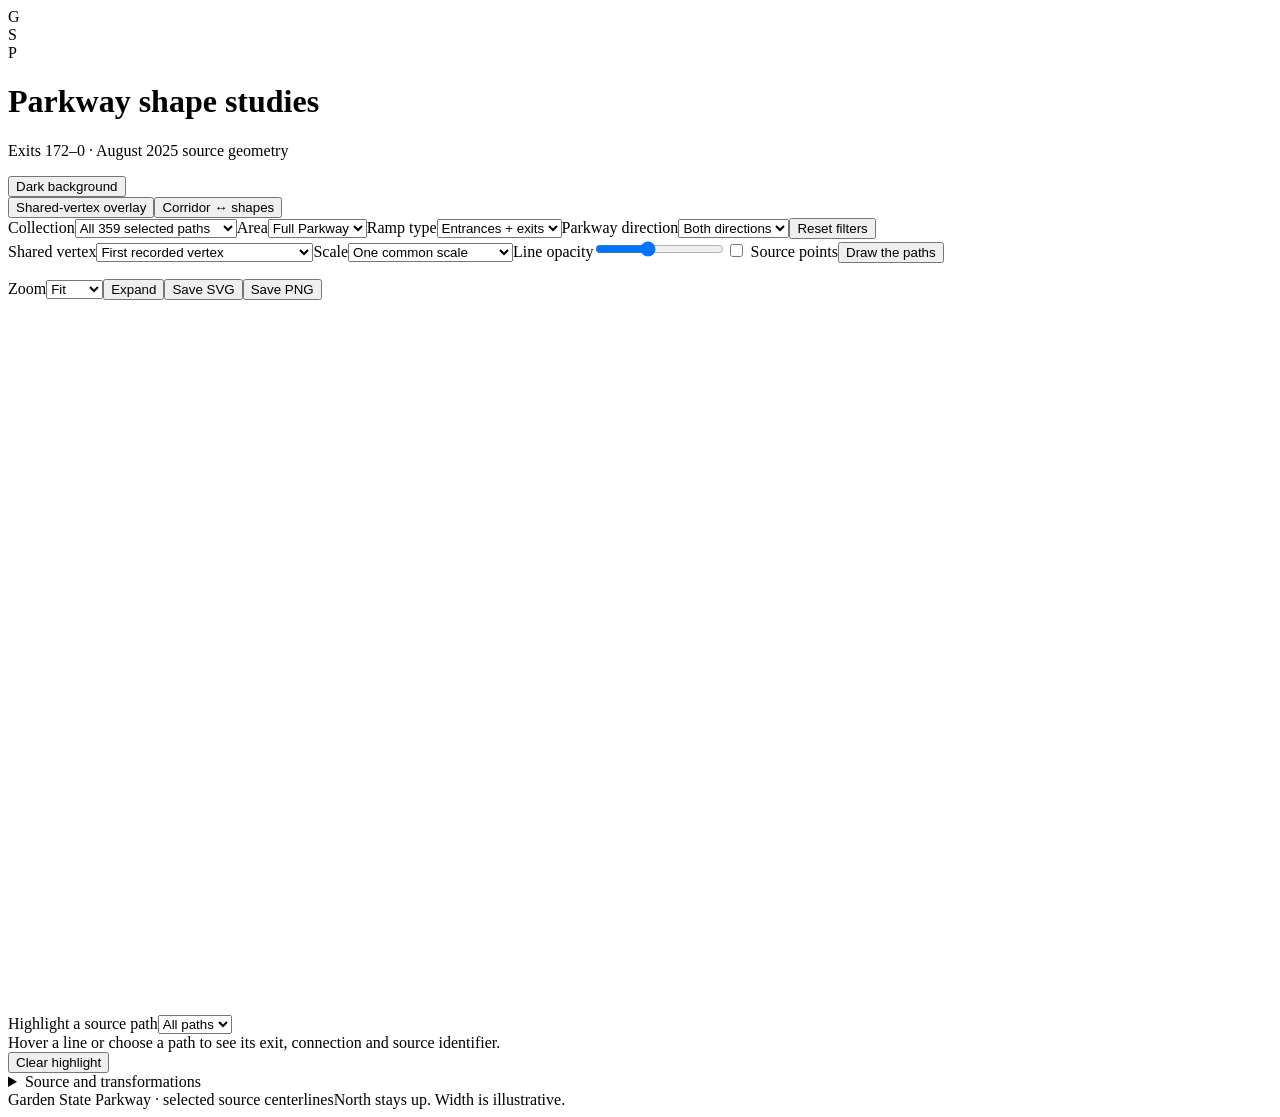
<file: extras/true-visuals/template.html>
<!doctype html><html lang="en"><head><meta charset="utf-8"><meta name="viewport" content="width=device-width,initial-scale=1"><meta name="color-scheme" content="light dark"><title>Parkway shape studies — actual source paths</title><meta name="description" content="The 359 selected Garden State Parkway paths, overlaid at a shared source vertex and animated from their geographic positions into individual shapes."><style>/*__CSS__*/</style></head><body>
<header class="wrap"><span class="marker" aria-hidden="true">G<br>S<br>P</span><div><h1>Parkway shape studies</h1><p>Exits 172–0 · August 2025 source geometry</p></div><button id="theme" aria-label="Switch to dark background">Dark background</button></header>
<main class="wrap">
<nav class="tabs" aria-label="Visual study"><button data-mode="overlay" aria-pressed="true">Shared-vertex overlay</button><button data-mode="unfold" aria-pressed="false">Corridor ↔ shapes</button></nav>
<section class="controls" aria-label="Select the paths"><label>Collection<select id="collection"><option value="all">All 359 selected paths</option><option value="featured">39 featured paths</option><option value="signature">94 representative paths</option></select></label><label>Area<select id="county"><option value="">Full Parkway</option></select></label><label>Ramp type<select id="kind"><option value="">Entrances + exits</option><option value="Exit">Exits</option><option value="Entrance">Entrances</option></select></label><label>Parkway direction<select id="direction"><option value="">Both directions</option><option>Northbound</option><option>Southbound</option></select></label><button id="reset">Reset filters</button><span id="count" role="status"></span></section>
<section class="controls secondary" id="overlayControls" aria-label="Overlay controls"><label>Shared vertex<select id="anchor"><option value="start">First recorded vertex</option><option value="end">Last recorded vertex</option><option value="parkway">Parkway-side end of selection</option><option value="mid">Recorded vertex nearest halfway</option></select></label><label>Scale<select id="scale"><option value="common">One common scale</option><option value="fit">Fit each path separately</option></select></label><label class="range-label">Line opacity<input id="opacity" type="range" min="8" max="85" step="1" value="38"></label><label class="check"><input id="points" type="checkbox"> Source points</label><button id="draw">Draw the paths</button></section>
<section class="controls secondary" id="unfoldControls" hidden aria-label="Animation controls"><button class="primary" id="play">Play full sequence</button><button id="restart">Restart</button><button id="corridor">On corridor</button><button id="grid">Shape grid</button><label>Motion<select id="motion"><option value="wave">North-to-south wave</option><option value="together">Together</option></select></label><label>Speed<select id="speed"><option value="0.5">½×</option><option value="1" selected>1×</option><option value="2">2×</option></select></label><label class="check"><input id="loop" type="checkbox"> Loop</label></section>
<div class="scrub" id="scrubWrap" hidden><label for="scrub">Sequence position <span id="phase">On corridor</span></label><input id="scrub" type="range" min="0" max="1000" value="0" aria-label="Animation timeline"></div>
<div class="visual-bar"><p id="transformNote"></p><div><label class="zoom">Zoom<select id="zoom"><option value="1">Fit</option><option value="1.5">150%</option><option value="2">200%</option><option value="3">300%</option></select></label><button id="fullscreen" aria-label="Expand visual">Expand</button><button id="saveSVG">Save SVG</button><button id="savePNG">Save PNG</button></div></div>
<section id="visualShell" class="visual-shell" aria-label="Source geometry visual"><svg id="visual" viewBox="0 0 1920 1080" xmlns="http://www.w3.org/2000/svg" role="group" aria-label="Garden State Parkway source paths"></svg><div id="empty" hidden>No paths match these filters. <button id="emptyReset">Show all selected paths</button></div></section>
<section class="inspect"><label for="inspect">Highlight a source path<select id="inspect"><option value="">All paths</option></select></label><div id="selection" aria-live="polite">Hover a line or choose a path to see its exit, connection and source identifier.</div><button id="clearSelection">Clear highlight</button></section>
<details class="methods"><summary>Source and transformations</summary><div class="method-columns"><article><h2>What these drawings include</h2><p>The complete atlas’s 359 selected ramp and approach paths across 84 interchange and access groups. These are selections, not an exhaustive inventory of every physical Parkway ramp. All 12,877 original XY vertices are retained, including four explicit excerpts of longer highway records.</p><p>The coordinates are copied from <code>GSP_Parkway_County_Refined.html</code> and checked against the uploaded <code>NJ_Roads_shp.zip</code>. The roadway snapshot is August 21, 2025; it is not a current-condition survey.</p><p>Source: <a href="https://www.nj.gov/transportation/refdata/gis/data.shtm" target="_blank" rel="noopener">NJDOT Roadway Network</a>. County outlines are the prior atlas’s generalized NJOGIS-derived display copy. They are contextual, not survey boundaries.</p></article><article><h2>How the overlay works</h2><p>Default: subtract each path’s first recorded vertex and place those vertices at one shared origin. A single global scale preserves relative lengths, shape and compass orientation. No paths are rotated to point in the same direction.</p><p>Other anchors use the last vertex, the documented Parkway-side end (start for exits, end for entrances), or the existing vertex nearest half the path length. A Parkway-side end can be on a collector or another ramp—not the mainline itself. “Fit each path separately” changes relative size and is explicitly labeled. In that optional mode, each path’s farthest original vertex is brought to the same displayed radius. The circular outer envelope is a scaling effect, not a roadway feature.</p><h2>How the animation works</h2><p>Paths begin at their actual projected map locations at one common scale. Each complete polyline moves and uniformly scales into its own tile, then returns to its original location. The bends themselves do not morph. Animation describes a display transition, not traffic.</p><p>Native SVG paths use only straight-line segments through the original recorded points. Rounded stroke joins do not add new coordinate geometry. Line width is illustrative. Reduced-motion preferences disable autoplay.</p></article></div><button id="saveData">Save original paths and source manifest</button></details>
</main><footer class="wrap"><span>Garden State Parkway · selected source centerlines</span><span>North stays up. Width is illustrative.</span></footer><p id="toast" role="status" hidden></p>
<script id="study-data" type="application/json">__STUDY_DATA__</script><script id="county-data" type="application/json">__COUNTY_DATA__</script><script>/*__JS__*/</script></body></html>
</file>
